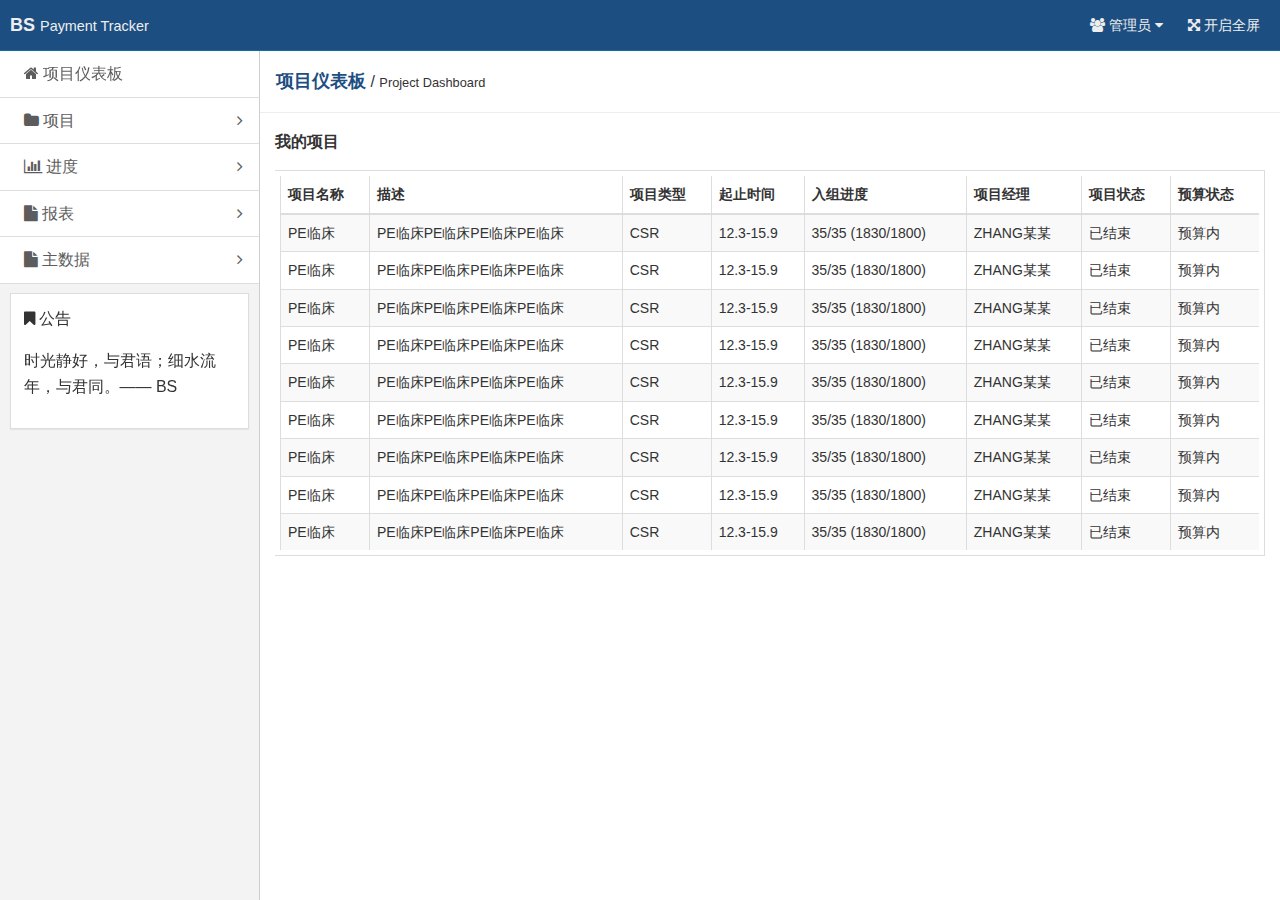
<file: index.html>
<!doctype html>
<html class="no-js fixed-layout">
<head>
  <meta charset="utf-8">
  <meta http-equiv="X-UA-Compatible" content="IE=edge">
  <title>BS Payment Tracker</title>
  <meta name="description" content="这是一个 index 页面">
  <meta name="keywords" content="index">
  <meta name="viewport" content="width=device-width, initial-scale=1">
  <meta name="renderer" content="webkit">
  <meta http-equiv="Cache-Control" content="no-siteapp" />
  <link rel="stylesheet" href="assets/css/amazeui.min.css"/>
  <link rel="stylesheet" href="assets/css/admin.css">
</head>
<body>
<!--[if lte IE 9]>
<p class="browsehappy">你正在使用<strong>过时</strong>的浏览器，暂不支持。 请 <a href="http://browsehappy.com/" target="_blank">升级浏览器</a>
  以获得更好的体验！</p>
<![endif]-->

<header class="am-topbar am-topbar-inverse admin-header">
  <div class="am-topbar-brand">
    <strong>BS</strong> <small>Payment Tracker</small>
  </div>

  <button class="am-topbar-btn am-topbar-toggle am-btn am-btn-sm am-btn-success am-show-sm-only" data-am-collapse="{target: '#topbar-collapse'}"><span class="am-sr-only">导航切换</span> <span class="am-icon-bars"></span></button>

  <div class="am-collapse am-topbar-collapse" id="topbar-collapse">

    <ul class="am-nav am-nav-pills am-topbar-nav am-topbar-right admin-header-list">
      <li class="am-dropdown" data-am-dropdown>
        <a class="am-dropdown-toggle" data-am-dropdown-toggle href="javascript:;">
          <span class="am-icon-users"></span> 管理员 <span class="am-icon-caret-down"></span>
        </a>
        <ul class="am-dropdown-content">
          <li><a href="#"><span class="am-icon-user"></span> 资料</a></li>
          <li><a href="#"><span class="am-icon-cog"></span> 设置</a></li>
          <li><a href="#"><span class="am-icon-power-off"></span> 退出</a></li>
        </ul>
      </li>
      <li class="am-hide-sm-only"><a href="javascript:;" id="admin-fullscreen"><span class="am-icon-arrows-alt"></span> <span class="admin-fullText">开启全屏</span></a></li>
    </ul>
  </div>
</header>

<div class="am-cf admin-main">
  <!-- sidebar start -->
  <div class="admin-sidebar am-offcanvas" id="admin-offcanvas">
    <div class="am-offcanvas-bar admin-offcanvas-bar">
      <ul class="am-list admin-sidebar-list">
        <li><a href="index.html"><span class="am-icon-home"></span>  项目仪表板</a></li>
        <li class="admin-parent">
          <a class="am-cf" data-am-collapse="{target: '#collapse-nav1'}"><span class="am-icon-folder"></span>  项目 <span class="am-icon-angle-right am-fr am-margin-right"></span></a>
          <ul class="am-list am-collapse admin-sidebar-sub" id="collapse-nav1">
            <li><a href="page_create.html" class="am-cf"><span class="am-icon-folder-open"></span> 创建新项目</a></li>
            <li><a href="page_projectType.html"><span class="am-icon-shield"></span> 维护项目权限</a></li>
            <li>
            	<a href="#" data-am-collapse="{target: '#collapse-nav1-1'}"><span class="am-icon-building-o"></span> 维护项目合同信息<span class="am-icon-angle-right am-fr am-margin-right"></span></a>
            	<ul class="am-list am-collapse admin-sidebar-sub" id="collapse-nav1-1">
		            <li><a href="page_Type1.html"> 项目合同信息1</a></li>
		            <li><a href="page_Type2.html"> 项目合同信息2</a></li>
		            <li><a href="page_Type3.html"> 项目合同信息3</a></li>
		          </ul>
            </li>
            <li><a href="page_projectBudget.html"><span class="am-icon-database"></span> 维护项目预算</a></li>
          </ul>
        </li>
        <li class="admin-parent">
          <a class="am-cf" data-am-collapse="{target: '#collapse-nav2'}"><span class="am-icon-bar-chart"></span> 进度 <span class="am-icon-angle-right am-fr am-margin-right"></span></a>
          <ul class="am-list am-collapse admin-sidebar-sub" id="collapse-nav2">
            <li><a href="page_hospitalProgress.html" class="am-cf"><span class="am-icon-stethoscope"></span>  医院入组进度</a></li>
            <li><a href="page_payProgress.html"><span class="am-icon-cny"></span> 付款进度</a></li>
            <li><a href="page_otherFees.html"><span class="am-icon-dollar"></span> 其他费用</a></li>
            <li><a href="#"><span class="am-icon-align-center"></span> 其他进度</a></li>
            <li><a href="page_withholding.html"><span class="am-icon-indent"></span> 预提调整</a></li>
            <li><a href="page_problemRecord.html"><span class="am-icon-file-text-o"></span> 问题记录</a></li>
          </ul>
        </li>
        <li class="admin-parent">
          <a class="am-cf" data-am-collapse="{target: '#collapse-nav3'}"><span class="am-icon-file"></span> 报表 <span class="am-icon-angle-right am-fr am-margin-right"></span></a>
          <ul class="am-list am-collapse admin-sidebar-sub" id="collapse-nav3">
            <li><a href="page_projectReport1.html" class="am-cf"><span class="am-icon-bar-chart"></span> 查看项目进度</a></li>
            <li><a href="page_projectReport2.html"><span class="am-icon-file-archive-o"></span> 查看预提信息</a></li>
            <li><a href="page_problemList.html"><span class="am-icon-copy"></span> 数据导出</a></li>
          </ul>
        </li>
        <li class="admin-parent">
          <a class="am-cf" data-am-collapse="{target: '#collapse-nav4'}"><span class="am-icon-file"></span> 主数据 <span class="am-icon-angle-right am-fr am-margin-right"></span></a>
          <ul class="am-list am-collapse admin-sidebar-sub" id="collapse-nav4">
            <li><a href="#" class="am-cf"><span class="am-icon-male"></span> 用户</a></li>
            <li><a href="#"><span class="am-icon-plane"></span> 供应商</a></li>
            <li><a href="#"><span class="am-icon-h-square"></span> 医院</a></li>
            <li><a href="#"><span class="am-icon-money"></span> 费用类别及权限</a></li>
            <li><a href="#"><span class="am-icon-gg"></span> 数据版本</a></li>
            <li><a href="#"><span class="am-icon-balance-scale"></span> 币种及汇率</a></li>
          </ul>
        </li>
      </ul>

      <div class="am-panel am-panel-default admin-sidebar-panel">
        <div class="am-panel-bd">
          <p><span class="am-icon-bookmark"></span> 公告</p>
          <p>时光静好，与君语；细水流年，与君同。—— BS</p>
        </div>
      </div>

      
    </div>
  </div>
  <div class="admin-content">
    <div class="admin-content-body">
      <div class="am-cf am-padding am-padding-bottom-0">
        <div class="am-fl am-cf">
          <strong class="am-text-primary am-text-lg">项目仪表板</strong> /
          <small>Project Dashboard</small>
        </div>
      </div>

      <hr/>

      <div class="am-g">
        <div class="am-u-sm-12 am-u-sm-centered">
        	<h3>我的项目</h3>
          <table class="am-table am-table-hover am-table-striped am-table-bordered table-main">
				    <thead>
				        <tr>
				            <th>项目名称</th>
				            <th>描述</th>
				            <th>项目类型</th>
				            <th>起止时间</th>
				            <th>入组进度</th>
				            <th>项目经理</th>
				            <th>项目状态</th>
				            <th>预算状态</th>
				        </tr>
				    </thead>
				    <tbody>
				        <tr>
				            <td>PE临床</td>
				            <td>PE临床PE临床PE临床PE临床</td>
				            <td>CSR</td>
				            <td>12.3-15.9</td>
				            <td>35/35 (1830/1800)</td>
				            <td>ZHANG某某</td>
				            <td>已结束</td>
				            <td>预算内</td>
				        </tr>
				        <tr>
				            <td>PE临床</td>
				            <td>PE临床PE临床PE临床PE临床</td>
				            <td>CSR</td>
				            <td>12.3-15.9</td>
				            <td>35/35 (1830/1800)</td>
				            <td>ZHANG某某</td>
				            <td>已结束</td>
				            <td>预算内</td>
				        </tr>
				        <tr>
				            <td>PE临床</td>
				            <td>PE临床PE临床PE临床PE临床</td>
				            <td>CSR</td>
				            <td>12.3-15.9</td>
				            <td>35/35 (1830/1800)</td>
				            <td>ZHANG某某</td>
				            <td>已结束</td>
				            <td>预算内</td>
				        </tr>
				        <tr>
				            <td>PE临床</td>
				            <td>PE临床PE临床PE临床PE临床</td>
				            <td>CSR</td>
				            <td>12.3-15.9</td>
				            <td>35/35 (1830/1800)</td>
				            <td>ZHANG某某</td>
				            <td>已结束</td>
				            <td>预算内</td>
				        </tr>
				        <tr>
				            <td>PE临床</td>
				            <td>PE临床PE临床PE临床PE临床</td>
				            <td>CSR</td>
				            <td>12.3-15.9</td>
				            <td>35/35 (1830/1800)</td>
				            <td>ZHANG某某</td>
				            <td>已结束</td>
				            <td>预算内</td>
				        </tr>
				        <tr>
				            <td>PE临床</td>
				            <td>PE临床PE临床PE临床PE临床</td>
				            <td>CSR</td>
				            <td>12.3-15.9</td>
				            <td>35/35 (1830/1800)</td>
				            <td>ZHANG某某</td>
				            <td>已结束</td>
				            <td>预算内</td>
				        </tr>
				        <tr>
				            <td>PE临床</td>
				            <td>PE临床PE临床PE临床PE临床</td>
				            <td>CSR</td>
				            <td>12.3-15.9</td>
				            <td>35/35 (1830/1800)</td>
				            <td>ZHANG某某</td>
				            <td>已结束</td>
				            <td>预算内</td>
				        </tr>
				        <tr>
				            <td>PE临床</td>
				            <td>PE临床PE临床PE临床PE临床</td>
				            <td>CSR</td>
				            <td>12.3-15.9</td>
				            <td>35/35 (1830/1800)</td>
				            <td>ZHANG某某</td>
				            <td>已结束</td>
				            <td>预算内</td>
				        </tr>
				        <tr>
				            <td>PE临床</td>
				            <td>PE临床PE临床PE临床PE临床</td>
				            <td>CSR</td>
				            <td>12.3-15.9</td>
				            <td>35/35 (1830/1800)</td>
				            <td>ZHANG某某</td>
				            <td>已结束</td>
				            <td>预算内</td>
				        </tr>
				    </tbody>
				  </table>
        </div>
      </div>
    </div>
  </div>
	<div class="am-modal am-modal-no-btn" tabindex="-1" id="your-modal">
  <div class="am-modal-dialog">
    <div class="am-modal-hd">这里是标题
      <a href="javascript: void(0)" class="am-close am-close-spin" data-am-modal-close>&times;</a>
    </div>
    <div class="am-modal-bd">
           这里会放置表格数据
    </div>
  </div>
</div>
</div>


<a href="#" class="am-icon-btn am-icon-th-list am-show-sm-only admin-menu" data-am-offcanvas="{target: '#admin-offcanvas'}"></a>

<!--[if lt IE 9]>
<script src="http://libs.baidu.com/jquery/1.11.1/jquery.min.js"></script>
<script src="http://cdn.staticfile.org/modernizr/2.8.3/modernizr.js"></script>
<script src="assets/js/amazeui.ie8polyfill.min.js"></script>
<![endif]-->

<!--[if (gte IE 9)|!(IE)]><!-->
<script src="assets/js/jquery.min.js"></script>
<!--<![endif]-->
<script src="assets/js/amazeui.min.js"></script>
<script src="assets/js/app.js"></script>
<script>
  $(function() {
    var $modal1 = $('#your-modal')
		
		$('.am-table tr').click(function(){
			$modal1.modal('toggle');
		})
//  $modal.siblings('.am-btn').on('click', function(e) {
//    var $target = $(e.target);
//    if (($target).hasClass('js-modal-open')) {
//      $modal.modal();
//    } else if (($target).hasClass('js-modal-close')) {
//      $modal.modal('close');
//    } else {
//      $modal.modal('toggle');
//    }
//  });
  });
</script>
</body>
</html>
</file>
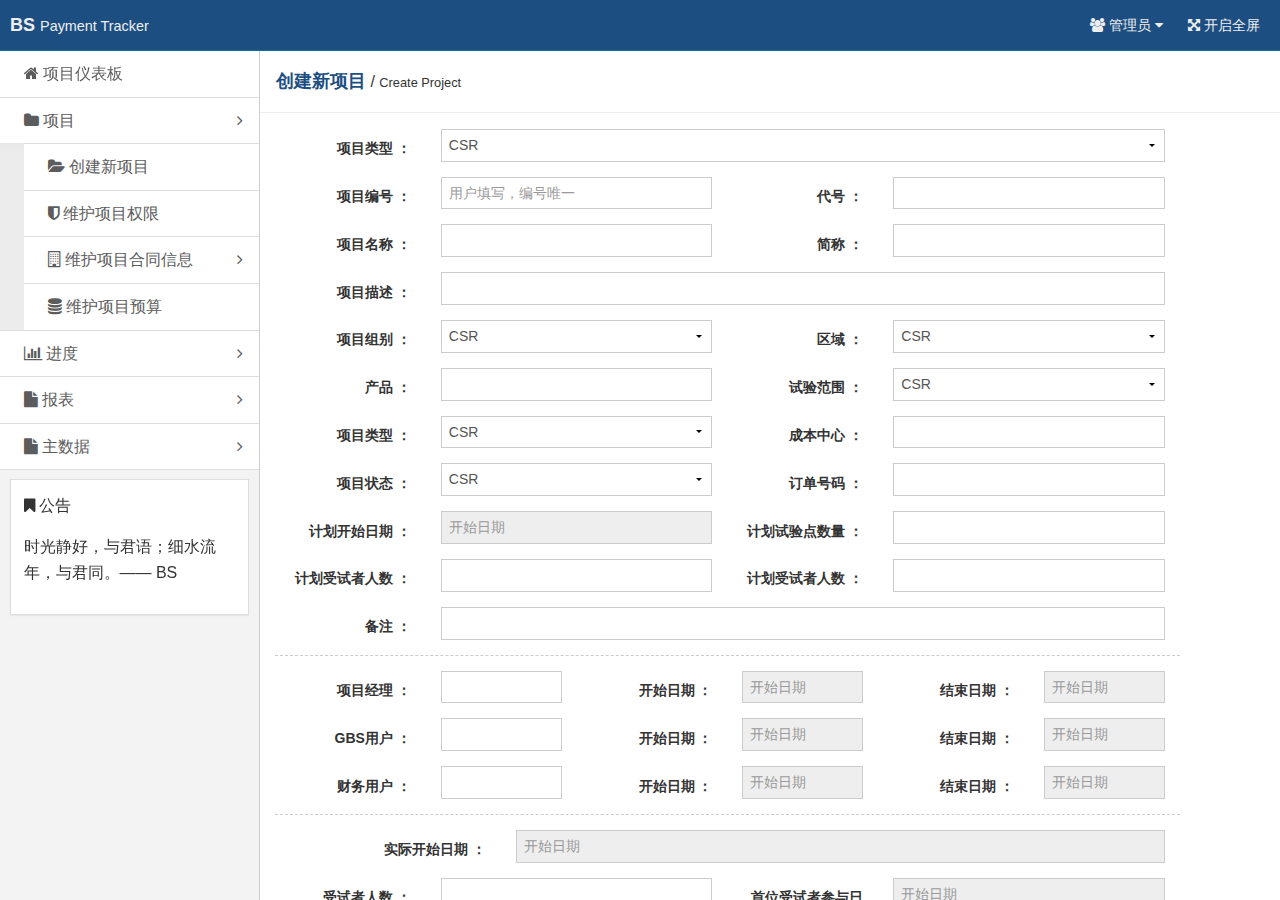
<file: page_create.html>
<!doctype html>
<html class="no-js fixed-layout">
<head>
  <meta charset="utf-8">
  <meta http-equiv="X-UA-Compatible" content="IE=edge">
  <title>BS Payment Tracker</title>
  <meta name="description" content="这是一个 index 页面">
  <meta name="keywords" content="index">
  <meta name="viewport" content="width=device-width, initial-scale=1">
  <meta name="renderer" content="webkit">
  <meta http-equiv="Cache-Control" content="no-siteapp" />
  <link rel="stylesheet" href="assets/css/amazeui.min.css"/>
  <link rel="stylesheet" href="assets/css/admin.css">
</head>
<body>
<!--[if lte IE 9]>
<p class="browsehappy">你正在使用<strong>过时</strong>的浏览器，暂不支持。 请 <a href="http://browsehappy.com/" target="_blank">升级浏览器</a>
  以获得更好的体验！</p>
<![endif]-->

<header class="am-topbar am-topbar-inverse admin-header">
  <div class="am-topbar-brand">
    <strong>BS</strong> <small>Payment Tracker</small>
  </div>

  <button class="am-topbar-btn am-topbar-toggle am-btn am-btn-sm am-btn-success am-show-sm-only" data-am-collapse="{target: '#topbar-collapse'}"><span class="am-sr-only">导航切换</span> <span class="am-icon-bars"></span></button>

  <div class="am-collapse am-topbar-collapse" id="topbar-collapse">

    <ul class="am-nav am-nav-pills am-topbar-nav am-topbar-right admin-header-list">
      <li class="am-dropdown" data-am-dropdown>
        <a class="am-dropdown-toggle" data-am-dropdown-toggle href="javascript:;">
          <span class="am-icon-users"></span> 管理员 <span class="am-icon-caret-down"></span>
        </a>
        <ul class="am-dropdown-content">
          <li><a href="#"><span class="am-icon-user"></span> 资料</a></li>
          <li><a href="#"><span class="am-icon-cog"></span> 设置</a></li>
          <li><a href="#"><span class="am-icon-power-off"></span> 退出</a></li>
        </ul>
      </li>
      <li class="am-hide-sm-only"><a href="javascript:;" id="admin-fullscreen"><span class="am-icon-arrows-alt"></span> <span class="admin-fullText">开启全屏</span></a></li>
    </ul>
  </div>
</header>

<div class="am-cf admin-main">
  <!-- sidebar start -->
  <div class="admin-sidebar am-offcanvas" id="admin-offcanvas">
    <div class="am-offcanvas-bar admin-offcanvas-bar">
      <ul class="am-list admin-sidebar-list">
        <li><a href="index.html"><span class="am-icon-home"></span>  项目仪表板</a></li>
        <li class="admin-parent">
          <a class="am-cf" data-am-collapse="{target: '#collapse-nav1'}"><span class="am-icon-folder"></span>  项目 <span class="am-icon-angle-right am-fr am-margin-right"></span></a>
          <ul class="am-list am-collapse admin-sidebar-sub am-in" id="collapse-nav1">
            <li><a href="#" class="am-cf"><span class="am-icon-folder-open"></span> 创建新项目</a></li>
            <li><a href="page_projectType.html"><span class="am-icon-shield"></span> 维护项目权限</a></li>
            <li>
            	<a href="#" data-am-collapse="{target: '#collapse-nav1-1'}"><span class="am-icon-building-o"></span> 维护项目合同信息<span class="am-icon-angle-right am-fr am-margin-right"></span></a>
            	<ul class="am-list am-collapse admin-sidebar-sub" id="collapse-nav1-1">
		            <li><a href="page_Type1.html"> 项目合同信息1</a></li>
		            <li><a href="page_Type2.html"> 项目合同信息2</a></li>
		            <li><a href="page_Type3.html"> 项目合同信息3</a></li>
		          </ul>
            </li>
            <li><a href="page_projectBudget.html"><span class="am-icon-database"></span> 维护项目预算</a></li>
          </ul>
        </li>
        <li class="admin-parent">
          <a class="am-cf" data-am-collapse="{target: '#collapse-nav2'}"><span class="am-icon-bar-chart"></span> 进度 <span class="am-icon-angle-right am-fr am-margin-right"></span></a>
          <ul class="am-list am-collapse admin-sidebar-sub" id="collapse-nav2">
            <li><a href="page_hospitalProgress.html" class="am-cf"><span class="am-icon-stethoscope"></span>  医院入组进度</a></li>
            <li><a href="#"><span class="am-icon-cny"></span> 付款进度</a></li>
            <li><a href="#"><span class="am-icon-dollar"></span> 其他费用</a></li>
            <li><a href="#"><span class="am-icon-align-center"></span> 其他进度</a></li>
            <li><a href="#"><span class="am-icon-indent"></span> 预提调整</a></li>
            <li><a href="#"><span class="am-icon-file-text-o"></span> 问题记录</a></li>
          </ul>
        </li>
        <li class="admin-parent">
          <a class="am-cf" data-am-collapse="{target: '#collapse-nav3'}"><span class="am-icon-file"></span> 报表 <span class="am-icon-angle-right am-fr am-margin-right"></span></a>
          <ul class="am-list am-collapse admin-sidebar-sub" id="collapse-nav3">
            <li><a href="#" class="am-cf"><span class="am-icon-bar-chart"></span> 查看项目进度</a></li>
            <li><a href="#"><span class="am-icon-file-archive-o"></span> 查看预提信息</a></li>
            <li><a href="#"><span class="am-icon-copy"></span> 数据导出</a></li>
          </ul>
        </li>
        <li class="admin-parent">
          <a class="am-cf" data-am-collapse="{target: '#collapse-nav4'}"><span class="am-icon-file"></span> 主数据 <span class="am-icon-angle-right am-fr am-margin-right"></span></a>
          <ul class="am-list am-collapse admin-sidebar-sub" id="collapse-nav4">
            <li><a href="#" class="am-cf"><span class="am-icon-male"></span> 用户</a></li>
            <li><a href="#"><span class="am-icon-plane"></span> 供应商</a></li>
            <li><a href="#"><span class="am-icon-h-square"></span> 医院</a></li>
            <li><a href="#"><span class="am-icon-money"></span> 费用类别及权限</a></li>
            <li><a href="#"><span class="am-icon-gg"></span> 数据版本</a></li>
            <li><a href="#"><span class="am-icon-balance-scale"></span> 币种及汇率</a></li>
          </ul>
        </li>
      </ul>

      <div class="am-panel am-panel-default admin-sidebar-panel">
        <div class="am-panel-bd">
          <p><span class="am-icon-bookmark"></span> 公告</p>
          <p>时光静好，与君语；细水流年，与君同。—— BS</p>
        </div>
      </div>

      
    </div>
  </div>
  <div class="admin-content">
    <div class="admin-content-body">
      <div class="am-cf am-padding am-padding-bottom-0">
        <div class="am-fl am-cf">
          <strong class="am-text-primary am-text-lg">创建新项目</strong> /
          <small>Create Project</small>
        </div>
      </div>

      <hr/>

      <div class="am-g  am-u-lg-11" style="padding-bottom: 60px;">
        	<form class="am-form am-form-horizontal">
	          <div class="am-form-group am-form-group-sm">
				      <label for="doc-select-1" class="am-u-sm-3 am-u-md-3 am-u-lg-2 am-form-label">项目类型 ：</label>
				      <div class="am-u-sm-9 am-u-md-9 am-u-lg-10">
					      <select id="doc-select-1" class=" am-input-sm">
					        <option value="option1">CSR</option>
					        <option value="option2">ISR</option>
					        <option value="option3">ISR</option>
					      </select>
					     </div>
				      <span class="am-form-caret"></span>
				    </div>
				    <div class="am-form-group am-form-group-sm">
				      <label for="doc-select-2" class="am-u-sm-3 am-u-md-3 am-u-lg-2 am-form-label">项目编号 ：</label>
				      <div class="am-u-sm-3 am-u-md-3 am-u-lg-4">
					      <input type="text" class=" am-input-sm" id="doc-select-2" placeholder="用户填写，编号唯一">
					    </div>
				      <label for="doc-select-3" class="am-u-sm-3 am-u-md-3 am-u-lg-2 am-form-label">代号 ：</label>
				      <div class="am-u-sm-3 am-u-md-3 am-u-lg-4">
					      <input type="number" class=" am-input-sm" id="doc-select-3">
					    </div>
				    </div>
				    <div class="am-form-group am-form-group-sm">
				      <label for="doc-select-4" class="am-u-sm-3 am-u-md-3 am-u-lg-2 am-form-label">项目名称 ：</label>
				      <div class="am-u-sm-3 am-u-md-3 am-u-lg-4">
					      <input type="text" class=" am-input-sm" id="doc-select-4">
					    </div>
				      <label for="doc-select-5" class="am-u-sm-3 am-u-md-3 am-u-lg-2 am-form-label">简称 ：</label>
				      <div class="am-u-sm-3 am-u-md-3 am-u-lg-4">
					      <input type="number" class=" am-input-sm" id="doc-select-5">
					    </div>
				    </div>
				    <div class="am-form-group am-form-group-sm">
				      <label for="doc-select-6" class="am-u-sm-3 am-u-md-3 am-u-lg-2 am-form-label">项目描述 ：</label>
				      <div class="am-u-sm-9 am-u-md-9 am-u-lg-10">
					      <input type="text" class=" am-input-sm" id="doc-select-6">
					    </div>
				    </div>
				    <div class="am-form-group am-form-group-sm">
				      <label for="doc-select-7" class="am-u-sm-3 am-u-md-3 am-u-lg-2 am-form-label">项目组别 ：</label>
				      <div class="am-u-sm-3 am-u-md-3 am-u-lg-4">
					      <select id="doc-select-7" class=" am-input-sm">
					        <option value="option1">CSR</option>
					        <option value="option2">ISR</option>
					        <option value="option3">ISR</option>
					      </select>
					     </div>
				      <span class="am-form-caret"></span>
				      <label for="doc-select-7" class="am-u-sm-3 am-u-md-3 am-u-lg-2 am-form-label">区域 ：</label>
				      <div class="am-u-sm-3 am-u-md-3 am-u-lg-4">
					      <select id="doc-select-7" class=" am-input-sm">
					        <option value="option1">CSR</option>
					        <option value="option2">ISR</option>
					        <option value="option3">ISR</option>
					      </select>
					     </div>
				      <span class="am-form-caret"></span>
				    </div>
				    <div class="am-form-group am-form-group-sm">
				      <label for="doc-select-8" class="am-u-sm-3 am-u-md-3 am-u-lg-2 am-form-label">产品 ：</label>
				      <div class="am-u-sm-3 am-u-md-3 am-u-lg-4">
					      <input type="text" class=" am-input-sm" id="doc-select-8">
					     </div>
				      <span class="am-form-caret"></span>
				      <label for="doc-select-9" class="am-u-sm-3 am-u-md-3 am-u-lg-2 am-form-label">试验范围 ：</label>
				      <div class="am-u-sm-3 am-u-md-3 am-u-lg-4">
					      <select id="doc-select-9" class=" am-input-sm">
					        <option value="option1">CSR</option>
					        <option value="option2">ISR</option>
					        <option value="option3">ISR</option>
					      </select>
					     </div>
				      <span class="am-form-caret"></span>
				    </div>
				    <div class="am-form-group am-form-group-sm">
				    	<label for="doc-select-10" class="am-u-sm-3 am-u-md-3 am-u-lg-2 am-form-label">项目类型 ：</label>
				      <div class="am-u-sm-3 am-u-md-3 am-u-lg-4">
					      <select id="doc-select-10" class=" am-input-sm">
					        <option value="option1">CSR</option>
					        <option value="option2">ISR</option>
					        <option value="option3">ISR</option>
					      </select>
					     </div>
				      <span class="am-form-caret"></span>
				      <label for="doc-select-11" class="am-u-sm-3 am-u-md-3 am-u-lg-2 am-form-label">成本中心 ：</label>
				      <div class="am-u-sm-3 am-u-md-3 am-u-lg-4">
					      <input type="text" class=" am-input-sm" id="doc-select-11">
					     </div>
				      <span class="am-form-caret"></span>
				    </div>
				    <div class="am-form-group am-form-group-sm">
				    	<label for="doc-select-12" class="am-u-sm-3 am-u-md-3 am-u-lg-2 am-form-label">项目状态 ：</label>
				      <div class="am-u-sm-3 am-u-md-3 am-u-lg-4">
					      <select id="doc-select-12" class=" am-input-sm">
					        <option value="option1">CSR</option>
					        <option value="option2">ISR</option>
					        <option value="option3">ISR</option>
					      </select>
					     </div>
				      <span class="am-form-caret"></span>
				      <label for="doc-select-13" class="am-u-sm-3 am-u-md-3 am-u-lg-2 am-form-label">订单号码 ：</label>
				      <div class="am-u-sm-3 am-u-md-3 am-u-lg-4">
					      <input type="number" class=" am-input-sm" id="doc-select-13">
					     </div>
				      <span class="am-form-caret"></span>
				    </div>
				    <div class="am-form-group am-form-group-sm ">
				    	<label for="doc-select-13" class="am-u-sm-3 am-u-md-3 am-u-lg-2 am-form-label">计划开始日期 ：</label>
				      <div class="am-u-sm-3 am-u-md-3 am-u-lg-4  am-form-icon">
    						<input type="text" class="am-input-sm" placeholder="开始日期" data-am-datepicker readonly required />
					     </div>
				      <span class="am-form-caret"></span>
				      <label for="doc-select-14" class="am-u-sm-3 am-u-md-3 am-u-lg-2 am-form-label">计划试验点数量 ：</label>
				      <div class="am-u-sm-3 am-u-md-3 am-u-lg-4">
					      <input type="number" class=" am-input-sm" id="doc-select-14">
					     </div>
				      <span class="am-form-caret"></span>
				    </div>
				    <div class="am-form-group am-form-group-sm">
				      <label for="doc-select-15" class="am-u-sm-3 am-u-md-3 am-u-lg-2 am-form-label">计划受试者人数 ：</label>
				      <div class="am-u-sm-3 am-u-md-3 am-u-lg-4">
					      <input type="text" class=" am-input-sm" id="doc-select-15">
					    </div>
				      <label for="doc-select-16" class="am-u-sm-3 am-u-md-3 am-u-lg-2 am-form-label">计划受试者人数 ：</label>
				      <div class="am-u-sm-3 am-u-md-3 am-u-lg-4">
					      <input type="number" class=" am-input-sm" id="doc-select-16">
					    </div>
				    </div>
				    <div class="am-form-group am-form-group-sm">
				      <label for="doc-select-17" class="am-u-sm-3 am-u-md-3 am-u-lg-2 am-form-label">备注 ：</label>
				      <div class="am-u-sm-9 am-u-md-9 am-u-lg-10">
					      <input type="text" class=" am-input-sm" id="doc-select-17">
					    </div>
				    </div>
				    
				     <hr data-am-widget="divider" style="" class="am-divider am-divider-dashed" />
				     
				    <div class="am-form-group am-form-group-sm ">
				      <label for="doc-select-18" class="am-u-lg-2 am-form-label">项目经理 ：</label>
				      <div class="am-u-lg-2">
					      <input type="text" class=" am-input-sm" id="doc-select-18">
					     </div>
				      <span class="am-form-caret"></span>
				      <label for="doc-select-19" class="am-u-lg-2 am-form-label">开始日期 ：</label>
				      <div class="am-u-lg-2  am-form-icon">
    						<input type="text" id="doc-select-19" class="am-input-sm" placeholder="开始日期" data-am-datepicker readonly required />
					     </div>
				      <span class="am-form-caret"></span>
				      <label for="doc-select-20" class="am-u-lg-2 am-form-label">结束日期 ：</label>
				      <div class="am-u-lg-2  am-form-icon">
    						<input type="text" class="am-input-sm" id="doc-select-20" placeholder="开始日期" data-am-datepicker readonly required />
					     </div>
				      <span class="am-form-caret"></span>
				    </div>
				    <div class="am-form-group am-form-group-sm ">
				      <label for="doc-select-21" class="am-u-lg-2 am-form-label">GBS用户 ：</label>
				      <div class="am-u-lg-2">
					      <input type="text" class=" am-input-sm" id="doc-select-21">
					     </div>
				      <span class="am-form-caret"></span>
				      <label for="doc-select-22" class="am-u-lg-2 am-form-label">开始日期 ：</label>
				      <div class="am-u-lg-2  am-form-icon">
    						<input type="text" id="doc-select-22" class="am-input-sm" placeholder="开始日期" data-am-datepicker readonly required />
					     </div>
				      <span class="am-form-caret"></span>
				      <label for="doc-select-23" class="am-u-lg-2 am-form-label">结束日期 ：</label>
				      <div class="am-u-lg-2  am-form-icon">
    						<input type="text" class="am-input-sm" id="doc-select-23" placeholder="开始日期" data-am-datepicker readonly required />
					     </div>
				      <span class="am-form-caret"></span>
				    </div>
				    <div class="am-form-group am-form-group-sm ">
				      <label for="doc-select-24" class="am-u-lg-2 am-form-label">财务用户 ：</label>
				      <div class="am-u-lg-2">
					      <input type="text" class=" am-input-sm" id="doc-select-24">
					     </div>
				      <span class="am-form-caret"></span>
				      <label for="doc-select-25" class="am-u-lg-2 am-form-label">开始日期 ：</label>
				      <div class="am-u-lg-2  am-form-icon">
    						<input type="text" id="doc-select-25" class="am-input-sm" placeholder="开始日期" data-am-datepicker readonly required />
					     </div>
				      <span class="am-form-caret"></span>
				      <label for="doc-select-26" class="am-u-lg-2 am-form-label">结束日期 ：</label>
				      <div class="am-u-lg-2  am-form-icon">
    						<input type="text" class="am-input-sm" id="doc-select-26" placeholder="开始日期" data-am-datepicker readonly required />
					     </div>
				      <span class="am-form-caret"></span>
				    </div>
				    
				     <hr data-am-widget="divider" style="" class="am-divider am-divider-dashed" />

						<div class="am-form-group am-form-group-sm ">
				    	<label for="doc-select-27" class="am-u-sm-5 am-u-md-5 am-u-lg-3 am-form-label">实际开始日期 ：</label>
				      <div class="am-u-sm-7 am-u-md-7 am-u-lg-9  am-form-icon">
    						<input type="text" id="doc-select-27" class="am-input-sm" placeholder="开始日期" data-am-datepicker readonly required />
					     </div>
				      <span class="am-form-caret"></span>
				    </div>
				    <div class="am-form-group am-form-group-sm ">
				      <label for="doc-select-28" class="am-u-sm-3 am-u-md-3 am-u-lg-2 am-form-label">受试者人数 ：</label>
				      <div class="am-u-sm-3 am-u-md-3 am-u-lg-4">
					      <input type="number" class=" am-input-sm" id="doc-select-28">
					     </div>
				      <span class="am-form-caret"></span>
				    	<label for="doc-select-29" class="am-u-sm-3 am-u-md-3 am-u-lg-2 am-form-label">首位受试者参与日期 ：</label>
				      <div class="am-u-sm-3 am-u-md-3 am-u-lg-4  am-form-icon">
    						<input type="text" id="doc-select-29" class="am-input-sm" placeholder="开始日期" data-am-datepicker readonly required />
					     </div>
				      <span class="am-form-caret"></span>
				    </div>
				    <div class="am-form-group am-form-group-sm ">
				    	<label for="doc-select-30" class="am-u-sm-3 am-u-md-3 am-u-lg-2 am-form-label">实际试验点数量 ：</label>
				      <div class="am-u-sm-3 am-u-md-3 am-u-lg-4  am-form-icon">
					      <input type="text" class=" am-input-sm" id="doc-select-30">
					     </div>
				      <span class="am-form-caret"></span>
				      <label for="doc-select-31" class="am-u-sm-3 am-u-md-3 am-u-lg-2 am-form-label">实际受试者人数 ：</label>
				      <div class="am-u-sm-3 am-u-md-3 am-u-lg-4">
					      <input type="text" class=" am-input-sm" id="doc-select-31">
					     </div>
				      <span class="am-form-caret"></span>
				    </div>
				    <div class="am-form-group am-form-group-sm ">
				    	<label for="doc-select-32" class="am-u-sm-5 am-u-md-5 am-u-lg-3 am-form-label">末位受试者结束日期 ：</label>
				      <div class="am-u-sm-7 am-u-md-7 am-u-lg-9  am-form-icon">
    						<input type="text" id="doc-select-32" class="am-input-sm" placeholder="开始日期" data-am-datepicker readonly required />
					     </div>
				      <span class="am-form-caret"></span>
				    </div>
				    <div class="am-form-group am-form-group-sm ">
				    	<label for="doc-select-33" class="am-u-sm-5 am-u-md-5 am-u-lg-3 am-form-label">末位试验点结束日期 ：</label>
				      <div class="am-u-sm-7 am-u-md-7 am-u-lg-9  am-form-icon">
    						<input type="text" id="doc-select-33" class="am-input-sm" placeholder="开始日期" data-am-datepicker readonly required />
					     </div>
				      <span class="am-form-caret"></span>
				    </div>
				    
				    <hr data-am-widget="divider" style="" class="am-divider am-divider-dashed" />

						<button type="button" class="am-btn am-btn-primary" style="position:absolute;left: 30%;padding-left: 30px;padding-right: 30px;">保存</button>
						<button type="button" class="am-btn am-btn-primary" style="position:absolute;left: 60%;padding-left: 30px;padding-right: 30px;">取消</button>
        	</form>
      </div>
    </div>
  </div>

</div>

<a href="#" class="am-icon-btn am-icon-th-list am-show-sm-only admin-menu" data-am-offcanvas="{target: '#admin-offcanvas'}"></a>

<!--[if lt IE 9]>
<script src="http://libs.baidu.com/jquery/1.11.1/jquery.min.js"></script>
<script src="http://cdn.staticfile.org/modernizr/2.8.3/modernizr.js"></script>
<script src="assets/js/amazeui.ie8polyfill.min.js"></script>
<![endif]-->

<!--[if (gte IE 9)|!(IE)]><!-->
<script src="assets/js/jquery.min.js"></script>
<!--<![endif]-->
<script src="assets/js/amazeui.min.js"></script>
<script src="assets/js/app.js"></script>
</body>
</html>
</file>
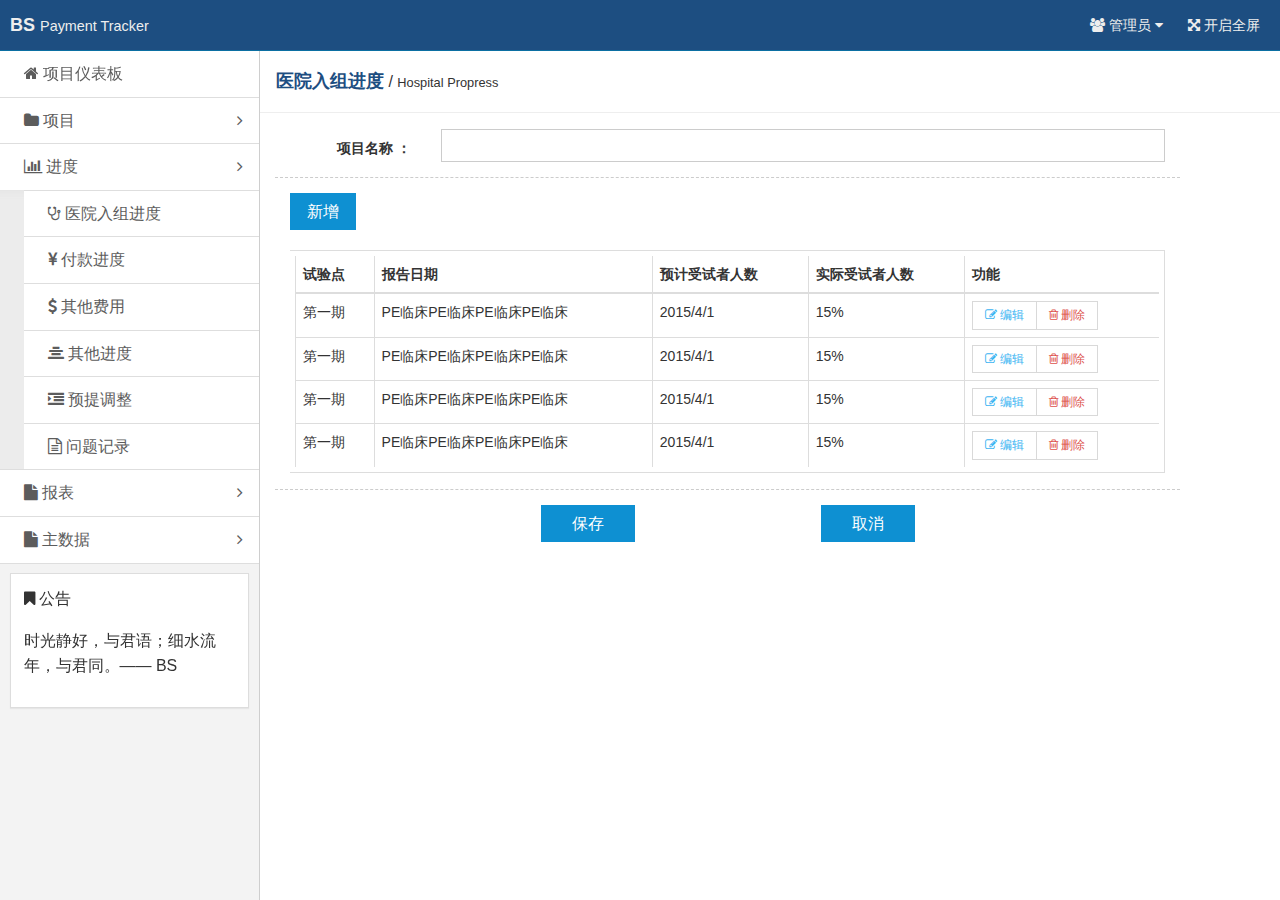
<file: page_hospitalProgress.html>
<!doctype html>
<html class="no-js fixed-layout">
<head>
  <meta charset="utf-8">
  <meta http-equiv="X-UA-Compatible" content="IE=edge">
  <title>BS Payment Tracker</title>
  <meta name="description" content="这是一个 index 页面">
  <meta name="keywords" content="index">
  <meta name="viewport" content="width=device-width, initial-scale=1">
  <meta name="renderer" content="webkit">
  <meta http-equiv="Cache-Control" content="no-siteapp" />
  <link rel="stylesheet" href="assets/css/amazeui.min.css"/>
  <link rel="stylesheet" href="assets/css/admin.css">
</head>
<body>
<!--[if lte IE 9]>
<p class="browsehappy">你正在使用<strong>过时</strong>的浏览器，暂不支持。 请 <a href="http://browsehappy.com/" target="_blank">升级浏览器</a>
  以获得更好的体验！</p>
<![endif]-->

<header class="am-topbar am-topbar-inverse admin-header">
  <div class="am-topbar-brand">
    <strong>BS</strong> <small>Payment Tracker</small>
  </div>

  <button class="am-topbar-btn am-topbar-toggle am-btn am-btn-sm am-btn-success am-show-sm-only" data-am-collapse="{target: '#topbar-collapse'}"><span class="am-sr-only">导航切换</span> <span class="am-icon-bars"></span></button>

  <div class="am-collapse am-topbar-collapse" id="topbar-collapse">

    <ul class="am-nav am-nav-pills am-topbar-nav am-topbar-right admin-header-list">
      <li class="am-dropdown" data-am-dropdown>
        <a class="am-dropdown-toggle" data-am-dropdown-toggle href="javascript:;">
          <span class="am-icon-users"></span> 管理员 <span class="am-icon-caret-down"></span>
        </a>
        <ul class="am-dropdown-content">
          <li><a href="#"><span class="am-icon-user"></span> 资料</a></li>
          <li><a href="#"><span class="am-icon-cog"></span> 设置</a></li>
          <li><a href="#"><span class="am-icon-power-off"></span> 退出</a></li>
        </ul>
      </li>
      <li class="am-hide-sm-only"><a href="javascript:;" id="admin-fullscreen"><span class="am-icon-arrows-alt"></span> <span class="admin-fullText">开启全屏</span></a></li>
    </ul>
  </div>
</header>

<div class="am-cf admin-main">
  <!-- sidebar start -->
  <div class="admin-sidebar am-offcanvas" id="admin-offcanvas">
    <div class="am-offcanvas-bar admin-offcanvas-bar">
      <ul class="am-list admin-sidebar-list">
        <li><a href="index.html"><span class="am-icon-home"></span>  项目仪表板</a></li>
        <li class="admin-parent">
          <a class="am-cf" data-am-collapse="{target: '#collapse-nav1'}"><span class="am-icon-folder"></span>  项目 <span class="am-icon-angle-right am-fr am-margin-right"></span></a>
          <ul class="am-list am-collapse admin-sidebar-sub" id="collapse-nav1">
            <li><a href="page_create.html" class="am-cf"><span class="am-icon-folder-open"></span> 创建新项目</a></li>
            <li><a href="page_projectType.html"><span class="am-icon-shield"></span> 维护项目权限</a></li>
            <li>
            	<a href="#" data-am-collapse="{target: '#collapse-nav1-1'}"><span class="am-icon-building-o"></span> 维护项目合同信息<span class="am-icon-angle-right am-fr am-margin-right"></span></a>
            	<ul class="am-list am-collapse admin-sidebar-sub" id="collapse-nav1-1">
		            <li><a href="page_Type1.html"> 项目合同信息1</a></li>
		            <li><a href="page_Type2.html"> 项目合同信息2</a></li>
		            <li><a href="page_Type3.html"> 项目合同信息3</a></li>
		          </ul>
            </li>
            <li><a href="page_projectBudget.html"><span class="am-icon-database"></span> 维护项目预算</a></li>
          </ul>
        </li>
        <li class="admin-parent">
          <a class="am-cf" data-am-collapse="{target: '#collapse-nav2'}"><span class="am-icon-bar-chart"></span> 进度 <span class="am-icon-angle-right am-fr am-margin-right"></span></a>
          <ul class="am-list am-collapse admin-sidebar-sub am-in" id="collapse-nav2">
            <li><a href="page_hospitalProgress.html" class="am-cf"><span class="am-icon-stethoscope"></span>  医院入组进度</a></li>
            <li><a href="page_payProgress.html"><span class="am-icon-cny"></span> 付款进度</a></li>
            <li><a href="page_otherFees.html"><span class="am-icon-dollar"></span> 其他费用</a></li>
            <li><a href="#"><span class="am-icon-align-center"></span> 其他进度</a></li>
            <li><a href="page_withholding.html"><span class="am-icon-indent"></span> 预提调整</a></li>
            <li><a href="page_problemRecord.html"><span class="am-icon-file-text-o"></span> 问题记录</a></li>
          </ul>
        </li>
        <li class="admin-parent">
          <a class="am-cf" data-am-collapse="{target: '#collapse-nav3'}"><span class="am-icon-file"></span> 报表 <span class="am-icon-angle-right am-fr am-margin-right"></span></a>
          <ul class="am-list am-collapse admin-sidebar-sub" id="collapse-nav3">
            <li><a href="page_projectReport1.html" class="am-cf"><span class="am-icon-bar-chart"></span> 查看项目进度</a></li>
            <li><a href="page_projectReport2.html"><span class="am-icon-file-archive-o"></span> 查看预提信息</a></li>
            <li><a href="page_problemList.html"><span class="am-icon-copy"></span> 数据导出</a></li>
          </ul>
        </li>
        <li class="admin-parent">
          <a class="am-cf" data-am-collapse="{target: '#collapse-nav4'}"><span class="am-icon-file"></span> 主数据 <span class="am-icon-angle-right am-fr am-margin-right"></span></a>
          <ul class="am-list am-collapse admin-sidebar-sub" id="collapse-nav4">
            <li><a href="#" class="am-cf"><span class="am-icon-male"></span> 用户</a></li>
            <li><a href="#"><span class="am-icon-plane"></span> 供应商</a></li>
            <li><a href="#"><span class="am-icon-h-square"></span> 医院</a></li>
            <li><a href="#"><span class="am-icon-money"></span> 费用类别及权限</a></li>
            <li><a href="#"><span class="am-icon-gg"></span> 数据版本</a></li>
            <li><a href="#"><span class="am-icon-balance-scale"></span> 币种及汇率</a></li>
          </ul>
        </li>
      </ul>

      <div class="am-panel am-panel-default admin-sidebar-panel">
        <div class="am-panel-bd">
          <p><span class="am-icon-bookmark"></span> 公告</p>
          <p>时光静好，与君语；细水流年，与君同。—— BS</p>
        </div>
      </div>

      
    </div>
  </div>
  <div class="admin-content">
    <div class="admin-content-body">
      <div class="am-cf am-padding am-padding-bottom-0">
        <div class="am-fl am-cf">
          <strong class="am-text-primary am-text-lg">医院入组进度</strong> /
          <small>Hospital Propress</small>
        </div>
      </div>
			
			<hr/>
			
	    <div class="am-g  am-u-lg-11" style="padding-bottom: 60px;">
	    	<form class="am-form am-form-horizontal">
	    			<div class="am-form-group am-form-group-sm">
				      <label for="doc-select-1" class="am-u-sm-3 am-u-md-3 am-u-lg-2 am-form-label">项目名称 ：</label>
				      <div class="am-u-sm-9 am-u-md-9 am-u-lg-10">
					      <input type="text" class=" am-input-sm" id="doc-select-1">
					    </div>
				    </div>
				    
				    <hr data-am-widget="divider" style="" class="am-divider am-divider-dashed" />
				    
				    <div class="am-u-sm-12 am-u-sm-centered">
							<button type="button" class="am-btn am-btn-primary" style="margin-bottom: 20px">新增</button>
		          <table class="am-table am-table-hover am-table-bordered table-main">
						    <thead>
						        <tr>
						            <th>试验点</th>
						            <th>报告日期 </th>
						            <th>预计受试者人数</th>
						            <th>实际受试者人数</th>
						            <th>功能</th>
						        </tr>
						    </thead>
						    <tbody>
						        <tr>
						            <td>第一期</td>
						            <td>PE临床PE临床PE临床PE临床</td>
						            <td>2015/4/1</td>
						            <td>15%</td>
						            <td>
						            	<div class="am-btn-toolbar">
				                    <div class="am-btn-group am-btn-group-xs">
				                      <button class="am-btn am-btn-default am-btn-xs am-text-secondary"><span class="am-icon-pencil-square-o"></span> 编辑</button>
				                      <button class="am-btn am-btn-default am-btn-xs am-text-danger am-hide-sm-only"><span class="am-icon-trash-o"></span> 删除</button>
				                    </div>
				                  </div>
						          	</td>
						        </tr>
						        <tr>
						            <td>第一期</td>
						            <td>PE临床PE临床PE临床PE临床</td>
						            <td>2015/4/1</td>
						            <td>15%</td>
						            <td>
						            	<div class="am-btn-toolbar">
				                    <div class="am-btn-group am-btn-group-xs">
				                      <button class="am-btn am-btn-default am-btn-xs am-text-secondary"><span class="am-icon-pencil-square-o"></span> 编辑</button>
				                      <button class="am-btn am-btn-default am-btn-xs am-text-danger am-hide-sm-only"><span class="am-icon-trash-o"></span> 删除</button>
				                    </div>
				                  </div>
						          	</td>
						        </tr>
						        <tr>
						            <td>第一期</td>
						            <td>PE临床PE临床PE临床PE临床</td>
						            <td>2015/4/1</td>
						            <td>15%</td>
						            <td>
						            	<div class="am-btn-toolbar">
				                    <div class="am-btn-group am-btn-group-xs">
				                      <button class="am-btn am-btn-default am-btn-xs am-text-secondary"><span class="am-icon-pencil-square-o"></span> 编辑</button>
				                      <button class="am-btn am-btn-default am-btn-xs am-text-danger am-hide-sm-only"><span class="am-icon-trash-o"></span> 删除</button>
				                    </div>
				                  </div>
						          	</td>
						        </tr>
						        <tr>
						            <td>第一期</td>
						            <td>PE临床PE临床PE临床PE临床</td>
						            <td>2015/4/1</td>
						            <td>15%</td>
						            <td>
						            	<div class="am-btn-toolbar">
				                    <div class="am-btn-group am-btn-group-xs">
				                      <button class="am-btn am-btn-default am-btn-xs am-text-secondary"><span class="am-icon-pencil-square-o"></span> 编辑</button>
				                      <button class="am-btn am-btn-default am-btn-xs am-text-danger am-hide-sm-only"><span class="am-icon-trash-o"></span> 删除</button>
				                    </div>
				                  </div>
						          	</td>
						        </tr>
						    </tbody>
						  </table>
		        </div>
				    
				    <hr data-am-widget="divider" style="" class="am-divider am-divider-dashed" />
						<button type="button" class="am-btn am-btn-primary" style="position:absolute;left: 30%;padding-left: 30px;padding-right: 30px;">保存</button>
						<button type="button" class="am-btn am-btn-primary" style="position:absolute;left: 60%;padding-left: 30px;padding-right: 30px;">取消</button>
	    	</form>
      </div>
    </div>
  </div>

</div>

<a href="#" class="am-icon-btn am-icon-th-list am-show-sm-only admin-menu" data-am-offcanvas="{target: '#admin-offcanvas'}"></a>

<!--[if lt IE 9]>
<script src="http://libs.baidu.com/jquery/1.11.1/jquery.min.js"></script>
<script src="http://cdn.staticfile.org/modernizr/2.8.3/modernizr.js"></script>
<script src="assets/js/amazeui.ie8polyfill.min.js"></script>
<![endif]-->

<!--[if (gte IE 9)|!(IE)]><!-->
<script src="assets/js/jquery.min.js"></script>
<!--<![endif]-->
<script src="assets/js/amazeui.min.js"></script>
<script src="assets/js/app.js"></script>
</body>
</html>
</file>
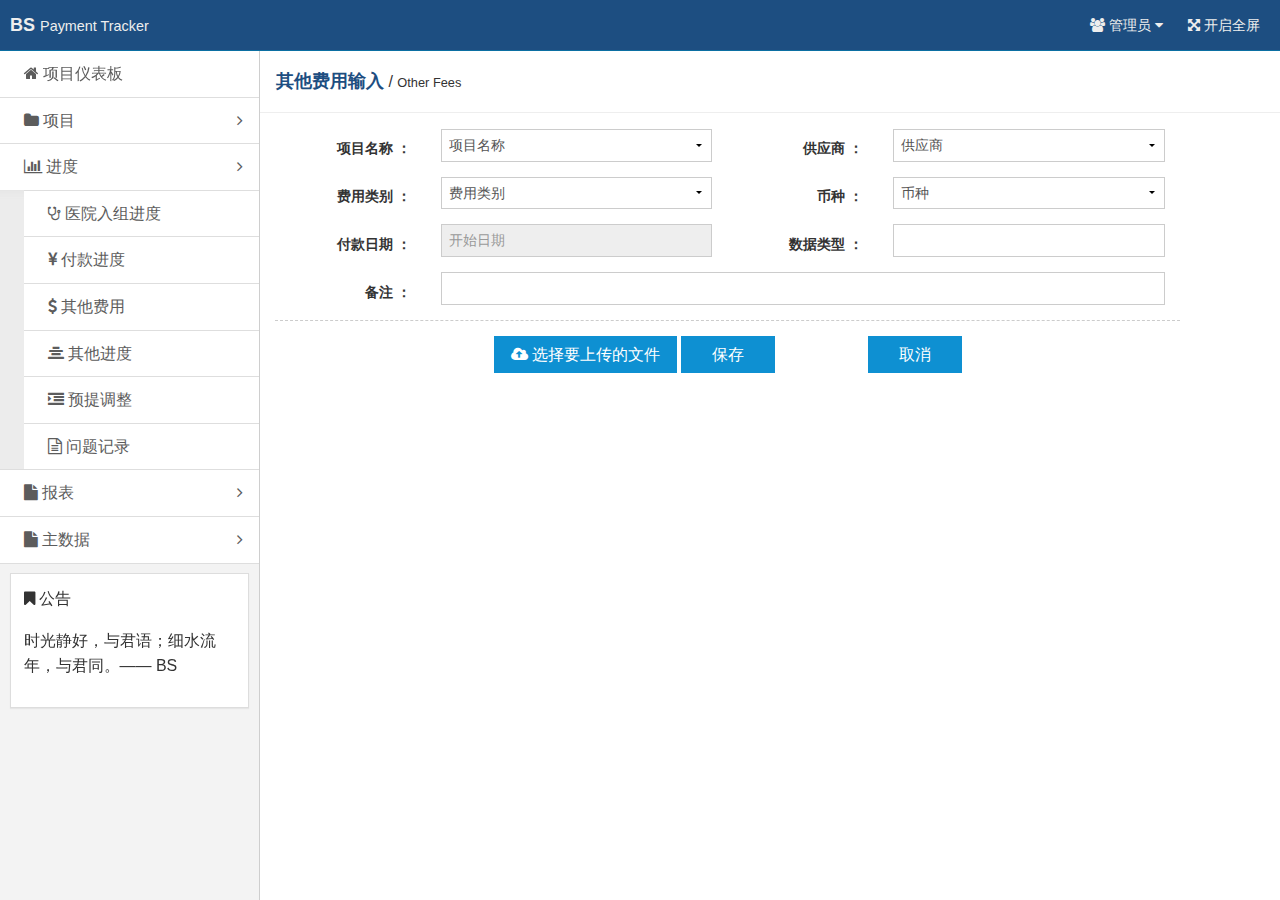
<file: page_otherFees.html>
<!doctype html>
<html class="no-js fixed-layout">
<head>
  <meta charset="utf-8">
  <meta http-equiv="X-UA-Compatible" content="IE=edge">
  <title>BS Payment Tracker</title>
  <meta name="description" content="这是一个 index 页面">
  <meta name="keywords" content="index">
  <meta name="viewport" content="width=device-width, initial-scale=1">
  <meta name="renderer" content="webkit">
  <meta http-equiv="Cache-Control" content="no-siteapp" />
  <link rel="stylesheet" href="assets/css/amazeui.min.css"/>
  <link rel="stylesheet" href="assets/css/admin.css">
</head>
<body>
<!--[if lte IE 9]>
<p class="browsehappy">你正在使用<strong>过时</strong>的浏览器，暂不支持。 请 <a href="http://browsehappy.com/" target="_blank">升级浏览器</a>
  以获得更好的体验！</p>
<![endif]-->

<header class="am-topbar am-topbar-inverse admin-header">
  <div class="am-topbar-brand">
    <strong>BS</strong> <small>Payment Tracker</small>
  </div>

  <button class="am-topbar-btn am-topbar-toggle am-btn am-btn-sm am-btn-success am-show-sm-only" data-am-collapse="{target: '#topbar-collapse'}"><span class="am-sr-only">导航切换</span> <span class="am-icon-bars"></span></button>

  <div class="am-collapse am-topbar-collapse" id="topbar-collapse">

    <ul class="am-nav am-nav-pills am-topbar-nav am-topbar-right admin-header-list">
      <li class="am-dropdown" data-am-dropdown>
        <a class="am-dropdown-toggle" data-am-dropdown-toggle href="javascript:;">
          <span class="am-icon-users"></span> 管理员 <span class="am-icon-caret-down"></span>
        </a>
        <ul class="am-dropdown-content">
          <li><a href="#"><span class="am-icon-user"></span> 资料</a></li>
          <li><a href="#"><span class="am-icon-cog"></span> 设置</a></li>
          <li><a href="#"><span class="am-icon-power-off"></span> 退出</a></li>
        </ul>
      </li>
      <li class="am-hide-sm-only"><a href="javascript:;" id="admin-fullscreen"><span class="am-icon-arrows-alt"></span> <span class="admin-fullText">开启全屏</span></a></li>
    </ul>
  </div>
</header>

<div class="am-cf admin-main">
  <!-- sidebar start -->
  <div class="admin-sidebar am-offcanvas" id="admin-offcanvas">
    <div class="am-offcanvas-bar admin-offcanvas-bar">
      <ul class="am-list admin-sidebar-list">
        <li><a href="index.html"><span class="am-icon-home"></span>  项目仪表板</a></li>
        <li class="admin-parent">
          <a class="am-cf" data-am-collapse="{target: '#collapse-nav1'}"><span class="am-icon-folder"></span>  项目 <span class="am-icon-angle-right am-fr am-margin-right"></span></a>
          <ul class="am-list am-collapse admin-sidebar-sub" id="collapse-nav1">
            <li><a href="page_create.html" class="am-cf"><span class="am-icon-folder-open"></span> 创建新项目</a></li>
            <li><a href="page_projectType.html"><span class="am-icon-shield"></span> 维护项目权限</a></li>
            <li>
            	<a href="#" data-am-collapse="{target: '#collapse-nav1-1'}"><span class="am-icon-building-o"></span> 维护项目合同信息<span class="am-icon-angle-right am-fr am-margin-right"></span></a>
            	<ul class="am-list am-collapse admin-sidebar-sub" id="collapse-nav1-1">
		            <li><a href="page_Type1.html"> 项目合同信息1</a></li>
		            <li><a href="page_Type2.html"> 项目合同信息2</a></li>
		            <li><a href="page_Type3.html"> 项目合同信息3</a></li>
		          </ul>
            </li>
            <li><a href="page_projectBudget.html"><span class="am-icon-database"></span> 维护项目预算</a></li>
          </ul>
        </li>
        <li class="admin-parent">
          <a class="am-cf" data-am-collapse="{target: '#collapse-nav2'}"><span class="am-icon-bar-chart"></span> 进度 <span class="am-icon-angle-right am-fr am-margin-right"></span></a>
          <ul class="am-list am-collapse admin-sidebar-sub am-in" id="collapse-nav2">
            <li><a href="page_hospitalProgress.html" class="am-cf"><span class="am-icon-stethoscope"></span>  医院入组进度</a></li>
            <li><a href="page_payProgress.html"><span class="am-icon-cny"></span> 付款进度</a></li>
            <li><a href="page_otherFees.html"><span class="am-icon-dollar"></span> 其他费用</a></li>
            <li><a href="#"><span class="am-icon-align-center"></span> 其他进度</a></li>
            <li><a href="page_withholding.html"><span class="am-icon-indent"></span> 预提调整</a></li>
            <li><a href="page_problemRecord.html"><span class="am-icon-file-text-o"></span> 问题记录</a></li>
          </ul>
        </li>
        <li class="admin-parent">
          <a class="am-cf" data-am-collapse="{target: '#collapse-nav3'}"><span class="am-icon-file"></span> 报表 <span class="am-icon-angle-right am-fr am-margin-right"></span></a>
          <ul class="am-list am-collapse admin-sidebar-sub" id="collapse-nav3">
            <li><a href="page_projectReport1.html" class="am-cf"><span class="am-icon-bar-chart"></span> 查看项目进度</a></li>
            <li><a href="page_projectReport2.html"><span class="am-icon-file-archive-o"></span> 查看预提信息</a></li>
            <li><a href="page_problemList.html"><span class="am-icon-copy"></span> 数据导出</a></li>
          </ul>
        </li>
        <li class="admin-parent">
          <a class="am-cf" data-am-collapse="{target: '#collapse-nav4'}"><span class="am-icon-file"></span> 主数据 <span class="am-icon-angle-right am-fr am-margin-right"></span></a>
          <ul class="am-list am-collapse admin-sidebar-sub" id="collapse-nav4">
            <li><a href="#" class="am-cf"><span class="am-icon-male"></span> 用户</a></li>
            <li><a href="#"><span class="am-icon-plane"></span> 供应商</a></li>
            <li><a href="#"><span class="am-icon-h-square"></span> 医院</a></li>
            <li><a href="#"><span class="am-icon-money"></span> 费用类别及权限</a></li>
            <li><a href="#"><span class="am-icon-gg"></span> 数据版本</a></li>
            <li><a href="#"><span class="am-icon-balance-scale"></span> 币种及汇率</a></li>
          </ul>
        </li>
      </ul>

      <div class="am-panel am-panel-default admin-sidebar-panel">
        <div class="am-panel-bd">
          <p><span class="am-icon-bookmark"></span> 公告</p>
          <p>时光静好，与君语；细水流年，与君同。—— BS</p>
        </div>
      </div>

      
    </div>
  </div>
  <div class="admin-content">
    <div class="admin-content-body">
      <div class="am-cf am-padding am-padding-bottom-0">
        <div class="am-fl am-cf">
          <strong class="am-text-primary am-text-lg">其他费用输入</strong> /
          <small>Other Fees</small>
        </div>
      </div>

      <hr/>

        <div class="am-g  am-u-lg-11" style="padding-bottom: 60px;">
        	<form class="am-form am-form-horizontal">
        		<div class="am-form-group am-form-group-sm">
				      <label for="doc-select-7" class="am-u-sm-3 am-u-md-3 am-u-lg-2 am-form-label">项目名称 ：</label>
				      <div class="am-u-sm-3 am-u-md-3 am-u-lg-4">
					      <select id="doc-select-7" class=" am-input-sm">
					        <option value="option1">项目名称</option>
					        <option value="option2">ISR</option>
					        <option value="option3">ISR</option>
					      </select>
					     </div>
				      <span class="am-form-caret"></span>
				      <label for="doc-select-7" class="am-u-sm-3 am-u-md-3 am-u-lg-2 am-form-label">供应商 ：</label>
				      <div class="am-u-sm-3 am-u-md-3 am-u-lg-4">
					      <select id="doc-select-7" class=" am-input-sm">
					        <option value="option1">供应商</option>
					        <option value="option2">ISR</option>
					        <option value="option3">ISR</option>
					      </select>
					     </div>
				      <span class="am-form-caret"></span>
				    </div>
				    <div class="am-form-group am-form-group-sm">
				      <label for="doc-select-7" class="am-u-sm-3 am-u-md-3 am-u-lg-2 am-form-label">费用类别 ：</label>
				      <div class="am-u-sm-3 am-u-md-3 am-u-lg-4">
					      <select id="doc-select-7" class=" am-input-sm">
					        <option value="option1">费用类别</option>
					        <option value="option2">ISR</option>
					        <option value="option3">ISR</option>
					      </select>
					     </div>
				      <span class="am-form-caret"></span>
				      <label for="doc-select-7" class="am-u-sm-3 am-u-md-3 am-u-lg-2 am-form-label">币种 ：</label>
				      <div class="am-u-sm-3 am-u-md-3 am-u-lg-4">
					      <select id="doc-select-7" class=" am-input-sm">
					        <option value="option1">币种</option>
					        <option value="option2">ISR</option>
					        <option value="option3">ISR</option>
					      </select>
					     </div>
				      <span class="am-form-caret"></span>
				    </div>
				    <div class="am-form-group am-form-group-sm ">
				    	<label for="doc-select-13" class="am-u-sm-3 am-u-md-3 am-u-lg-2 am-form-label">付款日期 ：</label>
				      <div class="am-u-sm-3 am-u-md-3 am-u-lg-4  am-form-icon">
    						<input type="text" class="am-input-sm" placeholder="开始日期" data-am-datepicker readonly required />
					     </div>
				      <span class="am-form-caret"></span>
				      <label for="doc-select-14" class="am-u-sm-3 am-u-md-3 am-u-lg-2 am-form-label">数据类型 ：</label>
				      <div class="am-u-sm-3 am-u-md-3 am-u-lg-4">
					      <input type="text" class=" am-input-sm" id="doc-select-14">
					     </div>
				      <span class="am-form-caret"></span>
				    </div>
				    <div class="am-form-group am-form-group-sm">
				      <label for="doc-select-17" class="am-u-sm-3 am-u-md-3 am-u-lg-2 am-form-label">备注 ：</label>
				      <div class="am-u-sm-9 am-u-md-9 am-u-lg-10">
					      <input type="text" class=" am-input-sm" id="doc-select-17">
					    </div>
				    </div>
				    
				    <hr data-am-widget="divider" style="" class="am-divider am-divider-dashed" />

						<div class="am-form-group am-form-file" style="position:absolute;left: 25%;">
						  <button type="button" class="am-btn am-btn am-btn-primary">
						    <i class="am-icon-cloud-upload"></i> 选择要上传的文件</button>
						  <input type="file" multiple>
						</div>
						<button type="button" class="am-btn am-btn-primary" style="position:absolute;left: 45%;padding-left: 30px;padding-right: 30px;">保存</button>
						<button type="button" class="am-btn am-btn-primary" style="position:absolute;left: 65%;padding-left: 30px;padding-right: 30px;">取消</button>
        	</form>
      </div>
    </div>
  </div>

</div>

<a href="#" class="am-icon-btn am-icon-th-list am-show-sm-only admin-menu" data-am-offcanvas="{target: '#admin-offcanvas'}"></a>

<!--[if lt IE 9]>
<script src="http://libs.baidu.com/jquery/1.11.1/jquery.min.js"></script>
<script src="http://cdn.staticfile.org/modernizr/2.8.3/modernizr.js"></script>
<script src="assets/js/amazeui.ie8polyfill.min.js"></script>
<![endif]-->

<!--[if (gte IE 9)|!(IE)]><!-->
<script src="assets/js/jquery.min.js"></script>
<!--<![endif]-->
<script src="assets/js/amazeui.min.js"></script>
<script src="assets/js/app.js"></script>
</body>
</html>
</file>
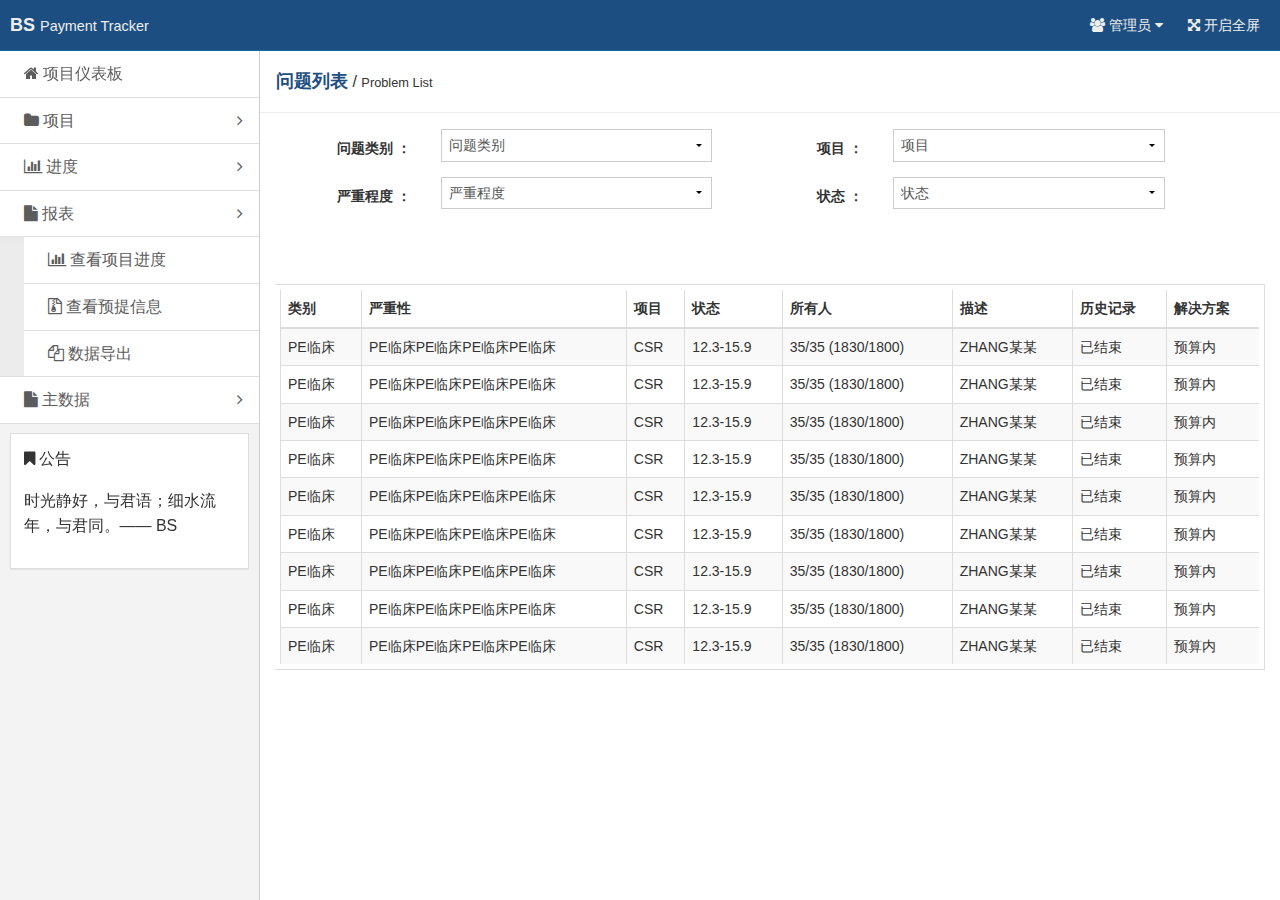
<file: page_problemList.html>
<!doctype html>
<html class="no-js fixed-layout">
<head>
  <meta charset="utf-8">
  <meta http-equiv="X-UA-Compatible" content="IE=edge">
  <title>BS Payment Tracker</title>
  <meta name="description" content="这是一个 index 页面">
  <meta name="keywords" content="index">
  <meta name="viewport" content="width=device-width, initial-scale=1">
  <meta name="renderer" content="webkit">
  <meta http-equiv="Cache-Control" content="no-siteapp" />
  <link rel="stylesheet" href="assets/css/amazeui.min.css"/>
  <link rel="stylesheet" href="assets/css/admin.css">
</head>
<body>
<!--[if lte IE 9]>
<p class="browsehappy">你正在使用<strong>过时</strong>的浏览器，暂不支持。 请 <a href="http://browsehappy.com/" target="_blank">升级浏览器</a>
  以获得更好的体验！</p>
<![endif]-->

<header class="am-topbar am-topbar-inverse admin-header">
  <div class="am-topbar-brand">
    <strong>BS</strong> <small>Payment Tracker</small>
  </div>

  <button class="am-topbar-btn am-topbar-toggle am-btn am-btn-sm am-btn-success am-show-sm-only" data-am-collapse="{target: '#topbar-collapse'}"><span class="am-sr-only">导航切换</span> <span class="am-icon-bars"></span></button>

  <div class="am-collapse am-topbar-collapse" id="topbar-collapse">

    <ul class="am-nav am-nav-pills am-topbar-nav am-topbar-right admin-header-list">
      <li class="am-dropdown" data-am-dropdown>
        <a class="am-dropdown-toggle" data-am-dropdown-toggle href="javascript:;">
          <span class="am-icon-users"></span> 管理员 <span class="am-icon-caret-down"></span>
        </a>
        <ul class="am-dropdown-content">
          <li><a href="#"><span class="am-icon-user"></span> 资料</a></li>
          <li><a href="#"><span class="am-icon-cog"></span> 设置</a></li>
          <li><a href="#"><span class="am-icon-power-off"></span> 退出</a></li>
        </ul>
      </li>
      <li class="am-hide-sm-only"><a href="javascript:;" id="admin-fullscreen"><span class="am-icon-arrows-alt"></span> <span class="admin-fullText">开启全屏</span></a></li>
    </ul>
  </div>
</header>

<div class="am-cf admin-main">
  <!-- sidebar start -->
  <div class="admin-sidebar am-offcanvas" id="admin-offcanvas">
    <div class="am-offcanvas-bar admin-offcanvas-bar">
      <ul class="am-list admin-sidebar-list">
        <li><a href="index.html"><span class="am-icon-home"></span>  项目仪表板</a></li>
        <li class="admin-parent">
          <a class="am-cf" data-am-collapse="{target: '#collapse-nav1'}"><span class="am-icon-folder"></span>  项目 <span class="am-icon-angle-right am-fr am-margin-right"></span></a>
          <ul class="am-list am-collapse admin-sidebar-sub" id="collapse-nav1">
            <li><a href="page_create.html" class="am-cf"><span class="am-icon-folder-open"></span> 创建新项目</a></li>
            <li><a href="page_projectType.html"><span class="am-icon-shield"></span> 维护项目权限</a></li>
            <li>
            	<a href="#" data-am-collapse="{target: '#collapse-nav1-1'}"><span class="am-icon-building-o"></span> 维护项目合同信息<span class="am-icon-angle-right am-fr am-margin-right"></span></a>
            	<ul class="am-list am-collapse admin-sidebar-sub" id="collapse-nav1-1">
		            <li><a href="page_Type1.html"> 项目合同信息1</a></li>
		            <li><a href="page_Type2.html"> 项目合同信息2</a></li>
		            <li><a href="page_Type3.html"> 项目合同信息3</a></li>
		          </ul>
            </li>
            <li><a href="page_projectBudget.html"><span class="am-icon-database"></span> 维护项目预算</a></li>
          </ul>
        </li>
        <li class="admin-parent">
          <a class="am-cf" data-am-collapse="{target: '#collapse-nav2'}"><span class="am-icon-bar-chart"></span> 进度 <span class="am-icon-angle-right am-fr am-margin-right"></span></a>
          <ul class="am-list am-collapse admin-sidebar-sub" id="collapse-nav2">
            <li><a href="page_hospitalProgress.html" class="am-cf"><span class="am-icon-stethoscope"></span>  医院入组进度</a></li>
            <li><a href="page_payProgress.html"><span class="am-icon-cny"></span> 付款进度</a></li>
            <li><a href="page_otherFees.html"><span class="am-icon-dollar"></span> 其他费用</a></li>
            <li><a href="#"><span class="am-icon-align-center"></span> 其他进度</a></li>
            <li><a href="page_withholding.html"><span class="am-icon-indent"></span> 预提调整</a></li>
            <li><a href="page_problemRecord.html"><span class="am-icon-file-text-o"></span> 问题记录</a></li>
          </ul>
        </li>
        <li class="admin-parent">
          <a class="am-cf" data-am-collapse="{target: '#collapse-nav3'}"><span class="am-icon-file"></span> 报表 <span class="am-icon-angle-right am-fr am-margin-right"></span></a>
          <ul class="am-list am-collapse admin-sidebar-sub am-in" id="collapse-nav3">
            <li><a href="page_projectReport1.html" class="am-cf"><span class="am-icon-bar-chart"></span> 查看项目进度</a></li>
            <li><a href="page_projectReport2.html"><span class="am-icon-file-archive-o"></span> 查看预提信息</a></li>
            <li><a href="page_problemList.html"><span class="am-icon-copy"></span> 数据导出</a></li>
          </ul>
        </li>
        <li class="admin-parent">
          <a class="am-cf" data-am-collapse="{target: '#collapse-nav4'}"><span class="am-icon-file"></span> 主数据 <span class="am-icon-angle-right am-fr am-margin-right"></span></a>
          <ul class="am-list am-collapse admin-sidebar-sub" id="collapse-nav4">
            <li><a href="#" class="am-cf"><span class="am-icon-male"></span> 用户</a></li>
            <li><a href="#"><span class="am-icon-plane"></span> 供应商</a></li>
            <li><a href="#"><span class="am-icon-h-square"></span> 医院</a></li>
            <li><a href="#"><span class="am-icon-money"></span> 费用类别及权限</a></li>
            <li><a href="#"><span class="am-icon-gg"></span> 数据版本</a></li>
            <li><a href="#"><span class="am-icon-balance-scale"></span> 币种及汇率</a></li>
          </ul>
        </li>
      </ul>

      <div class="am-panel am-panel-default admin-sidebar-panel">
        <div class="am-panel-bd">
          <p><span class="am-icon-bookmark"></span> 公告</p>
          <p>时光静好，与君语；细水流年，与君同。—— BS</p>
        </div>
      </div>

      
    </div>
  </div>
  <div class="admin-content">
    <div class="admin-content-body">
      <div class="am-cf am-padding am-padding-bottom-0">
        <div class="am-fl am-cf">
          <strong class="am-text-primary am-text-lg">问题列表</strong> /
          <small>Problem List</small>
        </div>
      </div>

      <hr/>
			
			<div class="am-g  am-u-lg-11" style="padding-bottom: 60px;">
	    	<form class="am-form am-form-horizontal">
	    		<div class="am-form-group am-form-group-sm">
				    	<label for="doc-select-10" class="am-u-sm-3 am-u-md-3 am-u-lg-2 am-form-label">问题类别 ：</label>
				      <div class="am-u-sm-3 am-u-md-3 am-u-lg-4">
					      <select id="doc-select-10" class=" am-input-sm">
					        <option value="option1">问题类别</option>
					        <option value="option2">ISR</option>
					        <option value="option3">ISR</option>
					      </select>
					     </div>
				      <span class="am-form-caret"></span>
				      <label for="doc-select-11" class="am-u-sm-3 am-u-md-3 am-u-lg-2 am-form-label">项目 ：</label>
				     	<div class="am-u-sm-3 am-u-md-3 am-u-lg-4">
					      <select id="doc-select-10" class=" am-input-sm">
					        <option value="option1">项目</option>
					        <option value="option2">ISR</option>
					        <option value="option3">ISR</option>
					      </select>
					     </div>
				      <span class="am-form-caret"></span>
				  </div>
				  <div class="am-form-group am-form-group-sm">
				    	<label for="doc-select-10" class="am-u-sm-3 am-u-md-3 am-u-lg-2 am-form-label">严重程度 ：</label>
				      <div class="am-u-sm-3 am-u-md-3 am-u-lg-4">
					      <select id="doc-select-10" class=" am-input-sm">
					        <option value="option1">严重程度</option>
					        <option value="option2">ISR</option>
					        <option value="option3">ISR</option>
					      </select>
					     </div>
				      <span class="am-form-caret"></span>
				      <label for="doc-select-11" class="am-u-sm-3 am-u-md-3 am-u-lg-2 am-form-label">状态 ：</label>
				     	<div class="am-u-sm-3 am-u-md-3 am-u-lg-4">
					      <select id="doc-select-10" class=" am-input-sm">
					        <option value="option1">状态</option>
					        <option value="option2">ISR</option>
					        <option value="option3">ISR</option>
					      </select>
					     </div>
				      <span class="am-form-caret"></span>
				  </div>
	    	</form>
      </div>		
			
      <div class="am-g">
        <div class="am-u-sm-12 am-u-sm-centered">
          <table class="am-table am-table-hover am-table-striped am-table-bordered table-main">
				    <thead>
				        <tr>
				            <th>类别</th>
				            <th>严重性</th>
				            <th>项目</th>
				            <th>状态</th>
				            <th>所有人</th>
				            <th>描述</th>
				            <th>历史记录</th>
				            <th>解决方案</th>
				        </tr>
				    </thead>
				    <tbody>
				        <tr>
				            <td>PE临床</td>
				            <td>PE临床PE临床PE临床PE临床</td>
				            <td>CSR</td>
				            <td>12.3-15.9</td>
				            <td>35/35 (1830/1800)</td>
				            <td>ZHANG某某</td>
				            <td>已结束</td>
				            <td>预算内</td>
				        </tr>
				        <tr>
				            <td>PE临床</td>
				            <td>PE临床PE临床PE临床PE临床</td>
				            <td>CSR</td>
				            <td>12.3-15.9</td>
				            <td>35/35 (1830/1800)</td>
				            <td>ZHANG某某</td>
				            <td>已结束</td>
				            <td>预算内</td>
				        </tr>
				        <tr>
				            <td>PE临床</td>
				            <td>PE临床PE临床PE临床PE临床</td>
				            <td>CSR</td>
				            <td>12.3-15.9</td>
				            <td>35/35 (1830/1800)</td>
				            <td>ZHANG某某</td>
				            <td>已结束</td>
				            <td>预算内</td>
				        </tr>
				        <tr>
				            <td>PE临床</td>
				            <td>PE临床PE临床PE临床PE临床</td>
				            <td>CSR</td>
				            <td>12.3-15.9</td>
				            <td>35/35 (1830/1800)</td>
				            <td>ZHANG某某</td>
				            <td>已结束</td>
				            <td>预算内</td>
				        </tr>
				        <tr>
				            <td>PE临床</td>
				            <td>PE临床PE临床PE临床PE临床</td>
				            <td>CSR</td>
				            <td>12.3-15.9</td>
				            <td>35/35 (1830/1800)</td>
				            <td>ZHANG某某</td>
				            <td>已结束</td>
				            <td>预算内</td>
				        </tr>
				        <tr>
				            <td>PE临床</td>
				            <td>PE临床PE临床PE临床PE临床</td>
				            <td>CSR</td>
				            <td>12.3-15.9</td>
				            <td>35/35 (1830/1800)</td>
				            <td>ZHANG某某</td>
				            <td>已结束</td>
				            <td>预算内</td>
				        </tr>
				        <tr>
				            <td>PE临床</td>
				            <td>PE临床PE临床PE临床PE临床</td>
				            <td>CSR</td>
				            <td>12.3-15.9</td>
				            <td>35/35 (1830/1800)</td>
				            <td>ZHANG某某</td>
				            <td>已结束</td>
				            <td>预算内</td>
				        </tr>
				        <tr>
				            <td>PE临床</td>
				            <td>PE临床PE临床PE临床PE临床</td>
				            <td>CSR</td>
				            <td>12.3-15.9</td>
				            <td>35/35 (1830/1800)</td>
				            <td>ZHANG某某</td>
				            <td>已结束</td>
				            <td>预算内</td>
				        </tr>
				        <tr>
				            <td>PE临床</td>
				            <td>PE临床PE临床PE临床PE临床</td>
				            <td>CSR</td>
				            <td>12.3-15.9</td>
				            <td>35/35 (1830/1800)</td>
				            <td>ZHANG某某</td>
				            <td>已结束</td>
				            <td>预算内</td>
				        </tr>
				    </tbody>
				  </table>
        </div>
      </div>
    </div>
  </div>

</div>

<a href="#" class="am-icon-btn am-icon-th-list am-show-sm-only admin-menu" data-am-offcanvas="{target: '#admin-offcanvas'}"></a>

<!--[if lt IE 9]>
<script src="http://libs.baidu.com/jquery/1.11.1/jquery.min.js"></script>
<script src="http://cdn.staticfile.org/modernizr/2.8.3/modernizr.js"></script>
<script src="assets/js/amazeui.ie8polyfill.min.js"></script>
<![endif]-->

<!--[if (gte IE 9)|!(IE)]><!-->
<script src="assets/js/jquery.min.js"></script>
<!--<![endif]-->
<script src="assets/js/amazeui.min.js"></script>
<script src="assets/js/app.js"></script>
</body>
</html>
</file>
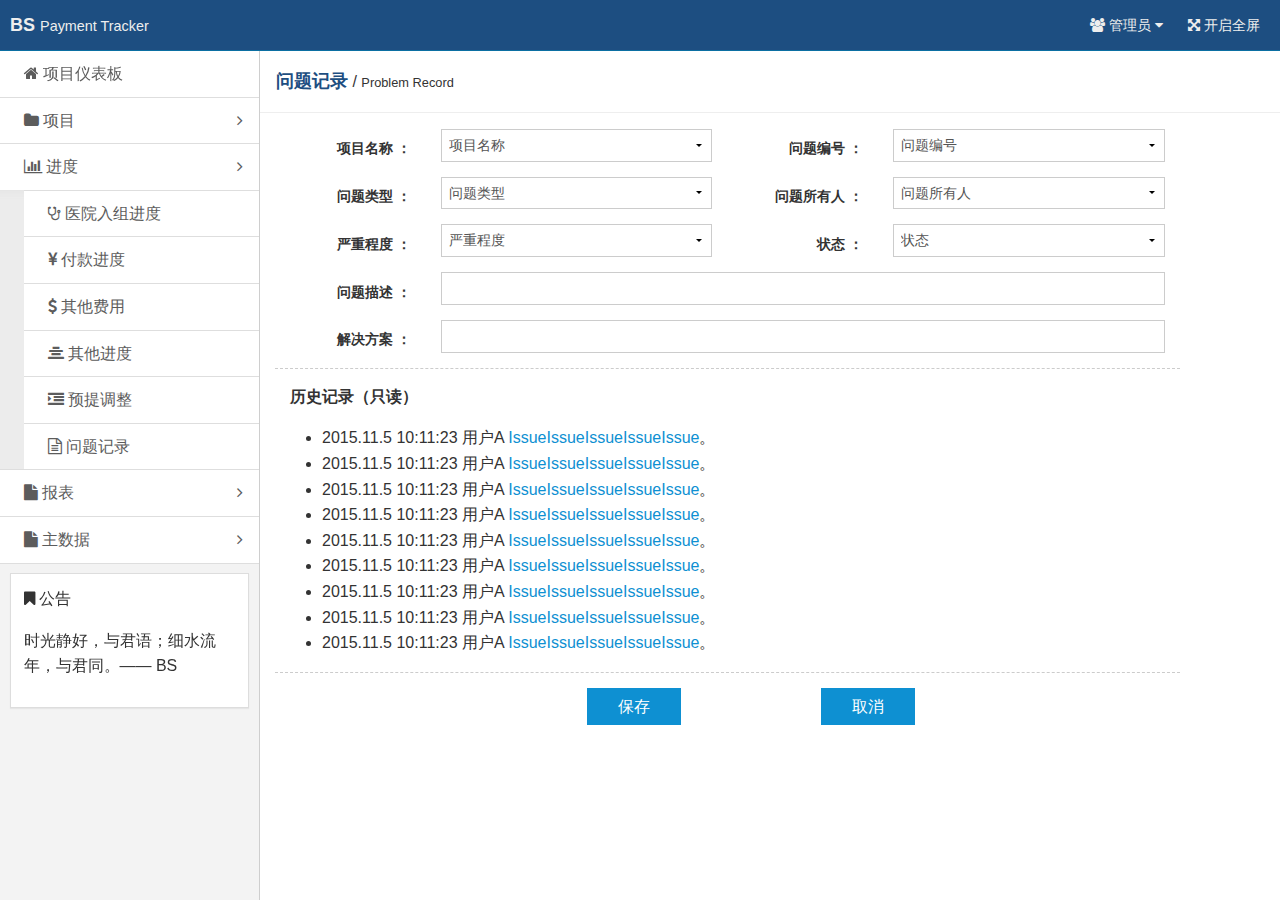
<file: page_problemRecord.html>
<!doctype html>
<html class="no-js fixed-layout">
<head>
  <meta charset="utf-8">
  <meta http-equiv="X-UA-Compatible" content="IE=edge">
  <title>BS Payment Tracker</title>
  <meta name="description" content="这是一个 index 页面">
  <meta name="keywords" content="index">
  <meta name="viewport" content="width=device-width, initial-scale=1">
  <meta name="renderer" content="webkit">
  <meta http-equiv="Cache-Control" content="no-siteapp" />
  <link rel="stylesheet" href="assets/css/amazeui.min.css"/>
  <link rel="stylesheet" href="assets/css/admin.css">
</head>
<body>
<!--[if lte IE 9]>
<p class="browsehappy">你正在使用<strong>过时</strong>的浏览器，暂不支持。 请 <a href="http://browsehappy.com/" target="_blank">升级浏览器</a>
  以获得更好的体验！</p>
<![endif]-->

<header class="am-topbar am-topbar-inverse admin-header">
  <div class="am-topbar-brand">
    <strong>BS</strong> <small>Payment Tracker</small>
  </div>

  <button class="am-topbar-btn am-topbar-toggle am-btn am-btn-sm am-btn-success am-show-sm-only" data-am-collapse="{target: '#topbar-collapse'}"><span class="am-sr-only">导航切换</span> <span class="am-icon-bars"></span></button>

  <div class="am-collapse am-topbar-collapse" id="topbar-collapse">

    <ul class="am-nav am-nav-pills am-topbar-nav am-topbar-right admin-header-list">
      <li class="am-dropdown" data-am-dropdown>
        <a class="am-dropdown-toggle" data-am-dropdown-toggle href="javascript:;">
          <span class="am-icon-users"></span> 管理员 <span class="am-icon-caret-down"></span>
        </a>
        <ul class="am-dropdown-content">
          <li><a href="#"><span class="am-icon-user"></span> 资料</a></li>
          <li><a href="#"><span class="am-icon-cog"></span> 设置</a></li>
          <li><a href="#"><span class="am-icon-power-off"></span> 退出</a></li>
        </ul>
      </li>
      <li class="am-hide-sm-only"><a href="javascript:;" id="admin-fullscreen"><span class="am-icon-arrows-alt"></span> <span class="admin-fullText">开启全屏</span></a></li>
    </ul>
  </div>
</header>

<div class="am-cf admin-main">
  <!-- sidebar start -->
  <div class="admin-sidebar am-offcanvas" id="admin-offcanvas">
    <div class="am-offcanvas-bar admin-offcanvas-bar">
      <ul class="am-list admin-sidebar-list">
        <li><a href="index.html"><span class="am-icon-home"></span>  项目仪表板</a></li>
        <li class="admin-parent">
          <a class="am-cf" data-am-collapse="{target: '#collapse-nav1'}"><span class="am-icon-folder"></span>  项目 <span class="am-icon-angle-right am-fr am-margin-right"></span></a>
          <ul class="am-list am-collapse admin-sidebar-sub" id="collapse-nav1">
            <li><a href="page_create.html" class="am-cf"><span class="am-icon-folder-open"></span> 创建新项目</a></li>
            <li><a href="page_projectType.html"><span class="am-icon-shield"></span> 维护项目权限</a></li>
            <li>
            	<a href="#" data-am-collapse="{target: '#collapse-nav1-1'}"><span class="am-icon-building-o"></span> 维护项目合同信息<span class="am-icon-angle-right am-fr am-margin-right"></span></a>
            	<ul class="am-list am-collapse admin-sidebar-sub" id="collapse-nav1-1">
		            <li><a href="page_Type1.html"> 项目合同信息1</a></li>
		            <li><a href="page_Type2.html"> 项目合同信息2</a></li>
		            <li><a href="page_Type3.html"> 项目合同信息3</a></li>
		          </ul>
            </li>
            <li><a href="page_projectBudget.html"><span class="am-icon-database"></span> 维护项目预算</a></li>
          </ul>
        </li>
        <li class="admin-parent">
          <a class="am-cf" data-am-collapse="{target: '#collapse-nav2'}"><span class="am-icon-bar-chart"></span> 进度 <span class="am-icon-angle-right am-fr am-margin-right"></span></a>
          <ul class="am-list am-collapse admin-sidebar-sub am-in" id="collapse-nav2">
            <li><a href="page_hospitalProgress.html" class="am-cf"><span class="am-icon-stethoscope"></span>  医院入组进度</a></li>
            <li><a href="page_payProgress.html"><span class="am-icon-cny"></span> 付款进度</a></li>
            <li><a href="page_otherFees.html"><span class="am-icon-dollar"></span> 其他费用</a></li>
            <li><a href="#"><span class="am-icon-align-center"></span> 其他进度</a></li>
            <li><a href="page_withholding.html"><span class="am-icon-indent"></span> 预提调整</a></li>
            <li><a href="page_problemRecord.html"><span class="am-icon-file-text-o"></span> 问题记录</a></li>
          </ul>
        </li>
        <li class="admin-parent">
          <a class="am-cf" data-am-collapse="{target: '#collapse-nav3'}"><span class="am-icon-file"></span> 报表 <span class="am-icon-angle-right am-fr am-margin-right"></span></a>
          <ul class="am-list am-collapse admin-sidebar-sub" id="collapse-nav3">
            <li><a href="page_projectReport1.html" class="am-cf"><span class="am-icon-bar-chart"></span> 查看项目进度</a></li>
            <li><a href="page_projectReport2.html"><span class="am-icon-file-archive-o"></span> 查看预提信息</a></li>
            <li><a href="page_problemList.html"><span class="am-icon-copy"></span> 数据导出</a></li>
          </ul>
        </li>
        <li class="admin-parent">
          <a class="am-cf" data-am-collapse="{target: '#collapse-nav4'}"><span class="am-icon-file"></span> 主数据 <span class="am-icon-angle-right am-fr am-margin-right"></span></a>
          <ul class="am-list am-collapse admin-sidebar-sub" id="collapse-nav4">
            <li><a href="#" class="am-cf"><span class="am-icon-male"></span> 用户</a></li>
            <li><a href="#"><span class="am-icon-plane"></span> 供应商</a></li>
            <li><a href="#"><span class="am-icon-h-square"></span> 医院</a></li>
            <li><a href="#"><span class="am-icon-money"></span> 费用类别及权限</a></li>
            <li><a href="#"><span class="am-icon-gg"></span> 数据版本</a></li>
            <li><a href="#"><span class="am-icon-balance-scale"></span> 币种及汇率</a></li>
          </ul>
        </li>
      </ul>

      <div class="am-panel am-panel-default admin-sidebar-panel">
        <div class="am-panel-bd">
          <p><span class="am-icon-bookmark"></span> 公告</p>
          <p>时光静好，与君语；细水流年，与君同。—— BS</p>
        </div>
      </div>

      
    </div>
  </div>
  <div class="admin-content">
    <div class="admin-content-body">
      <div class="am-cf am-padding am-padding-bottom-0">
        <div class="am-fl am-cf">
          <strong class="am-text-primary am-text-lg">问题记录</strong> /
          <small>Problem Record</small>
        </div>
      </div>

      <hr/>

        <div class="am-g  am-u-lg-11" style="padding-bottom: 60px;">
        	<form class="am-form am-form-horizontal">
        		<div class="am-form-group am-form-group-sm">
				      <label for="doc-select-7" class="am-u-sm-3 am-u-md-3 am-u-lg-2 am-form-label">项目名称 ：</label>
				      <div class="am-u-sm-3 am-u-md-3 am-u-lg-4">
					      <select id="doc-select-7" class=" am-input-sm">
					        <option value="option1">项目名称</option>
					        <option value="option2">ISR</option>
					        <option value="option3">ISR</option>
					      </select>
					     </div>
				      <span class="am-form-caret"></span>
				      <label for="doc-select-7" class="am-u-sm-3 am-u-md-3 am-u-lg-2 am-form-label">问题编号 ：</label>
				      <div class="am-u-sm-3 am-u-md-3 am-u-lg-4">
					      <select id="doc-select-7" class=" am-input-sm">
					        <option value="option1">问题编号</option>
					        <option value="option2">ISR</option>
					        <option value="option3">ISR</option>
					      </select>
					     </div>
				      <span class="am-form-caret"></span>
				    </div>
				    <div class="am-form-group am-form-group-sm">
				      <label for="doc-select-7" class="am-u-sm-3 am-u-md-3 am-u-lg-2 am-form-label">问题类型 ：</label>
				      <div class="am-u-sm-3 am-u-md-3 am-u-lg-4">
					      <select id="doc-select-7" class=" am-input-sm">
					        <option value="option1">问题类型</option>
					        <option value="option2">ISR</option>
					        <option value="option3">ISR</option>
					      </select>
					     </div>
				      <span class="am-form-caret"></span>
				      <label for="doc-select-7" class="am-u-sm-3 am-u-md-3 am-u-lg-2 am-form-label">问题所有人 ：</label>
				      <div class="am-u-sm-3 am-u-md-3 am-u-lg-4">
					      <select id="doc-select-7" class=" am-input-sm">
					        <option value="option1">问题所有人</option>
					        <option value="option2">ISR</option>
					        <option value="option3">ISR</option>
					      </select>
					     </div>
				      <span class="am-form-caret"></span>
				    </div>
				    <div class="am-form-group am-form-group-sm">
				      <label for="doc-select-7" class="am-u-sm-3 am-u-md-3 am-u-lg-2 am-form-label">严重程度 ：</label>
				      <div class="am-u-sm-3 am-u-md-3 am-u-lg-4">
					      <select id="doc-select-7" class=" am-input-sm">
					        <option value="option1">严重程度</option>
					        <option value="option2">ISR</option>
					        <option value="option3">ISR</option>
					      </select>
					     </div>
				      <span class="am-form-caret"></span>
				      <label for="doc-select-7" class="am-u-sm-3 am-u-md-3 am-u-lg-2 am-form-label">状态 ：</label>
				      <div class="am-u-sm-3 am-u-md-3 am-u-lg-4">
					      <select id="doc-select-7" class=" am-input-sm">
					        <option value="option1">状态</option>
					        <option value="option2">ISR</option>
					        <option value="option3">ISR</option>
					      </select>
					     </div>
				      <span class="am-form-caret"></span>
				    </div>
				    <div class="am-form-group am-form-group-sm">
				      <label for="doc-select-17" class="am-u-sm-3 am-u-md-3 am-u-lg-2 am-form-label">问题描述 ：</label>
				      <div class="am-u-sm-9 am-u-md-9 am-u-lg-10">
					      <input type="text" class=" am-input-sm" id="doc-select-17">
					    </div>
				    </div>
				    <div class="am-form-group am-form-group-sm">
				      <label for="doc-select-17" class="am-u-sm-3 am-u-md-3 am-u-lg-2 am-form-label">解决方案 ：</label>
				      <div class="am-u-sm-9 am-u-md-9 am-u-lg-10">
					      <input type="text" class=" am-input-sm" id="doc-select-17">
					    </div>
				    </div>
				    
				    <hr data-am-widget="divider" style="" class="am-divider am-divider-dashed" />
 						
 						<div class="am-u-lg-12">
		          <h3>历史记录（只读）</h3>
		          <ul>
		            <li>2015.11.5 10:11:23 用户A <a href="">IssueIssueIssueIssueIssue</a>。</li>
		            <li>2015.11.5 10:11:23 用户A <a href="">IssueIssueIssueIssueIssue</a>。</li>
		            <li>2015.11.5 10:11:23 用户A <a href="">IssueIssueIssueIssueIssue</a>。</li>
		            <li>2015.11.5 10:11:23 用户A <a href="">IssueIssueIssueIssueIssue</a>。</li>
		            <li>2015.11.5 10:11:23 用户A <a href="">IssueIssueIssueIssueIssue</a>。</li>
		            <li>2015.11.5 10:11:23 用户A <a href="">IssueIssueIssueIssueIssue</a>。</li>
		            <li>2015.11.5 10:11:23 用户A <a href="">IssueIssueIssueIssueIssue</a>。</li>
		            <li>2015.11.5 10:11:23 用户A <a href="">IssueIssueIssueIssueIssue</a>。</li>
		            <li>2015.11.5 10:11:23 用户A <a href="">IssueIssueIssueIssueIssue</a>。</li>
		          </ul>
		        </div>
      	
				    <hr data-am-widget="divider" style="" class="am-divider am-divider-dashed" />
      
						<button type="button" class="am-btn am-btn-primary" style="position:absolute;left: 35%;padding-left: 30px;padding-right: 30px;">保存</button>
						<button type="button" class="am-btn am-btn-primary" style="position:absolute;left: 60%;padding-left: 30px;padding-right: 30px;">取消</button>
        	</form>
      </div>
    </div>
  </div>

</div>

<a href="#" class="am-icon-btn am-icon-th-list am-show-sm-only admin-menu" data-am-offcanvas="{target: '#admin-offcanvas'}"></a>

<!--[if lt IE 9]>
<script src="http://libs.baidu.com/jquery/1.11.1/jquery.min.js"></script>
<script src="http://cdn.staticfile.org/modernizr/2.8.3/modernizr.js"></script>
<script src="assets/js/amazeui.ie8polyfill.min.js"></script>
<![endif]-->

<!--[if (gte IE 9)|!(IE)]><!-->
<script src="assets/js/jquery.min.js"></script>
<!--<![endif]-->
<script src="assets/js/amazeui.min.js"></script>
<script src="assets/js/app.js"></script>
</body>
</html>
</file>
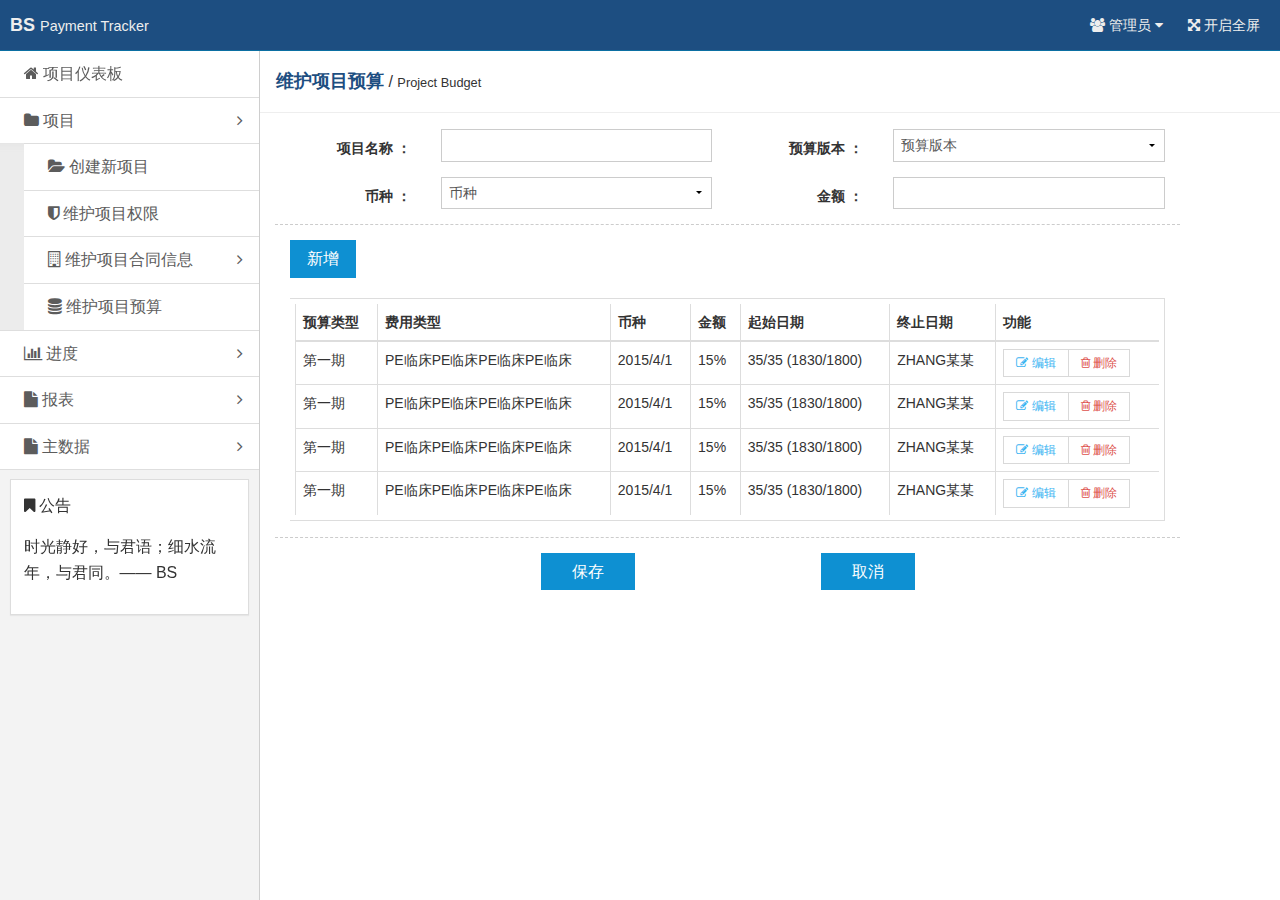
<file: page_projectBudget.html>
<!doctype html>
<html class="no-js fixed-layout">
<head>
  <meta charset="utf-8">
  <meta http-equiv="X-UA-Compatible" content="IE=edge">
  <title>BS Payment Tracker</title>
  <meta name="description" content="这是一个 index 页面">
  <meta name="keywords" content="index">
  <meta name="viewport" content="width=device-width, initial-scale=1">
  <meta name="renderer" content="webkit">
  <meta http-equiv="Cache-Control" content="no-siteapp" />
  <link rel="stylesheet" href="assets/css/amazeui.min.css"/>
  <link rel="stylesheet" href="assets/css/admin.css">
</head>
<body>
<!--[if lte IE 9]>
<p class="browsehappy">你正在使用<strong>过时</strong>的浏览器，暂不支持。 请 <a href="http://browsehappy.com/" target="_blank">升级浏览器</a>
  以获得更好的体验！</p>
<![endif]-->

<header class="am-topbar am-topbar-inverse admin-header">
  <div class="am-topbar-brand">
    <strong>BS</strong> <small>Payment Tracker</small>
  </div>

  <button class="am-topbar-btn am-topbar-toggle am-btn am-btn-sm am-btn-success am-show-sm-only" data-am-collapse="{target: '#topbar-collapse'}"><span class="am-sr-only">导航切换</span> <span class="am-icon-bars"></span></button>

  <div class="am-collapse am-topbar-collapse" id="topbar-collapse">

    <ul class="am-nav am-nav-pills am-topbar-nav am-topbar-right admin-header-list">
      <li class="am-dropdown" data-am-dropdown>
        <a class="am-dropdown-toggle" data-am-dropdown-toggle href="javascript:;">
          <span class="am-icon-users"></span> 管理员 <span class="am-icon-caret-down"></span>
        </a>
        <ul class="am-dropdown-content">
          <li><a href="#"><span class="am-icon-user"></span> 资料</a></li>
          <li><a href="#"><span class="am-icon-cog"></span> 设置</a></li>
          <li><a href="#"><span class="am-icon-power-off"></span> 退出</a></li>
        </ul>
      </li>
      <li class="am-hide-sm-only"><a href="javascript:;" id="admin-fullscreen"><span class="am-icon-arrows-alt"></span> <span class="admin-fullText">开启全屏</span></a></li>
    </ul>
  </div>
</header>

<div class="am-cf admin-main">
  <!-- sidebar start -->
  <div class="admin-sidebar am-offcanvas" id="admin-offcanvas">
    <div class="am-offcanvas-bar admin-offcanvas-bar">
      <ul class="am-list admin-sidebar-list">
        <li><a href="index.html"><span class="am-icon-home"></span>  项目仪表板</a></li>
        <li class="admin-parent">
          <a class="am-cf" data-am-collapse="{target: '#collapse-nav1'}"><span class="am-icon-folder"></span>  项目 <span class="am-icon-angle-right am-fr am-margin-right"></span></a>
          <ul class="am-list am-collapse admin-sidebar-sub am-in" id="collapse-nav1">
            <li><a href="page_create.html" class="am-cf"><span class="am-icon-folder-open"></span> 创建新项目</a></li>
            <li><a href="page_projectType.html"><span class="am-icon-shield"></span> 维护项目权限</a></li>
            <li>
            	<a href="#" data-am-collapse="{target: '#collapse-nav1-1'}"><span class="am-icon-building-o"></span> 维护项目合同信息<span class="am-icon-angle-right am-fr am-margin-right"></span></a>
            	<ul class="am-list am-collapse admin-sidebar-sub" id="collapse-nav1-1">
		            <li><a href="page_Type1.html"> 项目合同信息1</a></li>
		            <li><a href="page_Type2.html"> 项目合同信息2</a></li>
		            <li><a href="page_Type3.html"> 项目合同信息3</a></li>
		          </ul>
            </li>
            <li><a href="page_projectBudget.html"><span class="am-icon-database"></span> 维护项目预算</a></li>
          </ul>
        </li>
        <li class="admin-parent">
          <a class="am-cf" data-am-collapse="{target: '#collapse-nav2'}"><span class="am-icon-bar-chart"></span> 进度 <span class="am-icon-angle-right am-fr am-margin-right"></span></a>
          <ul class="am-list am-collapse admin-sidebar-sub" id="collapse-nav2">
            <li><a href="page_hospitalProgress.html" class="am-cf"><span class="am-icon-stethoscope"></span>  医院入组进度</a></li>
            <li><a href="page_payProgress.html"><span class="am-icon-cny"></span> 付款进度</a></li>
            <li><a href="page_otherFees.html"><span class="am-icon-dollar"></span> 其他费用</a></li>
            <li><a href="#"><span class="am-icon-align-center"></span> 其他进度</a></li>
            <li><a href="page_withholding.html"><span class="am-icon-indent"></span> 预提调整</a></li>
            <li><a href="page_problemRecord.html"><span class="am-icon-file-text-o"></span> 问题记录</a></li>
          </ul>
        </li>
        <li class="admin-parent">
          <a class="am-cf" data-am-collapse="{target: '#collapse-nav3'}"><span class="am-icon-file"></span> 报表 <span class="am-icon-angle-right am-fr am-margin-right"></span></a>
          <ul class="am-list am-collapse admin-sidebar-sub" id="collapse-nav3">
            <li><a href="page_projectReport1.html" class="am-cf"><span class="am-icon-bar-chart"></span> 查看项目进度</a></li>
            <li><a href="page_projectReport2.html"><span class="am-icon-file-archive-o"></span> 查看预提信息</a></li>
            <li><a href="page_problemList.html"><span class="am-icon-copy"></span> 数据导出</a></li>
          </ul>
        </li>
        <li class="admin-parent">
          <a class="am-cf" data-am-collapse="{target: '#collapse-nav4'}"><span class="am-icon-file"></span> 主数据 <span class="am-icon-angle-right am-fr am-margin-right"></span></a>
          <ul class="am-list am-collapse admin-sidebar-sub" id="collapse-nav4">
            <li><a href="#" class="am-cf"><span class="am-icon-male"></span> 用户</a></li>
            <li><a href="#"><span class="am-icon-plane"></span> 供应商</a></li>
            <li><a href="#"><span class="am-icon-h-square"></span> 医院</a></li>
            <li><a href="#"><span class="am-icon-money"></span> 费用类别及权限</a></li>
            <li><a href="#"><span class="am-icon-gg"></span> 数据版本</a></li>
            <li><a href="#"><span class="am-icon-balance-scale"></span> 币种及汇率</a></li>
          </ul>
        </li>
      </ul>

      <div class="am-panel am-panel-default admin-sidebar-panel">
        <div class="am-panel-bd">
          <p><span class="am-icon-bookmark"></span> 公告</p>
          <p>时光静好，与君语；细水流年，与君同。—— BS</p>
        </div>
      </div>

      
    </div>
  </div>
  <div class="admin-content">
    <div class="admin-content-body">
      <div class="am-cf am-padding am-padding-bottom-0">
        <div class="am-fl am-cf">
          <strong class="am-text-primary am-text-lg">维护项目预算</strong> /
          <small>Project Budget</small>
        </div>
      </div>
			
			<hr/>
			
	    <div class="am-g  am-u-lg-11" style="padding-bottom: 60px;">
	    	<form class="am-form am-form-horizontal">
	    			<div class="am-form-group am-form-group-sm">
				      <label for="doc-select-1" class="am-u-sm-3 am-u-md-3 am-u-lg-2 am-form-label">项目名称 ：</label>
				      <div class="am-u-sm-3 am-u-md-3 am-u-lg-4">
					      <input type="text" class=" am-input-sm" id="doc-select-1">
					    </div>
				      <label for="doc-select-2" class="am-u-sm-3 am-u-md-3 am-u-lg-2 am-form-label">预算版本 ：</label>
				      <div class="am-u-sm-3 am-u-md-3 am-u-lg-4">
					      <select id="doc-select-10" class=" am-input-sm">
					        <option value="option1">预算版本</option>
					        <option value="option2">ISR</option>
					        <option value="option3">ISR</option>
					      </select>
					     </div>
				    </div>
				    <div class="am-form-group am-form-group-sm">
				      <label for="doc-select-1" class="am-u-sm-3 am-u-md-3 am-u-lg-2 am-form-label">币种 ：</label>
				      <div class="am-u-sm-3 am-u-md-3 am-u-lg-4">
				      	<select id="doc-select-10" class=" am-input-sm">
					        <option value="option1">币种</option>
					        <option value="option2">ISR</option>
					        <option value="option3">ISR</option>
					      </select>
					    </div>
				      <label for="doc-select-2" class="am-u-sm-3 am-u-md-3 am-u-lg-2 am-form-label">金额 ：</label>
				      <div class="am-u-sm-3 am-u-md-3 am-u-lg-4">
					      <input type="text" class=" am-input-sm" id="doc-select-1">
					     </div>
				    </div>
				    
				    <hr data-am-widget="divider" style="" class="am-divider am-divider-dashed" />
				    
				    <div class="am-u-sm-12 am-u-sm-centered">
							<button type="button" class="am-btn am-btn-primary" style="margin-bottom: 20px">新增</button>
		          <table class="am-table am-table-hover am-table-bordered table-main">
						    <thead>
						        <tr>
						            <th>预算类型</th>
						            <th>费用类型</th>
						            <th>币种</th>
						            <th>金额</th>
						            <th>起始日期</th>
						            <th>终止日期</th>
						            <th>功能</th>
						        </tr>
						    </thead>
						    <tbody>
						        <tr>
						            <td>第一期</td>
						            <td>PE临床PE临床PE临床PE临床</td>
						            <td>2015/4/1</td>
						            <td>15%</td>
						            <td>35/35 (1830/1800)</td>
						            <td>ZHANG某某</td>
						            <td>
						            	<div class="am-btn-toolbar">
				                    <div class="am-btn-group am-btn-group-xs">
				                      <button class="am-btn am-btn-default am-btn-xs am-text-secondary"><span class="am-icon-pencil-square-o"></span> 编辑</button>
				                      <button class="am-btn am-btn-default am-btn-xs am-text-danger am-hide-sm-only"><span class="am-icon-trash-o"></span> 删除</button>
				                    </div>
				                  </div>
						          	</td>
						        </tr>
						        <tr>
						            <td>第一期</td>
						            <td>PE临床PE临床PE临床PE临床</td>
						            <td>2015/4/1</td>
						            <td>15%</td>
						            <td>35/35 (1830/1800)</td>
						            <td>ZHANG某某</td>
						            <td>
						            	<div class="am-btn-toolbar">
				                    <div class="am-btn-group am-btn-group-xs">
				                      <button class="am-btn am-btn-default am-btn-xs am-text-secondary"><span class="am-icon-pencil-square-o"></span> 编辑</button>
				                      <button class="am-btn am-btn-default am-btn-xs am-text-danger am-hide-sm-only"><span class="am-icon-trash-o"></span> 删除</button>
				                    </div>
				                  </div>
						          	</td>
						        </tr>
						        <tr>
						            <td>第一期</td>
						            <td>PE临床PE临床PE临床PE临床</td>
						            <td>2015/4/1</td>
						            <td>15%</td>
						            <td>35/35 (1830/1800)</td>
						            <td>ZHANG某某</td>
						            <td>
						            	<div class="am-btn-toolbar">
				                    <div class="am-btn-group am-btn-group-xs">
				                      <button class="am-btn am-btn-default am-btn-xs am-text-secondary"><span class="am-icon-pencil-square-o"></span> 编辑</button>
				                      <button class="am-btn am-btn-default am-btn-xs am-text-danger am-hide-sm-only"><span class="am-icon-trash-o"></span> 删除</button>
				                    </div>
				                  </div>
						          	</td>
						        </tr>
						        <tr>
						            <td>第一期</td>
						            <td>PE临床PE临床PE临床PE临床</td>
						            <td>2015/4/1</td>
						            <td>15%</td>
						            <td>35/35 (1830/1800)</td>
						            <td>ZHANG某某</td>
						            <td>
						            	<div class="am-btn-toolbar">
				                    <div class="am-btn-group am-btn-group-xs">
				                      <button class="am-btn am-btn-default am-btn-xs am-text-secondary"><span class="am-icon-pencil-square-o"></span> 编辑</button>
				                      <button class="am-btn am-btn-default am-btn-xs am-text-danger am-hide-sm-only"><span class="am-icon-trash-o"></span> 删除</button>
				                    </div>
				                  </div>
						          	</td>
						        </tr>
						    </tbody>
						  </table>
		        </div>
				    
				    <hr data-am-widget="divider" style="" class="am-divider am-divider-dashed" />
						<button type="button" class="am-btn am-btn-primary" style="position:absolute;left: 30%;padding-left: 30px;padding-right: 30px;">保存</button>
						<button type="button" class="am-btn am-btn-primary" style="position:absolute;left: 60%;padding-left: 30px;padding-right: 30px;">取消</button>
	    	</form>
      </div>
    </div>
  </div>

</div>

<a href="#" class="am-icon-btn am-icon-th-list am-show-sm-only admin-menu" data-am-offcanvas="{target: '#admin-offcanvas'}"></a>

<!--[if lt IE 9]>
<script src="http://libs.baidu.com/jquery/1.11.1/jquery.min.js"></script>
<script src="http://cdn.staticfile.org/modernizr/2.8.3/modernizr.js"></script>
<script src="assets/js/amazeui.ie8polyfill.min.js"></script>
<![endif]-->

<!--[if (gte IE 9)|!(IE)]><!-->
<script src="assets/js/jquery.min.js"></script>
<!--<![endif]-->
<script src="assets/js/amazeui.min.js"></script>
<script src="assets/js/app.js"></script>
</body>
</html>
</file>
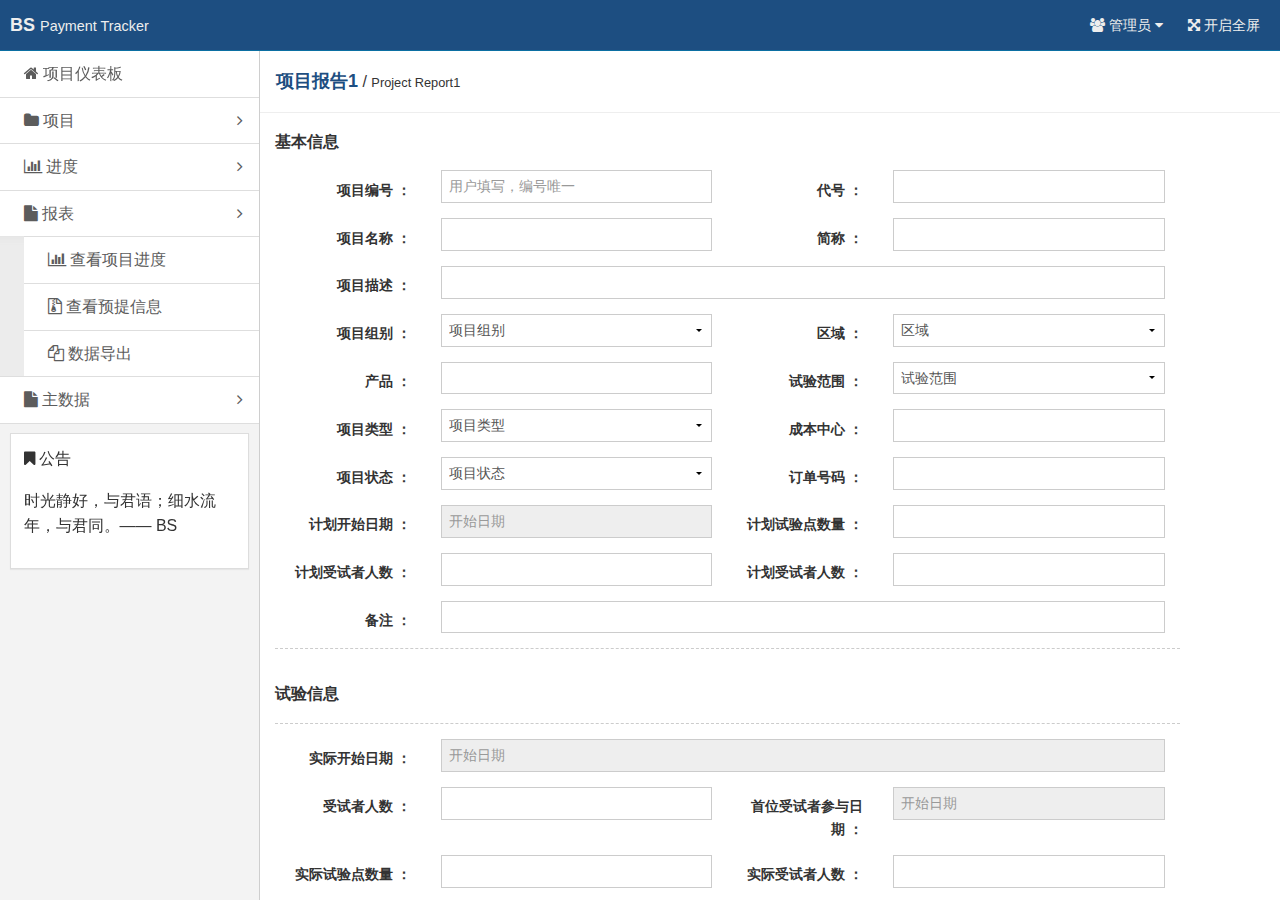
<file: page_projectReport1.html>
<!doctype html>
<html class="no-js fixed-layout">
<head>
  <meta charset="utf-8">
  <meta http-equiv="X-UA-Compatible" content="IE=edge">
  <title>BS Payment Tracker</title>
  <meta name="description" content="这是一个 index 页面">
  <meta name="keywords" content="index">
  <meta name="viewport" content="width=device-width, initial-scale=1">
  <meta name="renderer" content="webkit">
  <meta http-equiv="Cache-Control" content="no-siteapp" />
  <link rel="stylesheet" href="assets/css/amazeui.min.css"/>
  <link rel="stylesheet" href="assets/css/admin.css">
</head>
<body>
<!--[if lte IE 9]>
<p class="browsehappy">你正在使用<strong>过时</strong>的浏览器，暂不支持。 请 <a href="http://browsehappy.com/" target="_blank">升级浏览器</a>
  以获得更好的体验！</p>
<![endif]-->

<header class="am-topbar am-topbar-inverse admin-header">
  <div class="am-topbar-brand">
    <strong>BS</strong> <small>Payment Tracker</small>
  </div>

  <button class="am-topbar-btn am-topbar-toggle am-btn am-btn-sm am-btn-success am-show-sm-only" data-am-collapse="{target: '#topbar-collapse'}"><span class="am-sr-only">导航切换</span> <span class="am-icon-bars"></span></button>

  <div class="am-collapse am-topbar-collapse" id="topbar-collapse">

    <ul class="am-nav am-nav-pills am-topbar-nav am-topbar-right admin-header-list">
      <li class="am-dropdown" data-am-dropdown>
        <a class="am-dropdown-toggle" data-am-dropdown-toggle href="javascript:;">
          <span class="am-icon-users"></span> 管理员 <span class="am-icon-caret-down"></span>
        </a>
        <ul class="am-dropdown-content">
          <li><a href="#"><span class="am-icon-user"></span> 资料</a></li>
          <li><a href="#"><span class="am-icon-cog"></span> 设置</a></li>
          <li><a href="#"><span class="am-icon-power-off"></span> 退出</a></li>
        </ul>
      </li>
      <li class="am-hide-sm-only"><a href="javascript:;" id="admin-fullscreen"><span class="am-icon-arrows-alt"></span> <span class="admin-fullText">开启全屏</span></a></li>
    </ul>
  </div>
</header>

<div class="am-cf admin-main">
  <!-- sidebar start -->
  <div class="admin-sidebar am-offcanvas" id="admin-offcanvas">
    <div class="am-offcanvas-bar admin-offcanvas-bar">
      <ul class="am-list admin-sidebar-list">
        <li><a href="index.html"><span class="am-icon-home"></span>  项目仪表板</a></li>
        <li class="admin-parent">
          <a class="am-cf" data-am-collapse="{target: '#collapse-nav1'}"><span class="am-icon-folder"></span>  项目 <span class="am-icon-angle-right am-fr am-margin-right"></span></a>
          <ul class="am-list am-collapse admin-sidebar-sub" id="collapse-nav1">
            <li><a href="page_create.html" class="am-cf"><span class="am-icon-folder-open"></span> 创建新项目</a></li>
            <li><a href="page_projectType.html"><span class="am-icon-shield"></span> 维护项目权限</a></li>
            <li>
            	<a href="#" data-am-collapse="{target: '#collapse-nav1-1'}"><span class="am-icon-building-o"></span> 维护项目合同信息<span class="am-icon-angle-right am-fr am-margin-right"></span></a>
            	<ul class="am-list am-collapse admin-sidebar-sub" id="collapse-nav1-1">
		            <li><a href="page_Type1.html"> 项目合同信息1</a></li>
		            <li><a href="page_Type2.html"> 项目合同信息2</a></li>
		            <li><a href="page_Type3.html"> 项目合同信息3</a></li>
		          </ul>
            </li>
            <li><a href="page_projectBudget.html"><span class="am-icon-database"></span> 维护项目预算</a></li>
          </ul>
        </li>
        <li class="admin-parent">
          <a class="am-cf" data-am-collapse="{target: '#collapse-nav2'}"><span class="am-icon-bar-chart"></span> 进度 <span class="am-icon-angle-right am-fr am-margin-right"></span></a>
          <ul class="am-list am-collapse admin-sidebar-sub" id="collapse-nav2">
            <li><a href="page_hospitalProgress.html" class="am-cf"><span class="am-icon-stethoscope"></span>  医院入组进度</a></li>
            <li><a href="page_payProgress.html"><span class="am-icon-cny"></span> 付款进度</a></li>
            <li><a href="page_otherFees.html"><span class="am-icon-dollar"></span> 其他费用</a></li>
            <li><a href="#"><span class="am-icon-align-center"></span> 其他进度</a></li>
            <li><a href="page_withholding.html"><span class="am-icon-indent"></span> 预提调整</a></li>
            <li><a href="page_problemRecord.html"><span class="am-icon-file-text-o"></span> 问题记录</a></li>
          </ul>
        </li>
        <li class="admin-parent">
          <a class="am-cf" data-am-collapse="{target: '#collapse-nav3'}"><span class="am-icon-file"></span> 报表 <span class="am-icon-angle-right am-fr am-margin-right"></span></a>
          <ul class="am-list am-collapse admin-sidebar-sub am-in" id="collapse-nav3">
            <li><a href="page_projectReport1.html" class="am-cf"><span class="am-icon-bar-chart"></span> 查看项目进度</a></li>
            <li><a href="page_projectReport2.html"><span class="am-icon-file-archive-o"></span> 查看预提信息</a></li>
            <li><a href="page_problemList.html"><span class="am-icon-copy"></span> 数据导出</a></li>
          </ul>
        </li>
        <li class="admin-parent">
          <a class="am-cf" data-am-collapse="{target: '#collapse-nav4'}"><span class="am-icon-file"></span> 主数据 <span class="am-icon-angle-right am-fr am-margin-right"></span></a>
          <ul class="am-list am-collapse admin-sidebar-sub" id="collapse-nav4">
            <li><a href="#" class="am-cf"><span class="am-icon-male"></span> 用户</a></li>
            <li><a href="#"><span class="am-icon-plane"></span> 供应商</a></li>
            <li><a href="#"><span class="am-icon-h-square"></span> 医院</a></li>
            <li><a href="#"><span class="am-icon-money"></span> 费用类别及权限</a></li>
            <li><a href="#"><span class="am-icon-gg"></span> 数据版本</a></li>
            <li><a href="#"><span class="am-icon-balance-scale"></span> 币种及汇率</a></li>
          </ul>
        </li>
      </ul>

      <div class="am-panel am-panel-default admin-sidebar-panel">
        <div class="am-panel-bd">
          <p><span class="am-icon-bookmark"></span> 公告</p>
          <p>时光静好，与君语；细水流年，与君同。—— BS</p>
        </div>
      </div>

      
    </div>
  </div>
  <div class="admin-content">
    <div class="admin-content-body">
      <div class="am-cf am-padding am-padding-bottom-0">
        <div class="am-fl am-cf">
          <strong class="am-text-primary am-text-lg">项目报告1</strong> /
          <small>Project Report1</small>
        </div>
      </div>

      <hr/>

      <div class="am-g  am-u-lg-11" style="padding-bottom: 60px;">
      	  <h3>基本信息</h3>
        	<form class="am-form am-form-horizontal">
				    <div class="am-form-group am-form-group-sm">
				      <label for="doc-select-2" class="am-u-sm-3 am-u-md-3 am-u-lg-2 am-form-label">项目编号 ：</label>
				      <div class="am-u-sm-3 am-u-md-3 am-u-lg-4">
					      <input type="text" class=" am-input-sm" id="doc-select-2" placeholder="用户填写，编号唯一">
					    </div>
				      <label for="doc-select-3" class="am-u-sm-3 am-u-md-3 am-u-lg-2 am-form-label">代号 ：</label>
				      <div class="am-u-sm-3 am-u-md-3 am-u-lg-4">
					      <input type="number" class=" am-input-sm" id="doc-select-3">
					    </div>
				    </div>
				    <div class="am-form-group am-form-group-sm">
				      <label for="doc-select-4" class="am-u-sm-3 am-u-md-3 am-u-lg-2 am-form-label">项目名称 ：</label>
				      <div class="am-u-sm-3 am-u-md-3 am-u-lg-4">
					      <input type="text" class=" am-input-sm" id="doc-select-4">
					    </div>
				      <label for="doc-select-5" class="am-u-sm-3 am-u-md-3 am-u-lg-2 am-form-label">简称 ：</label>
				      <div class="am-u-sm-3 am-u-md-3 am-u-lg-4">
					      <input type="number" class=" am-input-sm" id="doc-select-5">
					    </div>
				    </div>
				    <div class="am-form-group am-form-group-sm">
				      <label for="doc-select-6" class="am-u-sm-3 am-u-md-3 am-u-lg-2 am-form-label">项目描述 ：</label>
				      <div class="am-u-sm-9 am-u-md-9 am-u-lg-10">
					      <input type="text" class=" am-input-sm" id="doc-select-6">
					    </div>
				    </div>
				    <div class="am-form-group am-form-group-sm">
				      <label for="doc-select-7" class="am-u-sm-3 am-u-md-3 am-u-lg-2 am-form-label">项目组别 ：</label>
				      <div class="am-u-sm-3 am-u-md-3 am-u-lg-4">
					      <select id="doc-select-7" class=" am-input-sm">
					        <option value="option1">项目组别</option>
					        <option value="option2">ISR</option>
					        <option value="option3">ISR</option>
					      </select>
					     </div>
				      <span class="am-form-caret"></span>
				      <label for="doc-select-7" class="am-u-sm-3 am-u-md-3 am-u-lg-2 am-form-label">区域 ：</label>
				      <div class="am-u-sm-3 am-u-md-3 am-u-lg-4">
					      <select id="doc-select-7" class=" am-input-sm">
					        <option value="option1">区域</option>
					        <option value="option2">ISR</option>
					        <option value="option3">ISR</option>
					      </select>
					     </div>
				      <span class="am-form-caret"></span>
				    </div>
				    <div class="am-form-group am-form-group-sm">
				      <label for="doc-select-8" class="am-u-sm-3 am-u-md-3 am-u-lg-2 am-form-label">产品 ：</label>
				      <div class="am-u-sm-3 am-u-md-3 am-u-lg-4">
					      <input type="text" class=" am-input-sm" id="doc-select-8">
					     </div>
				      <span class="am-form-caret"></span>
				      <label for="doc-select-9" class="am-u-sm-3 am-u-md-3 am-u-lg-2 am-form-label">试验范围 ：</label>
				      <div class="am-u-sm-3 am-u-md-3 am-u-lg-4">
					      <select id="doc-select-9" class=" am-input-sm">
					        <option value="option1">试验范围</option>
					        <option value="option2">ISR</option>
					        <option value="option3">ISR</option>
					      </select>
					     </div>
				      <span class="am-form-caret"></span>
				    </div>
				    <div class="am-form-group am-form-group-sm">
				    	<label for="doc-select-10" class="am-u-sm-3 am-u-md-3 am-u-lg-2 am-form-label">项目类型 ：</label>
				      <div class="am-u-sm-3 am-u-md-3 am-u-lg-4">
					      <select id="doc-select-10" class=" am-input-sm">
					        <option value="option1">项目类型</option>
					        <option value="option2">ISR</option>
					        <option value="option3">ISR</option>
					      </select>
					     </div>
				      <span class="am-form-caret"></span>
				      <label for="doc-select-11" class="am-u-sm-3 am-u-md-3 am-u-lg-2 am-form-label">成本中心 ：</label>
				      <div class="am-u-sm-3 am-u-md-3 am-u-lg-4">
					      <input type="text" class=" am-input-sm" id="doc-select-11">
					     </div>
				      <span class="am-form-caret"></span>
				    </div>
				    <div class="am-form-group am-form-group-sm">
				    	<label for="doc-select-12" class="am-u-sm-3 am-u-md-3 am-u-lg-2 am-form-label">项目状态 ：</label>
				      <div class="am-u-sm-3 am-u-md-3 am-u-lg-4">
					      <select id="doc-select-12" class=" am-input-sm">
					        <option value="option1">项目状态</option>
					        <option value="option2">ISR</option>
					        <option value="option3">ISR</option>
					      </select>
					     </div>
				      <span class="am-form-caret"></span>
				      <label for="doc-select-13" class="am-u-sm-3 am-u-md-3 am-u-lg-2 am-form-label">订单号码 ：</label>
				      <div class="am-u-sm-3 am-u-md-3 am-u-lg-4">
					      <input type="number" class=" am-input-sm" id="doc-select-13">
					     </div>
				      <span class="am-form-caret"></span>
				    </div>
				    <div class="am-form-group am-form-group-sm ">
				    	<label for="doc-select-13" class="am-u-sm-3 am-u-md-3 am-u-lg-2 am-form-label">计划开始日期 ：</label>
				      <div class="am-u-sm-3 am-u-md-3 am-u-lg-4  am-form-icon">
    						<input type="text" class="am-input-sm" placeholder="开始日期" data-am-datepicker readonly required />
					     </div>
				      <span class="am-form-caret"></span>
				      <label for="doc-select-14" class="am-u-sm-3 am-u-md-3 am-u-lg-2 am-form-label">计划试验点数量 ：</label>
				      <div class="am-u-sm-3 am-u-md-3 am-u-lg-4">
					      <input type="number" class=" am-input-sm" id="doc-select-14">
					     </div>
				      <span class="am-form-caret"></span>
				    </div>
				    <div class="am-form-group am-form-group-sm">
				      <label for="doc-select-15" class="am-u-sm-3 am-u-md-3 am-u-lg-2 am-form-label">计划受试者人数 ：</label>
				      <div class="am-u-sm-3 am-u-md-3 am-u-lg-4">
					      <input type="text" class=" am-input-sm" id="doc-select-15">
					    </div>
				      <label for="doc-select-16" class="am-u-sm-3 am-u-md-3 am-u-lg-2 am-form-label">计划受试者人数 ：</label>
				      <div class="am-u-sm-3 am-u-md-3 am-u-lg-4">
					      <input type="number" class=" am-input-sm" id="doc-select-16">
					    </div>
				    </div>
				    <div class="am-form-group am-form-group-sm">
				      <label for="doc-select-17" class="am-u-sm-3 am-u-md-3 am-u-lg-2 am-form-label">备注 ：</label>
				      <div class="am-u-sm-9 am-u-md-9 am-u-lg-10">
					      <input type="text" class=" am-input-sm" id="doc-select-17">
					    </div>
				    </div>
				    
				     <hr data-am-widget="divider" style="" class="am-divider am-divider-dashed" />
				     <h3>试验信息</h3>
						<hr data-am-widget="divider" style="" class="am-divider am-divider-dashed" />
						<div class="am-form-group am-form-group-sm ">
				    	<label for="doc-select-27" class="am-u-sm-5 am-u-md-5 am-u-lg-2 am-form-label">实际开始日期 ：</label>
				      <div class="am-u-sm-7 am-u-md-7 am-u-lg-10  am-form-icon">
    						<input type="text" id="doc-select-27" class="am-input-sm" placeholder="开始日期" data-am-datepicker readonly required />
					     </div>
				      <span class="am-form-caret"></span>
				    </div>
				    <div class="am-form-group am-form-group-sm ">
				      <label for="doc-select-28" class="am-u-sm-3 am-u-md-3 am-u-lg-2 am-form-label">受试者人数 ：</label>
				      <div class="am-u-sm-3 am-u-md-3 am-u-lg-4">
					      <input type="number" class=" am-input-sm" id="doc-select-28">
					     </div>
				      <span class="am-form-caret"></span>
				    	<label for="doc-select-29" class="am-u-sm-3 am-u-md-3 am-u-lg-2 am-form-label">首位受试者参与日期 ：</label>
				      <div class="am-u-sm-3 am-u-md-3 am-u-lg-4  am-form-icon">
    						<input type="text" id="doc-select-29" class="am-input-sm" placeholder="开始日期" data-am-datepicker readonly required />
					     </div>
				      <span class="am-form-caret"></span>
				    </div>
				    <div class="am-form-group am-form-group-sm ">
				    	<label for="doc-select-30" class="am-u-sm-3 am-u-md-3 am-u-lg-2 am-form-label">实际试验点数量 ：</label>
				      <div class="am-u-sm-3 am-u-md-3 am-u-lg-4  am-form-icon">
					      <input type="text" class=" am-input-sm" id="doc-select-30">
					     </div>
				      <span class="am-form-caret"></span>
				      <label for="doc-select-31" class="am-u-sm-3 am-u-md-3 am-u-lg-2 am-form-label">实际受试者人数 ：</label>
				      <div class="am-u-sm-3 am-u-md-3 am-u-lg-4">
					      <input type="text" class=" am-input-sm" id="doc-select-31">
					     </div>
				      <span class="am-form-caret"></span>
				    </div>
				    <div class="am-form-group am-form-group-sm ">
				    	<label for="doc-select-32" class="am-u-sm-5 am-u-md-5 am-u-lg-2 am-form-label">末位结束日期 ：</label>
				      <div class="am-u-sm-7 am-u-md-7 am-u-lg-10  am-form-icon">
    						<input type="text" id="doc-select-32" class="am-input-sm" placeholder="末位受试者结束日期" data-am-datepicker readonly required />
					     </div>
				      <span class="am-form-caret"></span>
				    </div>
				    <div class="am-form-group am-form-group-sm ">
				    	<label for="doc-select-33" class="am-u-sm-5 am-u-md-5 am-u-lg-2 am-form-label">末位结束日期 ：</label>
				      <div class="am-u-sm-7 am-u-md-7 am-u-lg-10  am-form-icon">
    						<input type="text" id="doc-select-33" class="am-input-sm" placeholder="末位试验点结束日期" data-am-datepicker readonly required />
					     </div>
				      <span class="am-form-caret"></span>
				    </div>
				    
				    <hr data-am-widget="divider" style="" class="am-divider am-divider-dashed" />
						
						<h3>预算信息</h3>
						<hr data-am-widget="divider" style="" class="am-divider am-divider-dashed" />
						<div class="am-form-group am-form-group-sm">
				      <label for="doc-select-15" class="am-u-sm-3 am-u-md-3 am-u-lg-2 am-form-label">当前预算版本 ：</label>
				      <div class="am-u-sm-3 am-u-md-3 am-u-lg-4">
					      <input type="text" class=" am-input-sm" id="doc-select-15">
					    </div>
				      <label for="doc-select-16" class="am-u-sm-3 am-u-md-3 am-u-lg-2 am-form-label">预算总额 ：</label>
				      <div class="am-u-sm-3 am-u-md-3 am-u-lg-4">
					      <input type="number" class=" am-input-sm" id="doc-select-16">
					    </div>
				    </div>
				    <div class="am-form-group am-form-group-sm">
				      <label for="doc-select-15" class="am-u-sm-3 am-u-md-3 am-u-lg-2 am-form-label">累计支出 ：</label>
				      <div class="am-u-sm-3 am-u-md-3 am-u-lg-4">
					      <input type="text" class=" am-input-sm" id="doc-select-15">
					    </div>
				      <label for="doc-select-16" class="am-u-sm-3 am-u-md-3 am-u-lg-2 am-form-label">预提费用 ：</label>
				      <div class="am-u-sm-3 am-u-md-3 am-u-lg-4">
					      <input type="number" class=" am-input-sm" id="doc-select-16">
					    </div>
				    </div>
				    <div class="am-form-group am-form-group-sm">
				      <label for="doc-select-15" class="am-u-sm-3 am-u-md-3 am-u-lg-2 am-form-label">预算剩余 ：</label>
				      <div class="am-u-sm-9 am-u-md-9 am-u-lg-10">
					      <input type="text" class=" am-input-sm" id="doc-select-15">
					    </div>
				    </div>
						
						<hr data-am-widget="divider" style="" class="am-divider am-divider-dashed" />
						
						<h3>合同信息</h3>
						<hr data-am-widget="divider" style="" class="am-divider am-divider-dashed" />
						<div class="am-u-sm-12 am-u-sm-centered">
		          <table class="am-table am-table-hover am-table-bordered table-main">
						    <thead>
						        <tr>
						            <th>合同编号</th>
						            <th>合同名称</th>
						            <th>供应商</th>
						            <th>起止日期</th>
						            <th></th>
						            <th>合同金额</th>
						            <th>累计付款</th>
						        </tr>
						    </thead>
						    <tbody>
						        <tr>
						            <td>第一期</td>
						            <td>PE临床PE临床PE临床PE临床</td>
						            <td>2015/4/1</td>
						            <td>15%</td>
						            <td>35/35 (1830/1800)</td>
						            <td>ZHANG某某</td>
						            <td>
						            	<div class="am-btn-toolbar">
				                    <div class="am-btn-group am-btn-group-xs">
				                      <button class="am-btn am-btn-default am-btn-xs am-text-secondary"><span class="am-icon-pencil-square-o"></span> 编辑</button>
				                      <button class="am-btn am-btn-default am-btn-xs am-text-danger am-hide-sm-only"><span class="am-icon-trash-o"></span> 删除</button>
				                    </div>
				                  </div>
						          	</td>
						        </tr>
						        <tr>
						            <td>第一期</td>
						            <td>PE临床PE临床PE临床PE临床</td>
						            <td>2015/4/1</td>
						            <td>15%</td>
						            <td>35/35 (1830/1800)</td>
						            <td>ZHANG某某</td>
						            <td>
						            	<div class="am-btn-toolbar">
				                    <div class="am-btn-group am-btn-group-xs">
				                      <button class="am-btn am-btn-default am-btn-xs am-text-secondary"><span class="am-icon-pencil-square-o"></span> 编辑</button>
				                      <button class="am-btn am-btn-default am-btn-xs am-text-danger am-hide-sm-only"><span class="am-icon-trash-o"></span> 删除</button>
				                    </div>
				                  </div>
						          	</td>
						        </tr>
						        <tr>
						            <td>第一期</td>
						            <td>PE临床PE临床PE临床PE临床</td>
						            <td>2015/4/1</td>
						            <td>15%</td>
						            <td>35/35 (1830/1800)</td>
						            <td>ZHANG某某</td>
						            <td>
						            	<div class="am-btn-toolbar">
				                    <div class="am-btn-group am-btn-group-xs">
				                      <button class="am-btn am-btn-default am-btn-xs am-text-secondary"><span class="am-icon-pencil-square-o"></span> 编辑</button>
				                      <button class="am-btn am-btn-default am-btn-xs am-text-danger am-hide-sm-only"><span class="am-icon-trash-o"></span> 删除</button>
				                    </div>
				                  </div>
						          	</td>
						        </tr>
						        <tr>
						            <td>第一期</td>
						            <td>PE临床PE临床PE临床PE临床</td>
						            <td>2015/4/1</td>
						            <td>15%</td>
						            <td>35/35 (1830/1800)</td>
						            <td>ZHANG某某</td>
						            <td>
						            	<div class="am-btn-toolbar">
				                    <div class="am-btn-group am-btn-group-xs">
				                      <button class="am-btn am-btn-default am-btn-xs am-text-secondary"><span class="am-icon-pencil-square-o"></span> 编辑</button>
				                      <button class="am-btn am-btn-default am-btn-xs am-text-danger am-hide-sm-only"><span class="am-icon-trash-o"></span> 删除</button>
				                    </div>
				                  </div>
						          	</td>
						        </tr>
						    </tbody>
						  </table>
		        </div>
						
						<hr data-am-widget="divider" style="" class="am-divider am-divider-dashed" />
						
						<h3>入组进度和付款进度</h3>
						<hr data-am-widget="divider" style="" class="am-divider am-divider-dashed" />
						<div class="am-u-sm-12 am-u-sm-centered">
		          <table class="am-table am-table-hover am-table-bordered table-main">
						    <thead>
						        <tr>
						            <th>试验点</th>
						            <th>中心</th>
						            <th>报告日期 </th>
						            <th>受试者</th>
						            <th>付款金额</th>
						            <th>付款状态</th>
						            <th>付款日期</th>
						        </tr>
						    </thead>
						    <tbody>
						        <tr>
						            <td>第一期</td>
						            <td>PE临床PE临床PE临床PE临床</td>
						            <td>2015/4/1</td>
						            <td>15%</td>
						            <td>35/35 (1830/1800)</td>
						            <td>ZHANG某某</td>
						            <td>
						            	<div class="am-btn-toolbar">
				                    <div class="am-btn-group am-btn-group-xs">
				                      <button class="am-btn am-btn-default am-btn-xs am-text-secondary"><span class="am-icon-pencil-square-o"></span> 编辑</button>
				                      <button class="am-btn am-btn-default am-btn-xs am-text-danger am-hide-sm-only"><span class="am-icon-trash-o"></span> 删除</button>
				                    </div>
				                  </div>
						          	</td>
						        </tr>
						        <tr>
						            <td>第一期</td>
						            <td>PE临床PE临床PE临床PE临床</td>
						            <td>2015/4/1</td>
						            <td>15%</td>
						            <td>35/35 (1830/1800)</td>
						            <td>ZHANG某某</td>
						            <td>
						            	<div class="am-btn-toolbar">
				                    <div class="am-btn-group am-btn-group-xs">
				                      <button class="am-btn am-btn-default am-btn-xs am-text-secondary"><span class="am-icon-pencil-square-o"></span> 编辑</button>
				                      <button class="am-btn am-btn-default am-btn-xs am-text-danger am-hide-sm-only"><span class="am-icon-trash-o"></span> 删除</button>
				                    </div>
				                  </div>
						          	</td>
						        </tr>
						        <tr>
						            <td>第一期</td>
						            <td>PE临床PE临床PE临床PE临床</td>
						            <td>2015/4/1</td>
						            <td>15%</td>
						            <td>35/35 (1830/1800)</td>
						            <td>ZHANG某某</td>
						            <td>
						            	<div class="am-btn-toolbar">
				                    <div class="am-btn-group am-btn-group-xs">
				                      <button class="am-btn am-btn-default am-btn-xs am-text-secondary"><span class="am-icon-pencil-square-o"></span> 编辑</button>
				                      <button class="am-btn am-btn-default am-btn-xs am-text-danger am-hide-sm-only"><span class="am-icon-trash-o"></span> 删除</button>
				                    </div>
				                  </div>
						          	</td>
						        </tr>
						        <tr>
						            <td>第一期</td>
						            <td>PE临床PE临床PE临床PE临床</td>
						            <td>2015/4/1</td>
						            <td>15%</td>
						            <td>35/35 (1830/1800)</td>
						            <td>ZHANG某某</td>
						            <td>
						            	<div class="am-btn-toolbar">
				                    <div class="am-btn-group am-btn-group-xs">
				                      <button class="am-btn am-btn-default am-btn-xs am-text-secondary"><span class="am-icon-pencil-square-o"></span> 编辑</button>
				                      <button class="am-btn am-btn-default am-btn-xs am-text-danger am-hide-sm-only"><span class="am-icon-trash-o"></span> 删除</button>
				                    </div>
				                  </div>
						          	</td>
						        </tr>
						    </tbody>
						  </table>
		        </div>
		        
		        <hr data-am-widget="divider" style="" class="am-divider am-divider-dashed" />
						
						<h3>入组进度和付款进度</h3>
						<hr data-am-widget="divider" style="" class="am-divider am-divider-dashed" />
						<div class="am-u-sm-12 am-u-sm-centered">
		          <table class="am-table am-table-hover am-table-bordered table-main">
						    <thead>
						        <tr>
						            <th>类型</th>
						            <th>问题编号</th>
						            <th>描述 </th>
						            <th>目前状态</th>
						            <th>历史更新</th>
						        </tr>
						    </thead>
						    <tbody>
						        <tr>
						            <td>第一期</td>
						            <td>PE临床PE临床PE临床PE临床</td>
						            <td>2015/4/1</td>
						            <td>15%</td>
						            <td>35/35 (1830/1800)</td>
						        </tr>
						        <tr>
						            <td>第一期</td>
						            <td>PE临床PE临床PE临床PE临床</td>
						            <td>2015/4/1</td>
						            <td>15%</td>
						            <td>35/35 (1830/1800)</td>
						        </tr>
						        <tr>
						            <td>第一期</td>
						            <td>PE临床PE临床PE临床PE临床</td>
						            <td>2015/4/1</td>
						            <td>15%</td>
						            <td>35/35 (1830/1800)</td>
						        </tr>
						        <tr>
						            <td>第一期</td>
						            <td>PE临床PE临床PE临床PE临床</td>
						            <td>2015/4/1</td>
						            <td>15%</td>
						            <td>35/35 (1830/1800)</td>
						        </tr>
						    </tbody>
						  </table>
		        </div>
						
						<hr data-am-widget="divider" style="" class="am-divider am-divider-dashed" />
						<h3>总体进度评估</h3>
						<hr data-am-widget="divider" style="" class="am-divider am-divider-dashed" />
						<div class="am-form-group am-form-group-sm">
				      <label for="doc-select-15" class="am-u-sm-3 am-u-md-3 am-u-lg-2 am-form-label">入组进度 ：</label>
				      <div class="am-u-sm-3 am-u-md-3 am-u-lg-4">
					      <input type="text" class=" am-input-sm" id="doc-select-15">
					    </div>
				      <label for="doc-select-16" class="am-u-sm-3 am-u-md-3 am-u-lg-2 am-form-label">项目进度 ：</label>
				      <div class="am-u-sm-3 am-u-md-3 am-u-lg-4">
					      <input type="number" class=" am-input-sm" id="doc-select-16">
					    </div>
				    </div>
				    <div class="am-form-group am-form-group-sm">
				      <label for="doc-select-15" class="am-u-sm-3 am-u-md-3 am-u-lg-2 am-form-label">预算使用进度 ：</label>
				      <div class="am-u-sm-3 am-u-md-3 am-u-lg-4">
					      <input type="text" class=" am-input-sm" id="doc-select-15">
					    </div>
				      <label for="doc-select-16" class="am-u-sm-3 am-u-md-3 am-u-lg-2 am-form-label">项目阶段 ：</label>
				      <div class="am-u-sm-3 am-u-md-3 am-u-lg-4">
					      <input type="number" class=" am-input-sm" id="doc-select-16">
					    </div>
				    </div>
				    <div class="am-form-group am-form-group-sm">
				      <label for="doc-select-15" class="am-u-sm-3 am-u-md-3 am-u-lg-2 am-form-label">项目风险状态 ：</label>
				      <div class="am-u-sm-9 am-u-md-9 am-u-lg-10">
					      <input type="text" class=" am-input-sm" id="doc-select-15">
					    </div>
				    </div>
						
						<button type="button" class="am-btn am-btn-primary" style="position:absolute;left: 20%;padding-left: 30px;padding-right: 30px;">保存</button>
						<button type="button" class="am-btn am-btn-primary" style="position:absolute;left: 40%;padding-left: 30px;padding-right: 30px;">导出PDF</button>
						<button type="button" class="am-btn am-btn-primary" style="position:absolute;left: 60%;padding-left: 30px;padding-right: 30px;">取消</button>
        	</form>
      </div>
    </div>
  </div>

</div>

<a href="#" class="am-icon-btn am-icon-th-list am-show-sm-only admin-menu" data-am-offcanvas="{target: '#admin-offcanvas'}"></a>

<!--[if lt IE 9]>
<script src="http://libs.baidu.com/jquery/1.11.1/jquery.min.js"></script>
<script src="http://cdn.staticfile.org/modernizr/2.8.3/modernizr.js"></script>
<script src="assets/js/amazeui.ie8polyfill.min.js"></script>
<![endif]-->

<!--[if (gte IE 9)|!(IE)]><!-->
<script src="assets/js/jquery.min.js"></script>
<!--<![endif]-->
<script src="assets/js/amazeui.min.js"></script>
<script src="assets/js/app.js"></script>
</body>
</html>
</file>
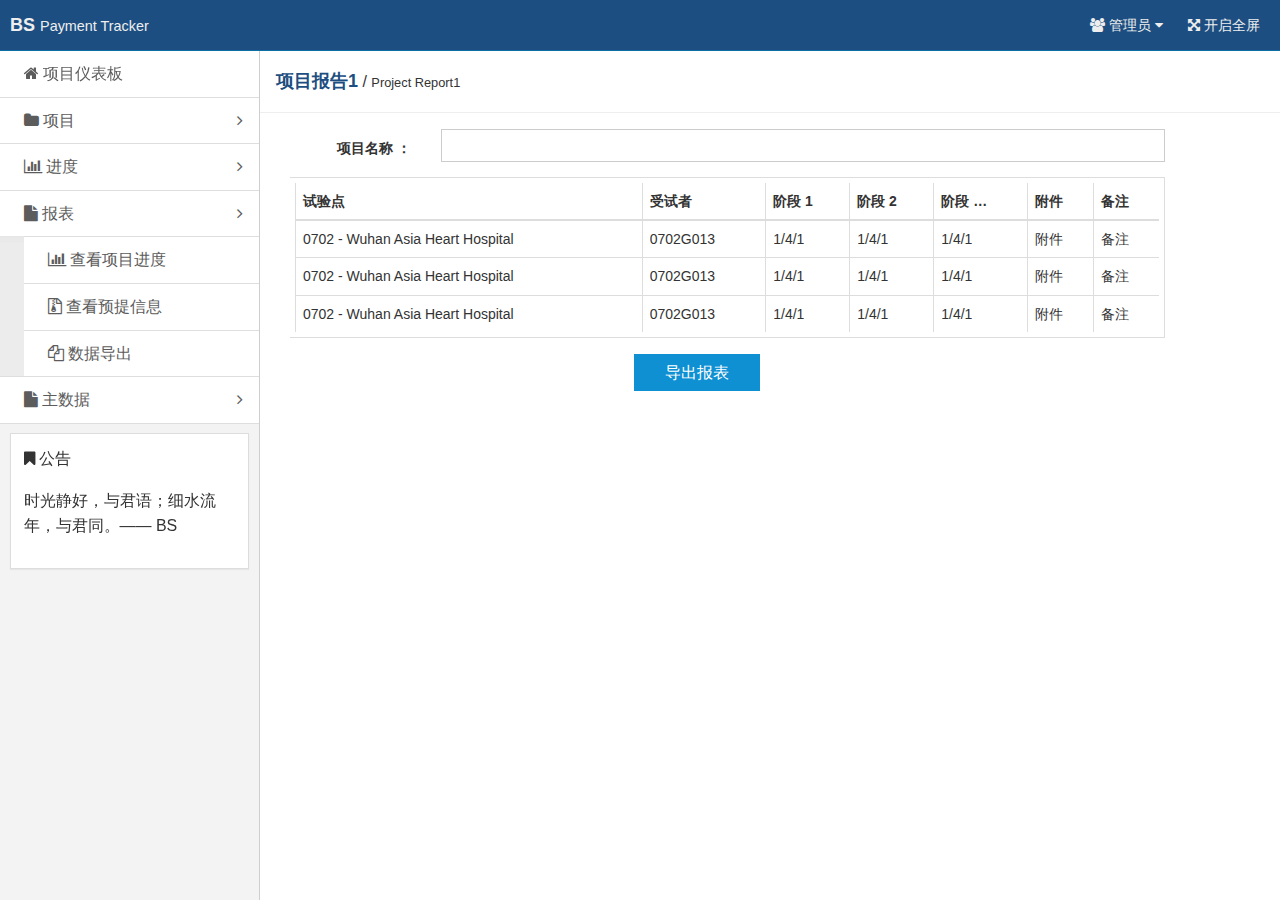
<file: page_projectReport2.html>
<!doctype html>
<html class="no-js fixed-layout">
<head>
  <meta charset="utf-8">
  <meta http-equiv="X-UA-Compatible" content="IE=edge">
  <title>BS Payment Tracker</title>
  <meta name="description" content="这是一个 index 页面">
  <meta name="keywords" content="index">
  <meta name="viewport" content="width=device-width, initial-scale=1">
  <meta name="renderer" content="webkit">
  <meta http-equiv="Cache-Control" content="no-siteapp" />
  <link rel="stylesheet" href="assets/css/amazeui.min.css"/>
  <link rel="stylesheet" href="assets/css/admin.css">
</head>
<body>
<!--[if lte IE 9]>
<p class="browsehappy">你正在使用<strong>过时</strong>的浏览器，暂不支持。 请 <a href="http://browsehappy.com/" target="_blank">升级浏览器</a>
  以获得更好的体验！</p>
<![endif]-->

<header class="am-topbar am-topbar-inverse admin-header">
  <div class="am-topbar-brand">
    <strong>BS</strong> <small>Payment Tracker</small>
  </div>

  <button class="am-topbar-btn am-topbar-toggle am-btn am-btn-sm am-btn-success am-show-sm-only" data-am-collapse="{target: '#topbar-collapse'}"><span class="am-sr-only">导航切换</span> <span class="am-icon-bars"></span></button>

  <div class="am-collapse am-topbar-collapse" id="topbar-collapse">

    <ul class="am-nav am-nav-pills am-topbar-nav am-topbar-right admin-header-list">
      <li class="am-dropdown" data-am-dropdown>
        <a class="am-dropdown-toggle" data-am-dropdown-toggle href="javascript:;">
          <span class="am-icon-users"></span> 管理员 <span class="am-icon-caret-down"></span>
        </a>
        <ul class="am-dropdown-content">
          <li><a href="#"><span class="am-icon-user"></span> 资料</a></li>
          <li><a href="#"><span class="am-icon-cog"></span> 设置</a></li>
          <li><a href="#"><span class="am-icon-power-off"></span> 退出</a></li>
        </ul>
      </li>
      <li class="am-hide-sm-only"><a href="javascript:;" id="admin-fullscreen"><span class="am-icon-arrows-alt"></span> <span class="admin-fullText">开启全屏</span></a></li>
    </ul>
  </div>
</header>

<div class="am-cf admin-main">
  <!-- sidebar start -->
  <div class="admin-sidebar am-offcanvas" id="admin-offcanvas">
    <div class="am-offcanvas-bar admin-offcanvas-bar">
      <ul class="am-list admin-sidebar-list">
        <li><a href="index.html"><span class="am-icon-home"></span>  项目仪表板</a></li>
        <li class="admin-parent">
          <a class="am-cf" data-am-collapse="{target: '#collapse-nav1'}"><span class="am-icon-folder"></span>  项目 <span class="am-icon-angle-right am-fr am-margin-right"></span></a>
          <ul class="am-list am-collapse admin-sidebar-sub" id="collapse-nav1">
            <li><a href="page_create.html" class="am-cf"><span class="am-icon-folder-open"></span> 创建新项目</a></li>
            <li><a href="page_projectType.html"><span class="am-icon-shield"></span> 维护项目权限</a></li>
            <li>
            	<a href="#" data-am-collapse="{target: '#collapse-nav1-1'}"><span class="am-icon-building-o"></span> 维护项目合同信息<span class="am-icon-angle-right am-fr am-margin-right"></span></a>
            	<ul class="am-list am-collapse admin-sidebar-sub" id="collapse-nav1-1">
		            <li><a href="page_Type1.html"> 项目合同信息1</a></li>
		            <li><a href="page_Type2.html"> 项目合同信息2</a></li>
		            <li><a href="page_Type3.html"> 项目合同信息3</a></li>
		          </ul>
            </li>
            <li><a href="page_projectBudget.html"><span class="am-icon-database"></span> 维护项目预算</a></li>
          </ul>
        </li>
        <li class="admin-parent">
          <a class="am-cf" data-am-collapse="{target: '#collapse-nav2'}"><span class="am-icon-bar-chart"></span> 进度 <span class="am-icon-angle-right am-fr am-margin-right"></span></a>
          <ul class="am-list am-collapse admin-sidebar-sub" id="collapse-nav2">
            <li><a href="page_hospitalProgress.html" class="am-cf"><span class="am-icon-stethoscope"></span>  医院入组进度</a></li>
            <li><a href="page_payProgress.html"><span class="am-icon-cny"></span> 付款进度</a></li>
            <li><a href="page_otherFees.html"><span class="am-icon-dollar"></span> 其他费用</a></li>
            <li><a href="#"><span class="am-icon-align-center"></span> 其他进度</a></li>
            <li><a href="page_withholding.html"><span class="am-icon-indent"></span> 预提调整</a></li>
            <li><a href="page_problemRecord.html"><span class="am-icon-file-text-o"></span> 问题记录</a></li>
          </ul>
        </li>
        <li class="admin-parent">
          <a class="am-cf" data-am-collapse="{target: '#collapse-nav3'}"><span class="am-icon-file"></span> 报表 <span class="am-icon-angle-right am-fr am-margin-right"></span></a>
          <ul class="am-list am-collapse admin-sidebar-sub am-in" id="collapse-nav3">
            <li><a href="page_projectReport1.html" class="am-cf"><span class="am-icon-bar-chart"></span> 查看项目进度</a></li>
            <li><a href="page_projectReport2.html"><span class="am-icon-file-archive-o"></span> 查看预提信息</a></li>
            <li><a href="page_problemList.html"><span class="am-icon-copy"></span> 数据导出</a></li>
          </ul>
        </li>
        <li class="admin-parent">
          <a class="am-cf" data-am-collapse="{target: '#collapse-nav4'}"><span class="am-icon-file"></span> 主数据 <span class="am-icon-angle-right am-fr am-margin-right"></span></a>
          <ul class="am-list am-collapse admin-sidebar-sub" id="collapse-nav4">
            <li><a href="#" class="am-cf"><span class="am-icon-male"></span> 用户</a></li>
            <li><a href="#"><span class="am-icon-plane"></span> 供应商</a></li>
            <li><a href="#"><span class="am-icon-h-square"></span> 医院</a></li>
            <li><a href="#"><span class="am-icon-money"></span> 费用类别及权限</a></li>
            <li><a href="#"><span class="am-icon-gg"></span> 数据版本</a></li>
            <li><a href="#"><span class="am-icon-balance-scale"></span> 币种及汇率</a></li>
          </ul>
        </li>
      </ul>

      <div class="am-panel am-panel-default admin-sidebar-panel">
        <div class="am-panel-bd">
          <p><span class="am-icon-bookmark"></span> 公告</p>
          <p>时光静好，与君语；细水流年，与君同。—— BS</p>
        </div>
      </div>

      
    </div>
  </div>
  <div class="admin-content">
    <div class="admin-content-body">
      <div class="am-cf am-padding am-padding-bottom-0">
        <div class="am-fl am-cf">
          <strong class="am-text-primary am-text-lg">项目报告1</strong> /
          <small>Project Report1</small>
        </div>
      </div>

      <hr/>

      <div class="am-g  am-u-lg-11" style="padding-bottom: 60px;">
        	<form class="am-form am-form-horizontal">	
        		
        		<div class="am-form-group am-form-group-sm">
				      <label for="doc-select-15" class="am-u-sm-3 am-u-md-3 am-u-lg-2 am-form-label">项目名称 ：</label>
				      <div class="am-u-sm-9 am-u-md-9 am-u-lg-10">
					      <input type="text" class=" am-input-sm" id="doc-select-15">
					    </div>
				    </div>
        		
						<div class="am-u-sm-12 am-u-sm-centered">
		          <table class="am-table am-table-hover am-table-bordered table-main">
						    <thead>
						        <tr>
						            <th>试验点</th>
						            <th>受试者</th>
						            <th>阶段 1</th>
						            <th>阶段 2</th>
						            <th>阶段 …</th>
						            <th>附件</th>
						            <th>备注</th>
						        </tr>
						    </thead>
						    <tbody>
						        <tr>
						            <td>0702 - Wuhan Asia Heart Hospital</td>
						            <td>0702G013</td>
						            <td>1/4/1</td>
						            <td>1/4/1</td>
						            <td>1/4/1</td>
						            <td>附件</td>
						            <td>备注</td>
						        </tr>
						        <tr>
						            <td>0702 - Wuhan Asia Heart Hospital</td>
						            <td>0702G013</td>
						            <td>1/4/1</td>
						            <td>1/4/1</td>
						            <td>1/4/1</td>
						            <td>附件</td>
						            <td>备注</td>
						        </tr>
						        <tr>
						            <td>0702 - Wuhan Asia Heart Hospital</td>
						            <td>0702G013</td>
						            <td>1/4/1</td>
						            <td>1/4/1</td>
						            <td>1/4/1</td>
						            <td>附件</td>
						            <td>备注</td>
						        </tr>
						    </tbody>
						  </table>
		       </div>
		        
		        
						
						<button type="button" class="am-btn am-btn-primary" style="position:absolute;left: 40%;padding-left: 30px;padding-right: 30px;">导出报表</button>
        	</form>
      </div>
    </div>
  </div>

</div>

<a href="#" class="am-icon-btn am-icon-th-list am-show-sm-only admin-menu" data-am-offcanvas="{target: '#admin-offcanvas'}"></a>

<!--[if lt IE 9]>
<script src="http://libs.baidu.com/jquery/1.11.1/jquery.min.js"></script>
<script src="http://cdn.staticfile.org/modernizr/2.8.3/modernizr.js"></script>
<script src="assets/js/amazeui.ie8polyfill.min.js"></script>
<![endif]-->

<!--[if (gte IE 9)|!(IE)]><!-->
<script src="assets/js/jquery.min.js"></script>
<!--<![endif]-->
<script src="assets/js/amazeui.min.js"></script>
<script src="assets/js/app.js"></script>
</body>
</html>
</file>
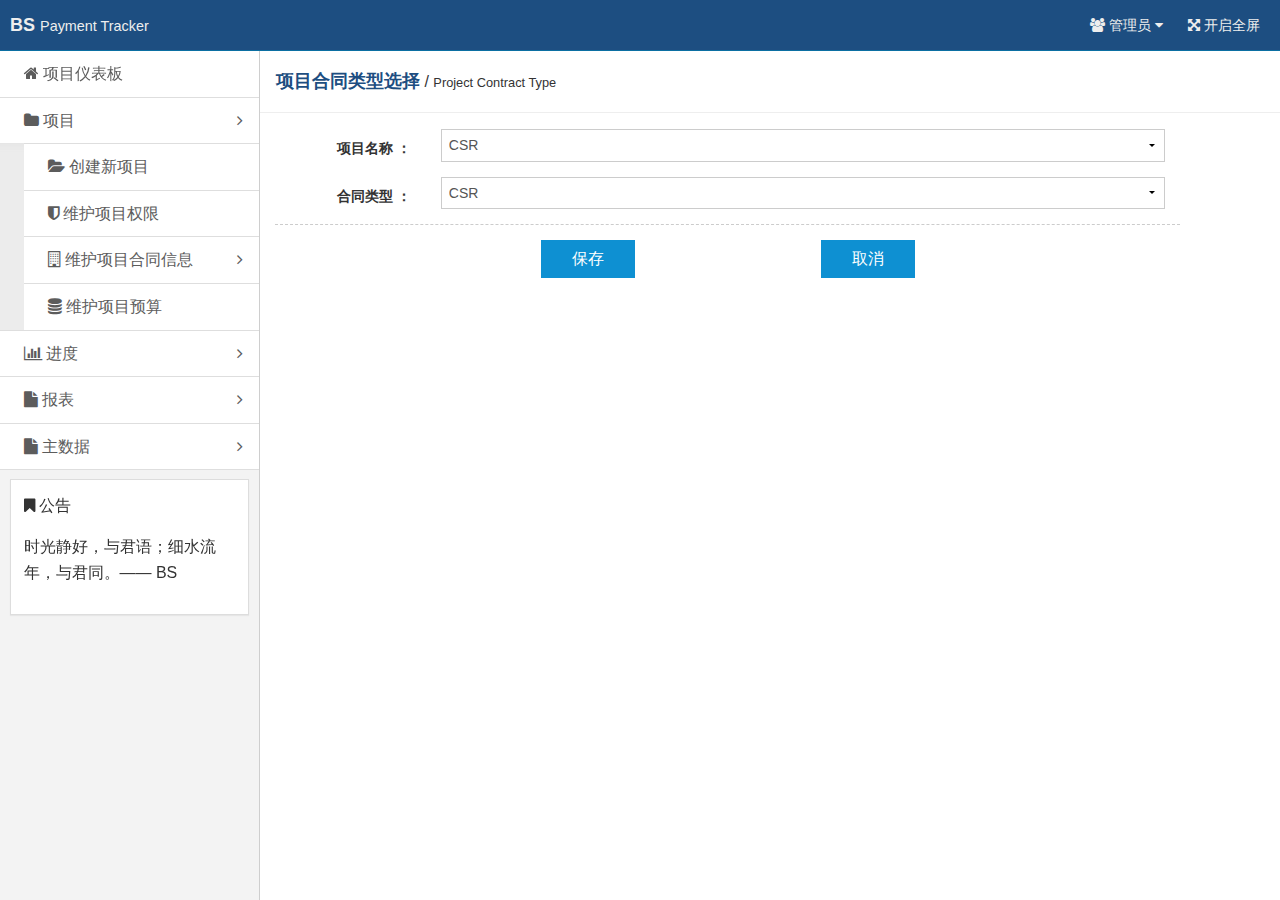
<file: page_projectType.html>
<!doctype html>
<html class="no-js fixed-layout">
<head>
  <meta charset="utf-8">
  <meta http-equiv="X-UA-Compatible" content="IE=edge">
  <title>BS Payment Tracker</title>
  <meta name="description" content="这是一个 index 页面">
  <meta name="keywords" content="index">
  <meta name="viewport" content="width=device-width, initial-scale=1">
  <meta name="renderer" content="webkit">
  <meta http-equiv="Cache-Control" content="no-siteapp" />
  <link rel="stylesheet" href="assets/css/amazeui.min.css"/>
  <link rel="stylesheet" href="assets/css/admin.css">
</head>
<body>
<!--[if lte IE 9]>
<p class="browsehappy">你正在使用<strong>过时</strong>的浏览器，暂不支持。 请 <a href="http://browsehappy.com/" target="_blank">升级浏览器</a>
  以获得更好的体验！</p>
<![endif]-->

<header class="am-topbar am-topbar-inverse admin-header">
  <div class="am-topbar-brand">
    <strong>BS</strong> <small>Payment Tracker</small>
  </div>

  <button class="am-topbar-btn am-topbar-toggle am-btn am-btn-sm am-btn-success am-show-sm-only" data-am-collapse="{target: '#topbar-collapse'}"><span class="am-sr-only">导航切换</span> <span class="am-icon-bars"></span></button>

  <div class="am-collapse am-topbar-collapse" id="topbar-collapse">

    <ul class="am-nav am-nav-pills am-topbar-nav am-topbar-right admin-header-list">
      <li class="am-dropdown" data-am-dropdown>
        <a class="am-dropdown-toggle" data-am-dropdown-toggle href="javascript:;">
          <span class="am-icon-users"></span> 管理员 <span class="am-icon-caret-down"></span>
        </a>
        <ul class="am-dropdown-content">
          <li><a href="#"><span class="am-icon-user"></span> 资料</a></li>
          <li><a href="#"><span class="am-icon-cog"></span> 设置</a></li>
          <li><a href="#"><span class="am-icon-power-off"></span> 退出</a></li>
        </ul>
      </li>
      <li class="am-hide-sm-only"><a href="javascript:;" id="admin-fullscreen"><span class="am-icon-arrows-alt"></span> <span class="admin-fullText">开启全屏</span></a></li>
    </ul>
  </div>
</header>

<div class="am-cf admin-main">
  <!-- sidebar start -->
  <div class="admin-sidebar am-offcanvas" id="admin-offcanvas">
    <div class="am-offcanvas-bar admin-offcanvas-bar">
      <ul class="am-list admin-sidebar-list">
        <li><a href="index.html"><span class="am-icon-home"></span>  项目仪表板</a></li>
        <li class="admin-parent">
          <a class="am-cf" data-am-collapse="{target: '#collapse-nav1'}"><span class="am-icon-folder"></span>  项目 <span class="am-icon-angle-right am-fr am-margin-right"></span></a>
          <ul class="am-list am-collapse admin-sidebar-sub  am-in" id="collapse-nav1">
            <li><a href="page_create.html" class="am-cf"><span class="am-icon-folder-open"></span> 创建新项目</a></li>
            <li><a href="#"><span class="am-icon-shield"></span> 维护项目权限</a></li>
            <li>
            	<a href="#" data-am-collapse="{target: '#collapse-nav1-1'}"><span class="am-icon-building-o"></span> 维护项目合同信息<span class="am-icon-angle-right am-fr am-margin-right"></span></a>
            	<ul class="am-list am-collapse admin-sidebar-sub" id="collapse-nav1-1">
		            <li><a href="page_Type1.html"> 项目合同信息1</a></li>
		            <li><a href="page_Type2.html"> 项目合同信息2</a></li>
		            <li><a href="page_Type3.html"> 项目合同信息3</a></li>
		          </ul>
            </li>
            <li><a href="page_projectBudget.html"><span class="am-icon-database"></span> 维护项目预算</a></li>
          </ul>
        </li>
        <li class="admin-parent">
          <a class="am-cf" data-am-collapse="{target: '#collapse-nav2'}"><span class="am-icon-bar-chart"></span> 进度 <span class="am-icon-angle-right am-fr am-margin-right"></span></a>
          <ul class="am-list am-collapse admin-sidebar-sub" id="collapse-nav2">
            <li><a href="page_hospitalProgress.html" class="am-cf"><span class="am-icon-stethoscope"></span>  医院入组进度</a></li>
            <li><a href="#"><span class="am-icon-cny"></span> 付款进度</a></li>
            <li><a href="#"><span class="am-icon-dollar"></span> 其他费用</a></li>
            <li><a href="#"><span class="am-icon-align-center"></span> 其他进度</a></li>
            <li><a href="#"><span class="am-icon-indent"></span> 预提调整</a></li>
            <li><a href="#"><span class="am-icon-file-text-o"></span> 问题记录</a></li>
          </ul>
        </li>
        <li class="admin-parent">
          <a class="am-cf" data-am-collapse="{target: '#collapse-nav3'}"><span class="am-icon-file"></span> 报表 <span class="am-icon-angle-right am-fr am-margin-right"></span></a>
          <ul class="am-list am-collapse admin-sidebar-sub" id="collapse-nav3">
            <li><a href="#" class="am-cf"><span class="am-icon-bar-chart"></span> 查看项目进度</a></li>
            <li><a href="#"><span class="am-icon-file-archive-o"></span> 查看预提信息</a></li>
            <li><a href="#"><span class="am-icon-copy"></span> 数据导出</a></li>
          </ul>
        </li>
        <li class="admin-parent">
          <a class="am-cf" data-am-collapse="{target: '#collapse-nav4'}"><span class="am-icon-file"></span> 主数据 <span class="am-icon-angle-right am-fr am-margin-right"></span></a>
          <ul class="am-list am-collapse admin-sidebar-sub" id="collapse-nav4">
            <li><a href="#" class="am-cf"><span class="am-icon-male"></span> 用户</a></li>
            <li><a href="#"><span class="am-icon-plane"></span> 供应商</a></li>
            <li><a href="#"><span class="am-icon-h-square"></span> 医院</a></li>
            <li><a href="#"><span class="am-icon-money"></span> 费用类别及权限</a></li>
            <li><a href="#"><span class="am-icon-gg"></span> 数据版本</a></li>
            <li><a href="#"><span class="am-icon-balance-scale"></span> 币种及汇率</a></li>
          </ul>
        </li>
      </ul>

      <div class="am-panel am-panel-default admin-sidebar-panel">
        <div class="am-panel-bd">
          <p><span class="am-icon-bookmark"></span> 公告</p>
          <p>时光静好，与君语；细水流年，与君同。—— BS</p>
        </div>
      </div>

      
    </div>
  </div>
  <div class="admin-content">
    <div class="admin-content-body">
      <div class="am-cf am-padding am-padding-bottom-0">
        <div class="am-fl am-cf">
          <strong class="am-text-primary am-text-lg">项目合同类型选择</strong> /
          <small>Project Contract Type</small>
        </div>
      </div>

      <hr/>

        <div class="am-g  am-u-lg-11" style="padding-bottom: 60px;">
        	<form class="am-form am-form-horizontal">
        		<div class="am-form-group am-form-group-sm">
				      <label for="doc-select-1" class="am-u-sm-3 am-u-md-3 am-u-lg-2 am-form-label">项目名称 ：</label>
				      <div class="am-u-sm-9 am-u-md-9 am-u-lg-10">
					      <select id="doc-select-1" class=" am-input-sm">
					        <option value="option1">CSR</option>
					        <option value="option2">ISR</option>
					        <option value="option3">ISR</option>
					      </select>
					     </div>
				      <span class="am-form-caret"></span>
				    </div>
				    <div class="am-form-group am-form-group-sm">
				      <label for="doc-select-1" class="am-u-sm-3 am-u-md-3 am-u-lg-2 am-form-label">合同类型 ：</label>
				      <div class="am-u-sm-9 am-u-md-9 am-u-lg-10">
					      <select id="doc-select-1" class=" am-input-sm">
					        <option value="option1">CSR</option>
					        <option value="option2">ISR</option>
					        <option value="option3">ISR</option>
					      </select>
					     </div>
				      <span class="am-form-caret"></span>
				    </div>
				    <hr data-am-widget="divider" style="" class="am-divider am-divider-dashed" />

						<button type="button" class="am-btn am-btn-primary" style="position:absolute;left: 30%;padding-left: 30px;padding-right: 30px;">保存</button>
						<button type="button" class="am-btn am-btn-primary" style="position:absolute;left: 60%;padding-left: 30px;padding-right: 30px;">取消</button>
        	</form>
      </div>
    </div>
  </div>

</div>

<a href="#" class="am-icon-btn am-icon-th-list am-show-sm-only admin-menu" data-am-offcanvas="{target: '#admin-offcanvas'}"></a>

<!--[if lt IE 9]>
<script src="http://libs.baidu.com/jquery/1.11.1/jquery.min.js"></script>
<script src="http://cdn.staticfile.org/modernizr/2.8.3/modernizr.js"></script>
<script src="assets/js/amazeui.ie8polyfill.min.js"></script>
<![endif]-->

<!--[if (gte IE 9)|!(IE)]><!-->
<script src="assets/js/jquery.min.js"></script>
<!--<![endif]-->
<script src="assets/js/amazeui.min.js"></script>
<script src="assets/js/app.js"></script>
</body>
</html>
</file>
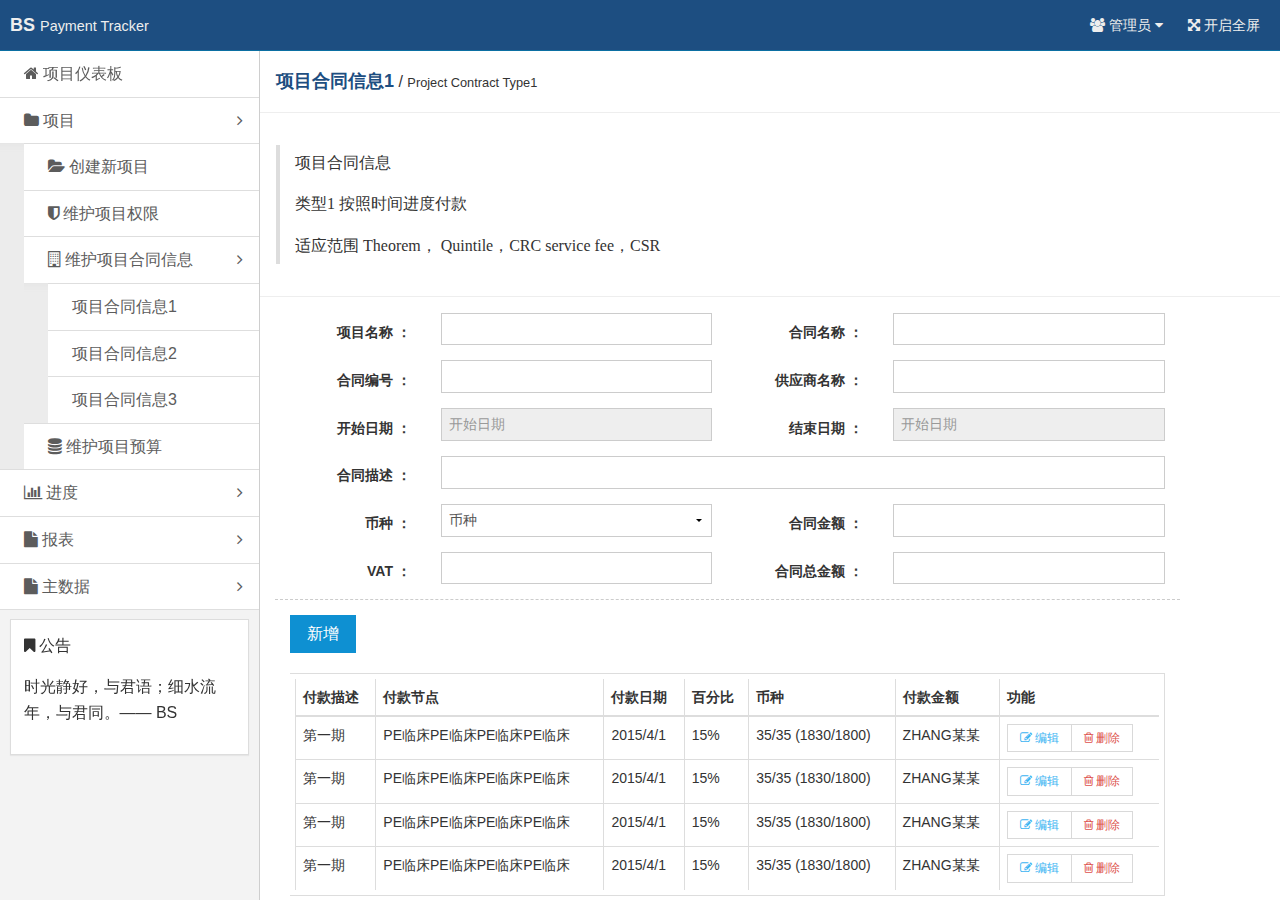
<file: page_Type1.html>
<!doctype html>
<html class="no-js fixed-layout">
<head>
  <meta charset="utf-8">
  <meta http-equiv="X-UA-Compatible" content="IE=edge">
  <title>BS Payment Tracker</title>
  <meta name="description" content="这是一个 index 页面">
  <meta name="keywords" content="index">
  <meta name="viewport" content="width=device-width, initial-scale=1">
  <meta name="renderer" content="webkit">
  <meta http-equiv="Cache-Control" content="no-siteapp" />
  <link rel="stylesheet" href="assets/css/amazeui.min.css"/>
  <link rel="stylesheet" href="assets/css/admin.css">
</head>
<body>
<!--[if lte IE 9]>
<p class="browsehappy">你正在使用<strong>过时</strong>的浏览器，暂不支持。 请 <a href="http://browsehappy.com/" target="_blank">升级浏览器</a>
  以获得更好的体验！</p>
<![endif]-->

<header class="am-topbar am-topbar-inverse admin-header">
  <div class="am-topbar-brand">
    <strong>BS</strong> <small>Payment Tracker</small>
  </div>

  <button class="am-topbar-btn am-topbar-toggle am-btn am-btn-sm am-btn-success am-show-sm-only" data-am-collapse="{target: '#topbar-collapse'}"><span class="am-sr-only">导航切换</span> <span class="am-icon-bars"></span></button>

  <div class="am-collapse am-topbar-collapse" id="topbar-collapse">

    <ul class="am-nav am-nav-pills am-topbar-nav am-topbar-right admin-header-list">
      <li class="am-dropdown" data-am-dropdown>
        <a class="am-dropdown-toggle" data-am-dropdown-toggle href="javascript:;">
          <span class="am-icon-users"></span> 管理员 <span class="am-icon-caret-down"></span>
        </a>
        <ul class="am-dropdown-content">
          <li><a href="#"><span class="am-icon-user"></span> 资料</a></li>
          <li><a href="#"><span class="am-icon-cog"></span> 设置</a></li>
          <li><a href="#"><span class="am-icon-power-off"></span> 退出</a></li>
        </ul>
      </li>
      <li class="am-hide-sm-only"><a href="javascript:;" id="admin-fullscreen"><span class="am-icon-arrows-alt"></span> <span class="admin-fullText">开启全屏</span></a></li>
    </ul>
  </div>
</header>

<div class="am-cf admin-main">
  <!-- sidebar start -->
  <div class="admin-sidebar am-offcanvas" id="admin-offcanvas">
    <div class="am-offcanvas-bar admin-offcanvas-bar">
      <ul class="am-list admin-sidebar-list">
        <li><a href="index.html"><span class="am-icon-home"></span>  项目仪表板</a></li>
        <li class="admin-parent">
          <a class="am-cf" data-am-collapse="{target: '#collapse-nav1'}"><span class="am-icon-folder"></span>  项目 <span class="am-icon-angle-right am-fr am-margin-right"></span></a>
          <ul class="am-list am-collapse admin-sidebar-sub am-in" id="collapse-nav1">
            <li><a href="page_create.html" class="am-cf"><span class="am-icon-folder-open"></span> 创建新项目</a></li>
            <li><a href="page_projectType.html"><span class="am-icon-shield"></span> 维护项目权限</a></li>
            <li>
            	<a href="#" data-am-collapse="{target: '#collapse-nav1-1'}"><span class="am-icon-building-o"></span> 维护项目合同信息<span class="am-icon-angle-right am-fr am-margin-right"></span></a>
            	<ul class="am-list am-collapse admin-sidebar-sub am-in" id="collapse-nav1-1">
		            <li><a href="page_Type1.html"> 项目合同信息1</a></li>
		            <li><a href="page_Type2.html"> 项目合同信息2</a></li>
		            <li><a href="page_Type3.html"> 项目合同信息3</a></li>
		          </ul>
            </li>
            <li><a href="page_projectBudget.html"><span class="am-icon-database"></span> 维护项目预算</a></li>
          </ul>
        </li>
        <li class="admin-parent">
          <a class="am-cf" data-am-collapse="{target: '#collapse-nav2'}"><span class="am-icon-bar-chart"></span> 进度 <span class="am-icon-angle-right am-fr am-margin-right"></span></a>
          <ul class="am-list am-collapse admin-sidebar-sub" id="collapse-nav2">
            <li><a href="page_hospitalProgress.html" class="am-cf"><span class="am-icon-stethoscope"></span>  医院入组进度</a></li>
            <li><a href="page_payProgress.html"><span class="am-icon-cny"></span> 付款进度</a></li>
            <li><a href="page_otherFees.html"><span class="am-icon-dollar"></span> 其他费用</a></li>
            <li><a href="#"><span class="am-icon-align-center"></span> 其他进度</a></li>
            <li><a href="page_withholding.html"><span class="am-icon-indent"></span> 预提调整</a></li>
            <li><a href="page_problemRecord.html"><span class="am-icon-file-text-o"></span> 问题记录</a></li>
          </ul>
        </li>
        <li class="admin-parent">
          <a class="am-cf" data-am-collapse="{target: '#collapse-nav3'}"><span class="am-icon-file"></span> 报表 <span class="am-icon-angle-right am-fr am-margin-right"></span></a>
          <ul class="am-list am-collapse admin-sidebar-sub" id="collapse-nav3">
            <li><a href="page_projectReport1.html" class="am-cf"><span class="am-icon-bar-chart"></span> 查看项目进度</a></li>
            <li><a href="page_projectReport2.html"><span class="am-icon-file-archive-o"></span> 查看预提信息</a></li>
            <li><a href="page_problemList.html"><span class="am-icon-copy"></span> 数据导出</a></li>
          </ul>
        </li>
        <li class="admin-parent">
          <a class="am-cf" data-am-collapse="{target: '#collapse-nav4'}"><span class="am-icon-file"></span> 主数据 <span class="am-icon-angle-right am-fr am-margin-right"></span></a>
          <ul class="am-list am-collapse admin-sidebar-sub" id="collapse-nav4">
            <li><a href="#" class="am-cf"><span class="am-icon-male"></span> 用户</a></li>
            <li><a href="#"><span class="am-icon-plane"></span> 供应商</a></li>
            <li><a href="#"><span class="am-icon-h-square"></span> 医院</a></li>
            <li><a href="#"><span class="am-icon-money"></span> 费用类别及权限</a></li>
            <li><a href="#"><span class="am-icon-gg"></span> 数据版本</a></li>
            <li><a href="#"><span class="am-icon-balance-scale"></span> 币种及汇率</a></li>
          </ul>
        </li>
      </ul>

      <div class="am-panel am-panel-default admin-sidebar-panel">
        <div class="am-panel-bd">
          <p><span class="am-icon-bookmark"></span> 公告</p>
          <p>时光静好，与君语；细水流年，与君同。—— BS</p>
        </div>
      </div>

      
    </div>
  </div>
  <div class="admin-content">
    <div class="admin-content-body">
      <div class="am-cf am-padding am-padding-bottom-0">
        <div class="am-fl am-cf">
          <strong class="am-text-primary am-text-lg">项目合同信息1</strong> /
          <small>Project Contract Type1</small>
        </div>
      </div>

      <hr/>
			
			<div class="am-cf am-padding am-padding-bottom-0">
        <blockquote>
				  <p>项目合同信息</p>
				  <p>类型1  按照时间进度付款</p>
				  <p>适应范围  Theorem， Quintile，CRC service fee，CSR</p>
				</blockquote>
      </div>
			
			<hr/>
			
	    <div class="am-g  am-u-lg-11" style="padding-bottom: 60px;">
	    	<form class="am-form am-form-horizontal">
	    			<div class="am-form-group am-form-group-sm">
				      <label for="doc-select-1" class="am-u-sm-3 am-u-md-3 am-u-lg-2 am-form-label">项目名称 ：</label>
				      <div class="am-u-sm-3 am-u-md-3 am-u-lg-4">
					      <input type="text" class=" am-input-sm" id="doc-select-1">
					    </div>
				      <label for="doc-select-2" class="am-u-sm-3 am-u-md-3 am-u-lg-2 am-form-label">合同名称 ：</label>
				      <div class="am-u-sm-3 am-u-md-3 am-u-lg-4">
					      <input type="text" class=" am-input-sm" id="doc-select-2">
					    </div>
				    </div>
				    <div class="am-form-group am-form-group-sm">
				      <label for="doc-select-3" class="am-u-sm-3 am-u-md-3 am-u-lg-2 am-form-label">合同编号 ：</label>
				      <div class="am-u-sm-3 am-u-md-3 am-u-lg-4">
					      <input type="number" class=" am-input-sm" id="doc-select-3">
					    </div>
				      <label for="doc-select-4" class="am-u-sm-3 am-u-md-3 am-u-lg-2 am-form-label">供应商名称 ：</label>
				      <div class="am-u-sm-3 am-u-md-3 am-u-lg-4">
					      <input type="text" class=" am-input-sm" id="doc-select-4">
					    </div>
				    </div>
				    <div class="am-form-group am-form-group-sm ">
				    	<label for="doc-select-5" class="am-u-sm-3 am-u-md-3 am-u-lg-2 am-form-label">开始日期 ：</label>
				      <div class="am-u-sm-3 am-u-md-3 am-u-lg-4  am-form-icon">
    						<input type="text" class="am-input-sm" placeholder="开始日期" data-am-datepicker readonly required />
					     </div>
				      <span class="am-form-caret"></span>
				      <label for="doc-select-6" class="am-u-sm-3 am-u-md-3 am-u-lg-2 am-form-label">结束日期 ：</label>
				      <div class="am-u-sm-3 am-u-md-3 am-u-lg-4  am-form-icon">
    						<input type="text" class="am-input-sm" placeholder="开始日期" data-am-datepicker readonly required />
					     </div>
				      <span class="am-form-caret"></span>
				    </div>
				    <div class="am-form-group am-form-group-sm">
				      <label for="doc-select-7" class="am-u-sm-3 am-u-md-3 am-u-lg-2 am-form-label">合同描述 ：</label>
				      <div class="am-u-sm-9 am-u-md-9 am-u-lg-10">
					      <input type="text" class=" am-input-sm" id="doc-select-7">
					    </div>
				    </div>
				    <div class="am-form-group am-form-group-sm">
				    	<label for="doc-select-10" class="am-u-sm-3 am-u-md-3 am-u-lg-2 am-form-label">币种 ：</label>
				      <div class="am-u-sm-3 am-u-md-3 am-u-lg-4">
					      <select id="doc-select-10" class=" am-input-sm">
					        <option value="option1">币种</option>
					        <option value="option2">ISR</option>
					        <option value="option3">ISR</option>
					      </select>
					     </div>
				      <span class="am-form-caret"></span>
				      <label for="doc-select-11" class="am-u-sm-3 am-u-md-3 am-u-lg-2 am-form-label">合同金额 ：</label>
				      <div class="am-u-sm-3 am-u-md-3 am-u-lg-4">
					      <input type="text" class=" am-input-sm" id="doc-select-11">
					     </div>
				      <span class="am-form-caret"></span>
				    </div>
				    <div class="am-form-group am-form-group-sm">
				    	<label for="doc-select-12" class="am-u-sm-3 am-u-md-3 am-u-lg-2 am-form-label">VAT ：</label>
				      <div class="am-u-sm-3 am-u-md-3 am-u-lg-4">
					      <input type="text" class=" am-input-sm" id="doc-select-12">
					     </div>
				      <span class="am-form-caret"></span>
				      <label for="doc-select-13" class="am-u-sm-3 am-u-md-3 am-u-lg-2 am-form-label">合同总金额 ：</label>
				      <div class="am-u-sm-3 am-u-md-3 am-u-lg-4">
					      <input type="text" class=" am-input-sm" id="doc-select-13">
					     </div>
				      <span class="am-form-caret"></span>
				    </div>
				    
				    <hr data-am-widget="divider" style="" class="am-divider am-divider-dashed" />
				    
				    <div class="am-u-sm-12 am-u-sm-centered">
							<button type="button" class="am-btn am-btn-primary" style="margin-bottom: 20px">新增</button>
		          <table class="am-table am-table-hover am-table-bordered table-main">
						    <thead>
						        <tr>
						            <th>付款描述</th>
						            <th>付款节点</th>
						            <th>付款日期</th>
						            <th>百分比</th>
						            <th>币种</th>
						            <th>付款金额</th>
						            <th>功能</th>
						        </tr>
						    </thead>
						    <tbody>
						        <tr>
						            <td>第一期</td>
						            <td>PE临床PE临床PE临床PE临床</td>
						            <td>2015/4/1</td>
						            <td>15%</td>
						            <td>35/35 (1830/1800)</td>
						            <td>ZHANG某某</td>
						            <td>
						            	<div class="am-btn-toolbar">
				                    <div class="am-btn-group am-btn-group-xs">
				                      <button class="am-btn am-btn-default am-btn-xs am-text-secondary"><span class="am-icon-pencil-square-o"></span> 编辑</button>
				                      <button class="am-btn am-btn-default am-btn-xs am-text-danger am-hide-sm-only"><span class="am-icon-trash-o"></span> 删除</button>
				                    </div>
				                  </div>
						          	</td>
						        </tr>
						        <tr>
						            <td>第一期</td>
						            <td>PE临床PE临床PE临床PE临床</td>
						            <td>2015/4/1</td>
						            <td>15%</td>
						            <td>35/35 (1830/1800)</td>
						            <td>ZHANG某某</td>
						            <td>
						            	<div class="am-btn-toolbar">
				                    <div class="am-btn-group am-btn-group-xs">
				                      <button class="am-btn am-btn-default am-btn-xs am-text-secondary"><span class="am-icon-pencil-square-o"></span> 编辑</button>
				                      <button class="am-btn am-btn-default am-btn-xs am-text-danger am-hide-sm-only"><span class="am-icon-trash-o"></span> 删除</button>
				                    </div>
				                  </div>
						          	</td>
						        </tr>
						        <tr>
						            <td>第一期</td>
						            <td>PE临床PE临床PE临床PE临床</td>
						            <td>2015/4/1</td>
						            <td>15%</td>
						            <td>35/35 (1830/1800)</td>
						            <td>ZHANG某某</td>
						            <td>
						            	<div class="am-btn-toolbar">
				                    <div class="am-btn-group am-btn-group-xs">
				                      <button class="am-btn am-btn-default am-btn-xs am-text-secondary"><span class="am-icon-pencil-square-o"></span> 编辑</button>
				                      <button class="am-btn am-btn-default am-btn-xs am-text-danger am-hide-sm-only"><span class="am-icon-trash-o"></span> 删除</button>
				                    </div>
				                  </div>
						          	</td>
						        </tr>
						        <tr>
						            <td>第一期</td>
						            <td>PE临床PE临床PE临床PE临床</td>
						            <td>2015/4/1</td>
						            <td>15%</td>
						            <td>35/35 (1830/1800)</td>
						            <td>ZHANG某某</td>
						            <td>
						            	<div class="am-btn-toolbar">
				                    <div class="am-btn-group am-btn-group-xs">
				                      <button class="am-btn am-btn-default am-btn-xs am-text-secondary"><span class="am-icon-pencil-square-o"></span> 编辑</button>
				                      <button class="am-btn am-btn-default am-btn-xs am-text-danger am-hide-sm-only"><span class="am-icon-trash-o"></span> 删除</button>
				                    </div>
				                  </div>
						          	</td>
						        </tr>
						    </tbody>
						  </table>
		        </div>
				    
				    <hr data-am-widget="divider" style="" class="am-divider am-divider-dashed" />
						
						<div class="am-form-group am-form-file" style="position:absolute;left: 20%;">
						  <button type="button" class="am-btn am-btn am-btn-primary">
						    <i class="am-icon-cloud-upload"></i> 选择要上传的文件</button>
						  <input type="file" multiple>
						</div>
						<button type="button" class="am-btn am-btn-primary" style="position:absolute;left: 48%;padding-left: 30px;padding-right: 30px;">保存</button>
						<button type="button" class="am-btn am-btn-primary" style="position:absolute;left: 65%;padding-left: 30px;padding-right: 30px;">取消</button>
	    	</form>
      </div>
    </div>
  </div>

</div>

<a href="#" class="am-icon-btn am-icon-th-list am-show-sm-only admin-menu" data-am-offcanvas="{target: '#admin-offcanvas'}"></a>

<!--[if lt IE 9]>
<script src="http://libs.baidu.com/jquery/1.11.1/jquery.min.js"></script>
<script src="http://cdn.staticfile.org/modernizr/2.8.3/modernizr.js"></script>
<script src="assets/js/amazeui.ie8polyfill.min.js"></script>
<![endif]-->

<!--[if (gte IE 9)|!(IE)]><!-->
<script src="assets/js/jquery.min.js"></script>
<!--<![endif]-->
<script src="assets/js/amazeui.min.js"></script>
<script src="assets/js/app.js"></script>
</body>
</html>
</file>
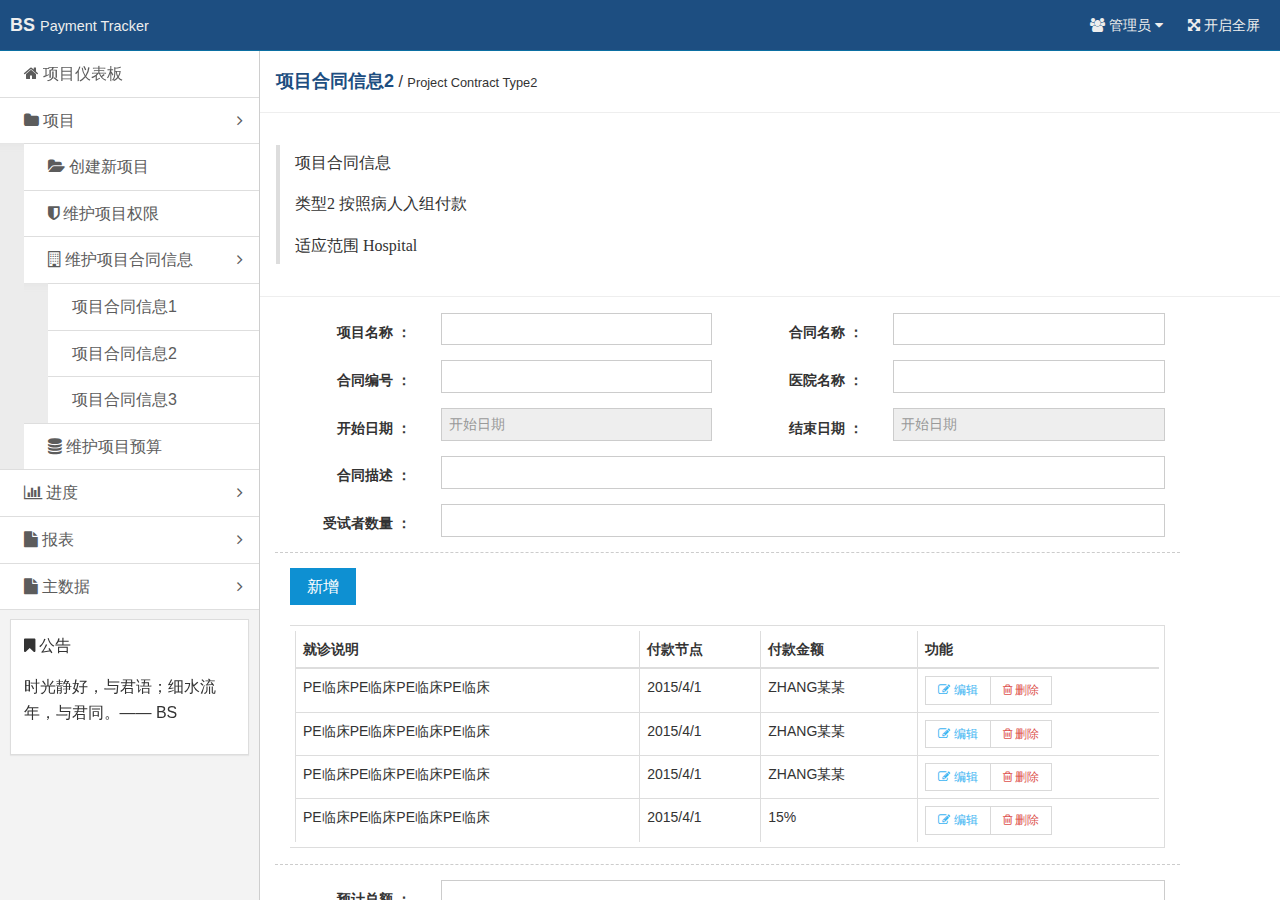
<file: page_Type2.html>
<!doctype html>
<html class="no-js fixed-layout">
<head>
  <meta charset="utf-8">
  <meta http-equiv="X-UA-Compatible" content="IE=edge">
  <title>BS Payment Tracker</title>
  <meta name="description" content="这是一个 index 页面">
  <meta name="keywords" content="index">
  <meta name="viewport" content="width=device-width, initial-scale=1">
  <meta name="renderer" content="webkit">
  <meta http-equiv="Cache-Control" content="no-siteapp" />
  <link rel="stylesheet" href="assets/css/amazeui.min.css"/>
  <link rel="stylesheet" href="assets/css/admin.css">
</head>
<body>
<!--[if lte IE 9]>
<p class="browsehappy">你正在使用<strong>过时</strong>的浏览器，暂不支持。 请 <a href="http://browsehappy.com/" target="_blank">升级浏览器</a>
  以获得更好的体验！</p>
<![endif]-->

<header class="am-topbar am-topbar-inverse admin-header">
  <div class="am-topbar-brand">
    <strong>BS</strong> <small>Payment Tracker</small>
  </div>

  <button class="am-topbar-btn am-topbar-toggle am-btn am-btn-sm am-btn-success am-show-sm-only" data-am-collapse="{target: '#topbar-collapse'}"><span class="am-sr-only">导航切换</span> <span class="am-icon-bars"></span></button>

  <div class="am-collapse am-topbar-collapse" id="topbar-collapse">

    <ul class="am-nav am-nav-pills am-topbar-nav am-topbar-right admin-header-list">
      <li class="am-dropdown" data-am-dropdown>
        <a class="am-dropdown-toggle" data-am-dropdown-toggle href="javascript:;">
          <span class="am-icon-users"></span> 管理员 <span class="am-icon-caret-down"></span>
        </a>
        <ul class="am-dropdown-content">
          <li><a href="#"><span class="am-icon-user"></span> 资料</a></li>
          <li><a href="#"><span class="am-icon-cog"></span> 设置</a></li>
          <li><a href="#"><span class="am-icon-power-off"></span> 退出</a></li>
        </ul>
      </li>
      <li class="am-hide-sm-only"><a href="javascript:;" id="admin-fullscreen"><span class="am-icon-arrows-alt"></span> <span class="admin-fullText">开启全屏</span></a></li>
    </ul>
  </div>
</header>

<div class="am-cf admin-main">
  <!-- sidebar start -->
  <div class="admin-sidebar am-offcanvas" id="admin-offcanvas">
    <div class="am-offcanvas-bar admin-offcanvas-bar">
      <ul class="am-list admin-sidebar-list">
        <li><a href="index.html"><span class="am-icon-home"></span>  项目仪表板</a></li>
        <li class="admin-parent">
          <a class="am-cf" data-am-collapse="{target: '#collapse-nav1'}"><span class="am-icon-folder"></span>  项目 <span class="am-icon-angle-right am-fr am-margin-right"></span></a>
          <ul class="am-list am-collapse admin-sidebar-sub am-in" id="collapse-nav1">
            <li><a href="page_create.html" class="am-cf"><span class="am-icon-folder-open"></span> 创建新项目</a></li>
            <li><a href="page_projectType.html"><span class="am-icon-shield"></span> 维护项目权限</a></li>
            <li>
            	<a href="#" data-am-collapse="{target: '#collapse-nav1-1'}"><span class="am-icon-building-o"></span> 维护项目合同信息<span class="am-icon-angle-right am-fr am-margin-right"></span></a>
            	<ul class="am-list am-collapse admin-sidebar-sub am-in" id="collapse-nav1-1">
		            <li><a href="page_Type1.html"> 项目合同信息1</a></li>
		            <li><a href="page_Type2.html"> 项目合同信息2</a></li>
		            <li><a href="page_Type3.html"> 项目合同信息3</a></li>
		          </ul>
            </li>
            <li><a href="page_projectBudget.html"><span class="am-icon-database"></span> 维护项目预算</a></li>
          </ul>
        </li>
        <li class="admin-parent">
          <a class="am-cf" data-am-collapse="{target: '#collapse-nav2'}"><span class="am-icon-bar-chart"></span> 进度 <span class="am-icon-angle-right am-fr am-margin-right"></span></a>
          <ul class="am-list am-collapse admin-sidebar-sub" id="collapse-nav2">
            <li><a href="page_hospitalProgress.html" class="am-cf"><span class="am-icon-stethoscope"></span>  医院入组进度</a></li>
            <li><a href="page_payProgress.html"><span class="am-icon-cny"></span> 付款进度</a></li>
            <li><a href="page_otherFees.html"><span class="am-icon-dollar"></span> 其他费用</a></li>
            <li><a href="#"><span class="am-icon-align-center"></span> 其他进度</a></li>
            <li><a href="page_withholding.html"><span class="am-icon-indent"></span> 预提调整</a></li>
            <li><a href="page_problemRecord.html"><span class="am-icon-file-text-o"></span> 问题记录</a></li>
          </ul>
        </li>
        <li class="admin-parent">
          <a class="am-cf" data-am-collapse="{target: '#collapse-nav3'}"><span class="am-icon-file"></span> 报表 <span class="am-icon-angle-right am-fr am-margin-right"></span></a>
          <ul class="am-list am-collapse admin-sidebar-sub" id="collapse-nav3">
            <li><a href="page_projectReport1.html" class="am-cf"><span class="am-icon-bar-chart"></span> 查看项目进度</a></li>
            <li><a href="page_projectReport2.html"><span class="am-icon-file-archive-o"></span> 查看预提信息</a></li>
            <li><a href="page_problemList.html"><span class="am-icon-copy"></span> 数据导出</a></li>
          </ul>
        </li>
        <li class="admin-parent">
          <a class="am-cf" data-am-collapse="{target: '#collapse-nav4'}"><span class="am-icon-file"></span> 主数据 <span class="am-icon-angle-right am-fr am-margin-right"></span></a>
          <ul class="am-list am-collapse admin-sidebar-sub" id="collapse-nav4">
            <li><a href="#" class="am-cf"><span class="am-icon-male"></span> 用户</a></li>
            <li><a href="#"><span class="am-icon-plane"></span> 供应商</a></li>
            <li><a href="#"><span class="am-icon-h-square"></span> 医院</a></li>
            <li><a href="#"><span class="am-icon-money"></span> 费用类别及权限</a></li>
            <li><a href="#"><span class="am-icon-gg"></span> 数据版本</a></li>
            <li><a href="#"><span class="am-icon-balance-scale"></span> 币种及汇率</a></li>
          </ul>
        </li>
      </ul>

      <div class="am-panel am-panel-default admin-sidebar-panel">
        <div class="am-panel-bd">
          <p><span class="am-icon-bookmark"></span> 公告</p>
          <p>时光静好，与君语；细水流年，与君同。—— BS</p>
        </div>
      </div>

      
    </div>
  </div>
  <div class="admin-content">
    <div class="admin-content-body">
      <div class="am-cf am-padding am-padding-bottom-0">
        <div class="am-fl am-cf">
          <strong class="am-text-primary am-text-lg">项目合同信息2</strong> /
          <small>Project Contract Type2</small>
        </div>
      </div>

      <hr/>
			
			<div class="am-cf am-padding am-padding-bottom-0">
        <blockquote>
				  <p>项目合同信息</p>
				  <p>类型2  按照病人入组付款</p>
				  <p>适应范围  Hospital</p>
				</blockquote>
      </div>
			
			<hr/>
			
	    <div class="am-g  am-u-lg-11" style="padding-bottom: 60px;">
	    	<form class="am-form am-form-horizontal">
	    			<div class="am-form-group am-form-group-sm">
				      <label for="doc-select-1" class="am-u-sm-3 am-u-md-3 am-u-lg-2 am-form-label">项目名称 ：</label>
				      <div class="am-u-sm-3 am-u-md-3 am-u-lg-4">
					      <input type="text" class=" am-input-sm" id="doc-select-1">
					    </div>
				      <label for="doc-select-2" class="am-u-sm-3 am-u-md-3 am-u-lg-2 am-form-label">合同名称 ：</label>
				      <div class="am-u-sm-3 am-u-md-3 am-u-lg-4">
					      <input type="text" class=" am-input-sm" id="doc-select-2">
					    </div>
				    </div>
				    <div class="am-form-group am-form-group-sm">
				      <label for="doc-select-3" class="am-u-sm-3 am-u-md-3 am-u-lg-2 am-form-label">合同编号 ：</label>
				      <div class="am-u-sm-3 am-u-md-3 am-u-lg-4">
					      <input type="number" class=" am-input-sm" id="doc-select-3">
					    </div>
				      <label for="doc-select-4" class="am-u-sm-3 am-u-md-3 am-u-lg-2 am-form-label">医院名称 ：</label>
				      <div class="am-u-sm-3 am-u-md-3 am-u-lg-4">
					      <input type="text" class=" am-input-sm" id="doc-select-4">
					    </div>
				    </div>
				    <div class="am-form-group am-form-group-sm ">
				    	<label for="doc-select-5" class="am-u-sm-3 am-u-md-3 am-u-lg-2 am-form-label">开始日期 ：</label>
				      <div class="am-u-sm-3 am-u-md-3 am-u-lg-4  am-form-icon">
    						<input type="text" class="am-input-sm" placeholder="开始日期" data-am-datepicker readonly required />
					     </div>
				      <span class="am-form-caret"></span>
				      <label for="doc-select-6" class="am-u-sm-3 am-u-md-3 am-u-lg-2 am-form-label">结束日期 ：</label>
				      <div class="am-u-sm-3 am-u-md-3 am-u-lg-4  am-form-icon">
    						<input type="text" class="am-input-sm" placeholder="开始日期" data-am-datepicker readonly required />
					     </div>
				      <span class="am-form-caret"></span>
				    </div>
				    <div class="am-form-group am-form-group-sm">
				      <label for="doc-select-7" class="am-u-sm-3 am-u-md-3 am-u-lg-2 am-form-label">合同描述 ：</label>
				      <div class="am-u-sm-9 am-u-md-9 am-u-lg-10">
					      <input type="text" class=" am-input-sm" id="doc-select-7">
					    </div>
				    </div>
				    <div class="am-form-group am-form-group-sm">
				    	<label for="doc-select-12" class="am-u-sm-3 am-u-md-3 am-u-lg-2 am-form-label">受试者数量 ：</label>
				      <div class="am-u-sm-9 am-u-md-9 am-u-lg-10">
					      <input type="number" class=" am-input-sm" id="doc-select-12">
					     </div>
				      <span class="am-form-caret"></span>
				    </div>
				    
				    <hr data-am-widget="divider" style="" class="am-divider am-divider-dashed" />
				    
				    <div class="am-u-sm-12 am-u-sm-centered">
							<button type="button" class="am-btn am-btn-primary" style="margin-bottom: 20px">新增</button>
		          <table class="am-table am-table-hover am-table-bordered table-main">
						    <thead>
						        <tr>
						            <th>就诊说明</th>
						            <th>付款节点</th>
						            <th>付款金额</th>
						            <th>功能</th>
						        </tr>
						    </thead>
						    <tbody>
						        <tr>
						            <td>PE临床PE临床PE临床PE临床</td>
						            <td>2015/4/1</td>
						            <td>ZHANG某某</td>
						            <td>
						            	<div class="am-btn-toolbar">
				                    <div class="am-btn-group am-btn-group-xs">
				                      <button class="am-btn am-btn-default am-btn-xs am-text-secondary"><span class="am-icon-pencil-square-o"></span> 编辑</button>
				                      <button class="am-btn am-btn-default am-btn-xs am-text-danger am-hide-sm-only"><span class="am-icon-trash-o"></span> 删除</button>
				                    </div>
				                  </div>
						          	</td>
						        </tr>
						        <tr>
						            <td>PE临床PE临床PE临床PE临床</td>
						            <td>2015/4/1</td>
						            <td>ZHANG某某</td>
						            <td>
						            	<div class="am-btn-toolbar">
				                    <div class="am-btn-group am-btn-group-xs">
				                      <button class="am-btn am-btn-default am-btn-xs am-text-secondary"><span class="am-icon-pencil-square-o"></span> 编辑</button>
				                      <button class="am-btn am-btn-default am-btn-xs am-text-danger am-hide-sm-only"><span class="am-icon-trash-o"></span> 删除</button>
				                    </div>
				                  </div>
						          	</td>
						        </tr>
						        <tr>
						            <td>PE临床PE临床PE临床PE临床</td>
						            <td>2015/4/1</td>
						            <td>ZHANG某某</td>
						            <td>
						            	<div class="am-btn-toolbar">
				                    <div class="am-btn-group am-btn-group-xs">
				                      <button class="am-btn am-btn-default am-btn-xs am-text-secondary"><span class="am-icon-pencil-square-o"></span> 编辑</button>
				                      <button class="am-btn am-btn-default am-btn-xs am-text-danger am-hide-sm-only"><span class="am-icon-trash-o"></span> 删除</button>
				                    </div>
				                  </div>
						          	</td>
						        </tr>
						        <tr>
						            <td>PE临床PE临床PE临床PE临床</td>
						            <td>2015/4/1</td>
						            <td>15%</td>
						            <td>
						            	<div class="am-btn-toolbar">
				                    <div class="am-btn-group am-btn-group-xs">
				                      <button class="am-btn am-btn-default am-btn-xs am-text-secondary"><span class="am-icon-pencil-square-o"></span> 编辑</button>
				                      <button class="am-btn am-btn-default am-btn-xs am-text-danger am-hide-sm-only"><span class="am-icon-trash-o"></span> 删除</button>
				                    </div>
				                  </div>
						          	</td>
						        </tr>
						    </tbody>
						  </table>
		        </div>
				    
				    <hr data-am-widget="divider" style="" class="am-divider am-divider-dashed" />
				    
				    <div class="am-form-group am-form-group-sm">
				    	<label for="doc-select-12" class="am-u-sm-3 am-u-md-3 am-u-lg-2 am-form-label">预计总额 ：</label>
				      <div class="am-u-sm-9 am-u-md-9 am-u-lg-10">
					      <input type="number" class=" am-input-sm" id="doc-select-12">
					     </div>
				      <span class="am-form-caret"></span>
				    </div>
				    
				    <hr data-am-widget="divider" style="" class="am-divider am-divider-dashed" />
						
						<div class="am-form-group am-form-file" style="position:absolute;left: 25%;">
						  <button type="button" class="am-btn am-btn am-btn-primary">
						    <i class="am-icon-cloud-upload"></i> 选择要上传的文件</button>
						  <input type="file" multiple>
						</div>
						<button type="button" class="am-btn am-btn-primary" style="position:absolute;left: 45%;padding-left: 30px;padding-right: 30px;">保存</button>
						<button type="button" class="am-btn am-btn-primary" style="position:absolute;left: 65%;padding-left: 30px;padding-right: 30px;">取消</button>
	    	</form>
      </div>
    </div>
  </div>

</div>

<a href="#" class="am-icon-btn am-icon-th-list am-show-sm-only admin-menu" data-am-offcanvas="{target: '#admin-offcanvas'}"></a>

<!--[if lt IE 9]>
<script src="http://libs.baidu.com/jquery/1.11.1/jquery.min.js"></script>
<script src="http://cdn.staticfile.org/modernizr/2.8.3/modernizr.js"></script>
<script src="assets/js/amazeui.ie8polyfill.min.js"></script>
<![endif]-->

<!--[if (gte IE 9)|!(IE)]><!-->
<script src="assets/js/jquery.min.js"></script>
<!--<![endif]-->
<script src="assets/js/amazeui.min.js"></script>
<script src="assets/js/app.js"></script>
</body>
</html>
</file>
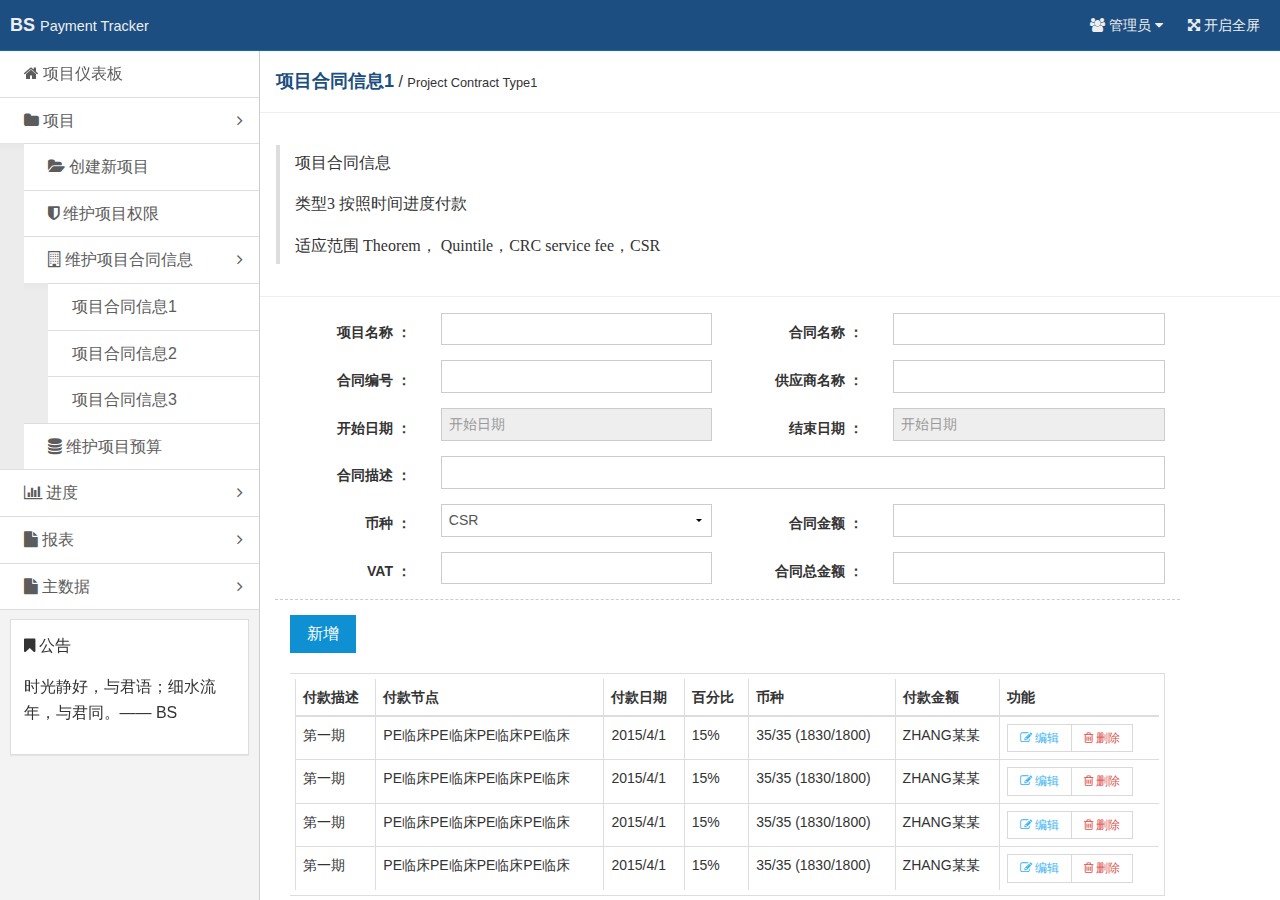
<file: page_Type3.html>
<!doctype html>
<html class="no-js fixed-layout">
<head>
  <meta charset="utf-8">
  <meta http-equiv="X-UA-Compatible" content="IE=edge">
  <title>BS Payment Tracker</title>
  <meta name="description" content="这是一个 index 页面">
  <meta name="keywords" content="index">
  <meta name="viewport" content="width=device-width, initial-scale=1">
  <meta name="renderer" content="webkit">
  <meta http-equiv="Cache-Control" content="no-siteapp" />
  <link rel="stylesheet" href="assets/css/amazeui.min.css"/>
  <link rel="stylesheet" href="assets/css/admin.css">
</head>
<body>
<!--[if lte IE 9]>
<p class="browsehappy">你正在使用<strong>过时</strong>的浏览器，暂不支持。 请 <a href="http://browsehappy.com/" target="_blank">升级浏览器</a>
  以获得更好的体验！</p>
<![endif]-->

<header class="am-topbar am-topbar-inverse admin-header">
  <div class="am-topbar-brand">
    <strong>BS</strong> <small>Payment Tracker</small>
  </div>

  <button class="am-topbar-btn am-topbar-toggle am-btn am-btn-sm am-btn-success am-show-sm-only" data-am-collapse="{target: '#topbar-collapse'}"><span class="am-sr-only">导航切换</span> <span class="am-icon-bars"></span></button>

  <div class="am-collapse am-topbar-collapse" id="topbar-collapse">

    <ul class="am-nav am-nav-pills am-topbar-nav am-topbar-right admin-header-list">
      <li class="am-dropdown" data-am-dropdown>
        <a class="am-dropdown-toggle" data-am-dropdown-toggle href="javascript:;">
          <span class="am-icon-users"></span> 管理员 <span class="am-icon-caret-down"></span>
        </a>
        <ul class="am-dropdown-content">
          <li><a href="#"><span class="am-icon-user"></span> 资料</a></li>
          <li><a href="#"><span class="am-icon-cog"></span> 设置</a></li>
          <li><a href="#"><span class="am-icon-power-off"></span> 退出</a></li>
        </ul>
      </li>
      <li class="am-hide-sm-only"><a href="javascript:;" id="admin-fullscreen"><span class="am-icon-arrows-alt"></span> <span class="admin-fullText">开启全屏</span></a></li>
    </ul>
  </div>
</header>

<div class="am-cf admin-main">
  <!-- sidebar start -->
  <div class="admin-sidebar am-offcanvas" id="admin-offcanvas">
    <div class="am-offcanvas-bar admin-offcanvas-bar">
      <ul class="am-list admin-sidebar-list">
        <li><a href="index.html"><span class="am-icon-home"></span>  项目仪表板</a></li>
        <li class="admin-parent">
          <a class="am-cf" data-am-collapse="{target: '#collapse-nav1'}"><span class="am-icon-folder"></span>  项目 <span class="am-icon-angle-right am-fr am-margin-right"></span></a>
          <ul class="am-list am-collapse admin-sidebar-sub am-in" id="collapse-nav1">
            <li><a href="page_create.html" class="am-cf"><span class="am-icon-folder-open"></span> 创建新项目</a></li>
            <li><a href="page_projectType.html"><span class="am-icon-shield"></span> 维护项目权限</a></li>
            <li>
            	<a href="#" data-am-collapse="{target: '#collapse-nav1-1'}"><span class="am-icon-building-o"></span> 维护项目合同信息<span class="am-icon-angle-right am-fr am-margin-right"></span></a>
            	<ul class="am-list am-collapse admin-sidebar-sub am-in" id="collapse-nav1-1">
		            <li><a href="page_Type1.html"> 项目合同信息1</a></li>
		            <li><a href="page_Type2.html"> 项目合同信息2</a></li>
		            <li><a href="page_Type3.html"> 项目合同信息3</a></li>
		          </ul>
            </li>
            <li><a href="page_projectBudget.html"><span class="am-icon-database"></span> 维护项目预算</a></li>
          </ul>
        </li>
        <li class="admin-parent">
          <a class="am-cf" data-am-collapse="{target: '#collapse-nav2'}"><span class="am-icon-bar-chart"></span> 进度 <span class="am-icon-angle-right am-fr am-margin-right"></span></a>
          <ul class="am-list am-collapse admin-sidebar-sub" id="collapse-nav2">
            <li><a href="page_hospitalProgress.html" class="am-cf"><span class="am-icon-stethoscope"></span>  医院入组进度</a></li>
            <li><a href="page_payProgress.html"><span class="am-icon-cny"></span> 付款进度</a></li>
            <li><a href="page_otherFees.html"><span class="am-icon-dollar"></span> 其他费用</a></li>
            <li><a href="#"><span class="am-icon-align-center"></span> 其他进度</a></li>
            <li><a href="page_withholding.html"><span class="am-icon-indent"></span> 预提调整</a></li>
            <li><a href="page_problemRecord.html"><span class="am-icon-file-text-o"></span> 问题记录</a></li>
          </ul>
        </li>
        <li class="admin-parent">
          <a class="am-cf" data-am-collapse="{target: '#collapse-nav3'}"><span class="am-icon-file"></span> 报表 <span class="am-icon-angle-right am-fr am-margin-right"></span></a>
          <ul class="am-list am-collapse admin-sidebar-sub" id="collapse-nav3">
            <li><a href="page_projectReport1.html" class="am-cf"><span class="am-icon-bar-chart"></span> 查看项目进度</a></li>
            <li><a href="page_projectReport2.html"><span class="am-icon-file-archive-o"></span> 查看预提信息</a></li>
            <li><a href="page_problemList.html"><span class="am-icon-copy"></span> 数据导出</a></li>
          </ul>
        </li>
        <li class="admin-parent">
          <a class="am-cf" data-am-collapse="{target: '#collapse-nav4'}"><span class="am-icon-file"></span> 主数据 <span class="am-icon-angle-right am-fr am-margin-right"></span></a>
          <ul class="am-list am-collapse admin-sidebar-sub" id="collapse-nav4">
            <li><a href="#" class="am-cf"><span class="am-icon-male"></span> 用户</a></li>
            <li><a href="#"><span class="am-icon-plane"></span> 供应商</a></li>
            <li><a href="#"><span class="am-icon-h-square"></span> 医院</a></li>
            <li><a href="#"><span class="am-icon-money"></span> 费用类别及权限</a></li>
            <li><a href="#"><span class="am-icon-gg"></span> 数据版本</a></li>
            <li><a href="#"><span class="am-icon-balance-scale"></span> 币种及汇率</a></li>
          </ul>
        </li>
      </ul>

      <div class="am-panel am-panel-default admin-sidebar-panel">
        <div class="am-panel-bd">
          <p><span class="am-icon-bookmark"></span> 公告</p>
          <p>时光静好，与君语；细水流年，与君同。—— BS</p>
        </div>
      </div>

      
    </div>
  </div>
  <div class="admin-content">
    <div class="admin-content-body">
      <div class="am-cf am-padding am-padding-bottom-0">
        <div class="am-fl am-cf">
          <strong class="am-text-primary am-text-lg">项目合同信息1</strong> /
          <small>Project Contract Type1</small>
        </div>
      </div>

      <hr/>
			
			<div class="am-cf am-padding am-padding-bottom-0">
        <blockquote>
				  <p>项目合同信息</p>
				  <p>类型3  按照时间进度付款</p>
				  <p>适应范围  Theorem， Quintile，CRC service fee，CSR</p>
				</blockquote>
      </div>
			
			<hr/>
			
	    <div class="am-g  am-u-lg-11" style="padding-bottom: 60px;">
	    	<form class="am-form am-form-horizontal">
	    			<div class="am-form-group am-form-group-sm">
				      <label for="doc-select-1" class="am-u-sm-3 am-u-md-3 am-u-lg-2 am-form-label">项目名称 ：</label>
				      <div class="am-u-sm-3 am-u-md-3 am-u-lg-4">
					      <input type="text" class=" am-input-sm" id="doc-select-1">
					    </div>
				      <label for="doc-select-2" class="am-u-sm-3 am-u-md-3 am-u-lg-2 am-form-label">合同名称 ：</label>
				      <div class="am-u-sm-3 am-u-md-3 am-u-lg-4">
					      <input type="text" class=" am-input-sm" id="doc-select-2">
					    </div>
				    </div>
				    <div class="am-form-group am-form-group-sm">
				      <label for="doc-select-3" class="am-u-sm-3 am-u-md-3 am-u-lg-2 am-form-label">合同编号 ：</label>
				      <div class="am-u-sm-3 am-u-md-3 am-u-lg-4">
					      <input type="number" class=" am-input-sm" id="doc-select-3">
					    </div>
				      <label for="doc-select-4" class="am-u-sm-3 am-u-md-3 am-u-lg-2 am-form-label">供应商名称 ：</label>
				      <div class="am-u-sm-3 am-u-md-3 am-u-lg-4">
					      <input type="text" class=" am-input-sm" id="doc-select-4">
					    </div>
				    </div>
				    <div class="am-form-group am-form-group-sm ">
				    	<label for="doc-select-5" class="am-u-sm-3 am-u-md-3 am-u-lg-2 am-form-label">开始日期 ：</label>
				      <div class="am-u-sm-3 am-u-md-3 am-u-lg-4  am-form-icon">
    						<input type="text" class="am-input-sm" placeholder="开始日期" data-am-datepicker readonly required />
					     </div>
				      <span class="am-form-caret"></span>
				      <label for="doc-select-6" class="am-u-sm-3 am-u-md-3 am-u-lg-2 am-form-label">结束日期 ：</label>
				      <div class="am-u-sm-3 am-u-md-3 am-u-lg-4  am-form-icon">
    						<input type="text" class="am-input-sm" placeholder="开始日期" data-am-datepicker readonly required />
					     </div>
				      <span class="am-form-caret"></span>
				    </div>
				    <div class="am-form-group am-form-group-sm">
				      <label for="doc-select-7" class="am-u-sm-3 am-u-md-3 am-u-lg-2 am-form-label">合同描述 ：</label>
				      <div class="am-u-sm-9 am-u-md-9 am-u-lg-10">
					      <input type="text" class=" am-input-sm" id="doc-select-7">
					    </div>
				    </div>
				    <div class="am-form-group am-form-group-sm">
				    	<label for="doc-select-10" class="am-u-sm-3 am-u-md-3 am-u-lg-2 am-form-label">币种 ：</label>
				      <div class="am-u-sm-3 am-u-md-3 am-u-lg-4">
					      <select id="doc-select-10" class=" am-input-sm">
					        <option value="option1">CSR</option>
					        <option value="option2">ISR</option>
					        <option value="option3">ISR</option>
					      </select>
					     </div>
				      <span class="am-form-caret"></span>
				      <label for="doc-select-11" class="am-u-sm-3 am-u-md-3 am-u-lg-2 am-form-label">合同金额 ：</label>
				      <div class="am-u-sm-3 am-u-md-3 am-u-lg-4">
					      <input type="text" class=" am-input-sm" id="doc-select-11">
					     </div>
				      <span class="am-form-caret"></span>
				    </div>
				    <div class="am-form-group am-form-group-sm">
				    	<label for="doc-select-12" class="am-u-sm-3 am-u-md-3 am-u-lg-2 am-form-label">VAT ：</label>
				      <div class="am-u-sm-3 am-u-md-3 am-u-lg-4">
					      <input type="text" class=" am-input-sm" id="doc-select-12">
					     </div>
				      <span class="am-form-caret"></span>
				      <label for="doc-select-13" class="am-u-sm-3 am-u-md-3 am-u-lg-2 am-form-label">合同总金额 ：</label>
				      <div class="am-u-sm-3 am-u-md-3 am-u-lg-4">
					      <input type="text" class=" am-input-sm" id="doc-select-13">
					     </div>
				      <span class="am-form-caret"></span>
				    </div>
				    
				    <hr data-am-widget="divider" style="" class="am-divider am-divider-dashed" />
				    
				    <div class="am-u-sm-12 am-u-sm-centered">
							<button type="button" class="am-btn am-btn-primary" style="margin-bottom: 20px">新增</button>
		          <table class="am-table am-table-hover am-table-bordered table-main">
						    <thead>
						        <tr>
						            <th>付款描述</th>
						            <th>付款节点</th>
						            <th>付款日期</th>
						            <th>百分比</th>
						            <th>币种</th>
						            <th>付款金额</th>
						            <th>功能</th>
						        </tr>
						    </thead>
						    <tbody>
						        <tr>
						            <td>第一期</td>
						            <td>PE临床PE临床PE临床PE临床</td>
						            <td>2015/4/1</td>
						            <td>15%</td>
						            <td>35/35 (1830/1800)</td>
						            <td>ZHANG某某</td>
						            <td>
						            	<div class="am-btn-toolbar">
				                    <div class="am-btn-group am-btn-group-xs">
				                      <button class="am-btn am-btn-default am-btn-xs am-text-secondary"><span class="am-icon-pencil-square-o"></span> 编辑</button>
				                      <button class="am-btn am-btn-default am-btn-xs am-text-danger am-hide-sm-only"><span class="am-icon-trash-o"></span> 删除</button>
				                    </div>
				                  </div>
						          	</td>
						        </tr>
						        <tr>
						            <td>第一期</td>
						            <td>PE临床PE临床PE临床PE临床</td>
						            <td>2015/4/1</td>
						            <td>15%</td>
						            <td>35/35 (1830/1800)</td>
						            <td>ZHANG某某</td>
						            <td>
						            	<div class="am-btn-toolbar">
				                    <div class="am-btn-group am-btn-group-xs">
				                      <button class="am-btn am-btn-default am-btn-xs am-text-secondary"><span class="am-icon-pencil-square-o"></span> 编辑</button>
				                      <button class="am-btn am-btn-default am-btn-xs am-text-danger am-hide-sm-only"><span class="am-icon-trash-o"></span> 删除</button>
				                    </div>
				                  </div>
						          	</td>
						        </tr>
						        <tr>
						            <td>第一期</td>
						            <td>PE临床PE临床PE临床PE临床</td>
						            <td>2015/4/1</td>
						            <td>15%</td>
						            <td>35/35 (1830/1800)</td>
						            <td>ZHANG某某</td>
						            <td>
						            	<div class="am-btn-toolbar">
				                    <div class="am-btn-group am-btn-group-xs">
				                      <button class="am-btn am-btn-default am-btn-xs am-text-secondary"><span class="am-icon-pencil-square-o"></span> 编辑</button>
				                      <button class="am-btn am-btn-default am-btn-xs am-text-danger am-hide-sm-only"><span class="am-icon-trash-o"></span> 删除</button>
				                    </div>
				                  </div>
						          	</td>
						        </tr>
						        <tr>
						            <td>第一期</td>
						            <td>PE临床PE临床PE临床PE临床</td>
						            <td>2015/4/1</td>
						            <td>15%</td>
						            <td>35/35 (1830/1800)</td>
						            <td>ZHANG某某</td>
						            <td>
						            	<div class="am-btn-toolbar">
				                    <div class="am-btn-group am-btn-group-xs">
				                      <button class="am-btn am-btn-default am-btn-xs am-text-secondary"><span class="am-icon-pencil-square-o"></span> 编辑</button>
				                      <button class="am-btn am-btn-default am-btn-xs am-text-danger am-hide-sm-only"><span class="am-icon-trash-o"></span> 删除</button>
				                    </div>
				                  </div>
						          	</td>
						        </tr>
						    </tbody>
						  </table>
		        </div>
				    
				    <hr data-am-widget="divider" style="" class="am-divider am-divider-dashed" />
						
						<div class="am-form-group am-form-file" style="position:absolute;left: 25%;">
						  <button type="button" class="am-btn am-btn am-btn-primary">
						    <i class="am-icon-cloud-upload"></i> 选择要上传的文件</button>
						  <input type="file" multiple>
						</div>
						<button type="button" class="am-btn am-btn-primary" style="position:absolute;left: 45%;padding-left: 30px;padding-right: 30px;">保存</button>
						<button type="button" class="am-btn am-btn-primary" style="position:absolute;left: 65%;padding-left: 30px;padding-right: 30px;">取消</button>
	    	</form>
      </div>
    </div>
  </div>

</div>

<a href="#" class="am-icon-btn am-icon-th-list am-show-sm-only admin-menu" data-am-offcanvas="{target: '#admin-offcanvas'}"></a>

<!--[if lt IE 9]>
<script src="http://libs.baidu.com/jquery/1.11.1/jquery.min.js"></script>
<script src="http://cdn.staticfile.org/modernizr/2.8.3/modernizr.js"></script>
<script src="assets/js/amazeui.ie8polyfill.min.js"></script>
<![endif]-->

<!--[if (gte IE 9)|!(IE)]><!-->
<script src="assets/js/jquery.min.js"></script>
<!--<![endif]-->
<script src="assets/js/amazeui.min.js"></script>
<script src="assets/js/app.js"></script>
</body>
</html>
</file>
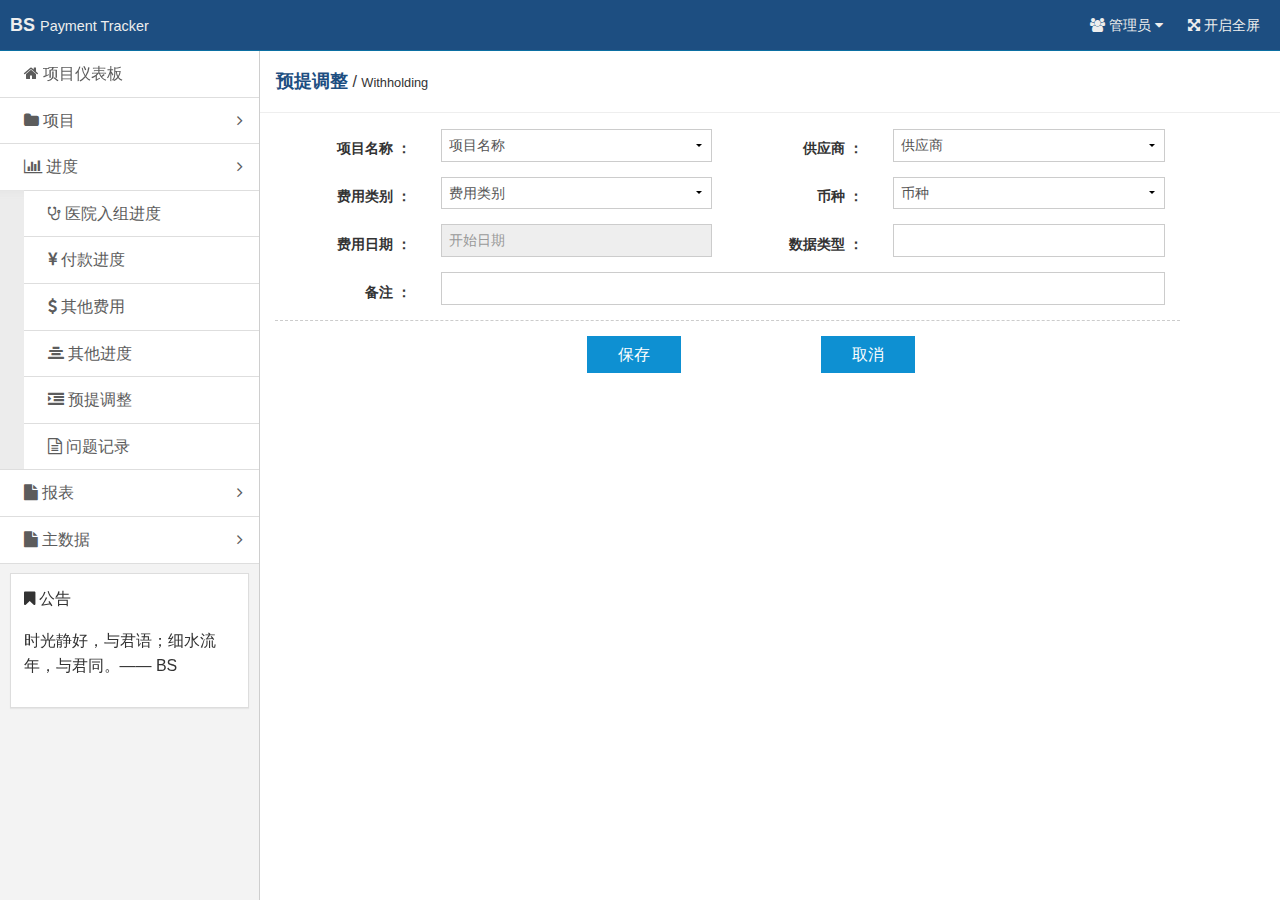
<file: page_withholding.html>
<!doctype html>
<html class="no-js fixed-layout">
<head>
  <meta charset="utf-8">
  <meta http-equiv="X-UA-Compatible" content="IE=edge">
  <title>BS Payment Tracker</title>
  <meta name="description" content="这是一个 index 页面">
  <meta name="keywords" content="index">
  <meta name="viewport" content="width=device-width, initial-scale=1">
  <meta name="renderer" content="webkit">
  <meta http-equiv="Cache-Control" content="no-siteapp" />
  <link rel="stylesheet" href="assets/css/amazeui.min.css"/>
  <link rel="stylesheet" href="assets/css/admin.css">
</head>
<body>
<!--[if lte IE 9]>
<p class="browsehappy">你正在使用<strong>过时</strong>的浏览器，暂不支持。 请 <a href="http://browsehappy.com/" target="_blank">升级浏览器</a>
  以获得更好的体验！</p>
<![endif]-->

<header class="am-topbar am-topbar-inverse admin-header">
  <div class="am-topbar-brand">
    <strong>BS</strong> <small>Payment Tracker</small>
  </div>

  <button class="am-topbar-btn am-topbar-toggle am-btn am-btn-sm am-btn-success am-show-sm-only" data-am-collapse="{target: '#topbar-collapse'}"><span class="am-sr-only">导航切换</span> <span class="am-icon-bars"></span></button>

  <div class="am-collapse am-topbar-collapse" id="topbar-collapse">

    <ul class="am-nav am-nav-pills am-topbar-nav am-topbar-right admin-header-list">
      <li class="am-dropdown" data-am-dropdown>
        <a class="am-dropdown-toggle" data-am-dropdown-toggle href="javascript:;">
          <span class="am-icon-users"></span> 管理员 <span class="am-icon-caret-down"></span>
        </a>
        <ul class="am-dropdown-content">
          <li><a href="#"><span class="am-icon-user"></span> 资料</a></li>
          <li><a href="#"><span class="am-icon-cog"></span> 设置</a></li>
          <li><a href="#"><span class="am-icon-power-off"></span> 退出</a></li>
        </ul>
      </li>
      <li class="am-hide-sm-only"><a href="javascript:;" id="admin-fullscreen"><span class="am-icon-arrows-alt"></span> <span class="admin-fullText">开启全屏</span></a></li>
    </ul>
  </div>
</header>

<div class="am-cf admin-main">
  <!-- sidebar start -->
  <div class="admin-sidebar am-offcanvas" id="admin-offcanvas">
    <div class="am-offcanvas-bar admin-offcanvas-bar">
      <ul class="am-list admin-sidebar-list">
        <li><a href="index.html"><span class="am-icon-home"></span>  项目仪表板</a></li>
        <li class="admin-parent">
          <a class="am-cf" data-am-collapse="{target: '#collapse-nav1'}"><span class="am-icon-folder"></span>  项目 <span class="am-icon-angle-right am-fr am-margin-right"></span></a>
          <ul class="am-list am-collapse admin-sidebar-sub" id="collapse-nav1">
            <li><a href="page_create.html" class="am-cf"><span class="am-icon-folder-open"></span> 创建新项目</a></li>
            <li><a href="page_projectType.html"><span class="am-icon-shield"></span> 维护项目权限</a></li>
            <li>
            	<a href="#" data-am-collapse="{target: '#collapse-nav1-1'}"><span class="am-icon-building-o"></span> 维护项目合同信息<span class="am-icon-angle-right am-fr am-margin-right"></span></a>
            	<ul class="am-list am-collapse admin-sidebar-sub" id="collapse-nav1-1">
		            <li><a href="page_Type1.html"> 项目合同信息1</a></li>
		            <li><a href="page_Type2.html"> 项目合同信息2</a></li>
		            <li><a href="page_Type3.html"> 项目合同信息3</a></li>
		          </ul>
            </li>
            <li><a href="page_projectBudget.html"><span class="am-icon-database"></span> 维护项目预算</a></li>
          </ul>
        </li>
        <li class="admin-parent">
          <a class="am-cf" data-am-collapse="{target: '#collapse-nav2'}"><span class="am-icon-bar-chart"></span> 进度 <span class="am-icon-angle-right am-fr am-margin-right"></span></a>
          <ul class="am-list am-collapse admin-sidebar-sub am-in" id="collapse-nav2">
            <li><a href="page_hospitalProgress.html" class="am-cf"><span class="am-icon-stethoscope"></span>  医院入组进度</a></li>
            <li><a href="page_payProgress.html"><span class="am-icon-cny"></span> 付款进度</a></li>
            <li><a href="page_otherFees.html"><span class="am-icon-dollar"></span> 其他费用</a></li>
            <li><a href="#"><span class="am-icon-align-center"></span> 其他进度</a></li>
            <li><a href="page_withholding.html"><span class="am-icon-indent"></span> 预提调整</a></li>
            <li><a href="page_problemRecord.html"><span class="am-icon-file-text-o"></span> 问题记录</a></li>
          </ul>
        </li>
        <li class="admin-parent">
          <a class="am-cf" data-am-collapse="{target: '#collapse-nav3'}"><span class="am-icon-file"></span> 报表 <span class="am-icon-angle-right am-fr am-margin-right"></span></a>
          <ul class="am-list am-collapse admin-sidebar-sub" id="collapse-nav3">
            <li><a href="page_projectReport1.html" class="am-cf"><span class="am-icon-bar-chart"></span> 查看项目进度</a></li>
            <li><a href="page_projectReport2.html"><span class="am-icon-file-archive-o"></span> 查看预提信息</a></li>
            <li><a href="page_problemList.html"><span class="am-icon-copy"></span> 数据导出</a></li>
          </ul>
        </li>
        <li class="admin-parent">
          <a class="am-cf" data-am-collapse="{target: '#collapse-nav4'}"><span class="am-icon-file"></span> 主数据 <span class="am-icon-angle-right am-fr am-margin-right"></span></a>
          <ul class="am-list am-collapse admin-sidebar-sub" id="collapse-nav4">
            <li><a href="#" class="am-cf"><span class="am-icon-male"></span> 用户</a></li>
            <li><a href="#"><span class="am-icon-plane"></span> 供应商</a></li>
            <li><a href="#"><span class="am-icon-h-square"></span> 医院</a></li>
            <li><a href="#"><span class="am-icon-money"></span> 费用类别及权限</a></li>
            <li><a href="#"><span class="am-icon-gg"></span> 数据版本</a></li>
            <li><a href="#"><span class="am-icon-balance-scale"></span> 币种及汇率</a></li>
          </ul>
        </li>
      </ul>

      <div class="am-panel am-panel-default admin-sidebar-panel">
        <div class="am-panel-bd">
          <p><span class="am-icon-bookmark"></span> 公告</p>
          <p>时光静好，与君语；细水流年，与君同。—— BS</p>
        </div>
      </div>

      
    </div>
  </div>
  <div class="admin-content">
    <div class="admin-content-body">
      <div class="am-cf am-padding am-padding-bottom-0">
        <div class="am-fl am-cf">
          <strong class="am-text-primary am-text-lg">预提调整</strong> /
          <small>Withholding</small>
        </div>
      </div>

      <hr/>

        <div class="am-g  am-u-lg-11" style="padding-bottom: 60px;">
        	<form class="am-form am-form-horizontal">
        		<div class="am-form-group am-form-group-sm">
				      <label for="doc-select-7" class="am-u-sm-3 am-u-md-3 am-u-lg-2 am-form-label">项目名称 ：</label>
				      <div class="am-u-sm-3 am-u-md-3 am-u-lg-4">
					      <select id="doc-select-7" class=" am-input-sm">
					        <option value="option1">项目名称</option>
					        <option value="option2">ISR</option>
					        <option value="option3">ISR</option>
					      </select>
					     </div>
				      <span class="am-form-caret"></span>
				      <label for="doc-select-7" class="am-u-sm-3 am-u-md-3 am-u-lg-2 am-form-label">供应商 ：</label>
				      <div class="am-u-sm-3 am-u-md-3 am-u-lg-4">
					      <select id="doc-select-7" class=" am-input-sm">
					        <option value="option1">供应商</option>
					        <option value="option2">ISR</option>
					        <option value="option3">ISR</option>
					      </select>
					     </div>
				      <span class="am-form-caret"></span>
				    </div>
				    <div class="am-form-group am-form-group-sm">
				      <label for="doc-select-7" class="am-u-sm-3 am-u-md-3 am-u-lg-2 am-form-label">费用类别 ：</label>
				      <div class="am-u-sm-3 am-u-md-3 am-u-lg-4">
					      <select id="doc-select-7" class=" am-input-sm">
					        <option value="option1">费用类别</option>
					        <option value="option2">ISR</option>
					        <option value="option3">ISR</option>
					      </select>
					     </div>
				      <span class="am-form-caret"></span>
				      <label for="doc-select-7" class="am-u-sm-3 am-u-md-3 am-u-lg-2 am-form-label">币种 ：</label>
				      <div class="am-u-sm-3 am-u-md-3 am-u-lg-4">
					      <select id="doc-select-7" class=" am-input-sm">
					        <option value="option1">币种</option>
					        <option value="option2">ISR</option>
					        <option value="option3">ISR</option>
					      </select>
					     </div>
				      <span class="am-form-caret"></span>
				    </div>
				    <div class="am-form-group am-form-group-sm ">
				    	<label for="doc-select-13" class="am-u-sm-3 am-u-md-3 am-u-lg-2 am-form-label">费用日期 ：</label>
				      <div class="am-u-sm-3 am-u-md-3 am-u-lg-4  am-form-icon">
    						<input type="text" class="am-input-sm" placeholder="开始日期" data-am-datepicker readonly required />
					     </div>
				      <span class="am-form-caret"></span>
				      <label for="doc-select-14" class="am-u-sm-3 am-u-md-3 am-u-lg-2 am-form-label">数据类型 ：</label>
				      <div class="am-u-sm-3 am-u-md-3 am-u-lg-4">
					      <input type="text" class=" am-input-sm" id="doc-select-14">
					     </div>
				      <span class="am-form-caret"></span>
				    </div>
				    <div class="am-form-group am-form-group-sm">
				      <label for="doc-select-17" class="am-u-sm-3 am-u-md-3 am-u-lg-2 am-form-label">备注 ：</label>
				      <div class="am-u-sm-9 am-u-md-9 am-u-lg-10">
					      <input type="text" class=" am-input-sm" id="doc-select-17">
					    </div>
				    </div>
				    
				    <hr data-am-widget="divider" style="" class="am-divider am-divider-dashed" />
						<button type="button" class="am-btn am-btn-primary" style="position:absolute;left: 35%;padding-left: 30px;padding-right: 30px;">保存</button>
						<button type="button" class="am-btn am-btn-primary" style="position:absolute;left: 60%;padding-left: 30px;padding-right: 30px;">取消</button>
        	</form>
      </div>
    </div>
  </div>

</div>

<a href="#" class="am-icon-btn am-icon-th-list am-show-sm-only admin-menu" data-am-offcanvas="{target: '#admin-offcanvas'}"></a>

<!--[if lt IE 9]>
<script src="http://libs.baidu.com/jquery/1.11.1/jquery.min.js"></script>
<script src="http://cdn.staticfile.org/modernizr/2.8.3/modernizr.js"></script>
<script src="assets/js/amazeui.ie8polyfill.min.js"></script>
<![endif]-->

<!--[if (gte IE 9)|!(IE)]><!-->
<script src="assets/js/jquery.min.js"></script>
<!--<![endif]-->
<script src="assets/js/amazeui.min.js"></script>
<script src="assets/js/app.js"></script>
</body>
</html>
</file>
<file: assets/css/admin.css>
/**
 * admin.css
 */


/*
 fixed-layout 固定头部和边栏布局
*/

html,
body {
  height: 100%;
  overflow: hidden;
}

ul {
  margin-top: 0;
}

.admin-icon-yellow {
  color: #ffbe40;
}

.admin-header {
  position: fixed;
  top: 0;
  left: 0;
  right: 0;
  z-index: 1500;
  font-size: 1.4rem;
  margin-bottom: 0;
}

.admin-header-list a:hover :after {
  content: none;
}

.admin-main {
  position: relative;
  height: 100%;
  padding-top: 51px;
  background: #f3f3f3;
}

.admin-menu {
  position: fixed;
  z-index: 10;
  bottom: 30px;
  right: 20px;
}

.admin-sidebar {
  width: 260px;
  min-height: 100%;
  float: left;
  border-right: 1px solid #cecece;
}

.admin-sidebar.am-active {
  z-index: 1600;
}

.admin-sidebar-list {
  margin-bottom: 0;
}

.admin-sidebar-list li a {
  color: #5c5c5c;
  padding-left: 24px;
}

.admin-sidebar-list li:first-child {
  border-top: none;
}

.admin-sidebar-sub {
  margin-top: 0;
  margin-bottom: 0;
  box-shadow: 0 16px 8px -15px #e2e2e2 inset;
  background: #ececec;
  padding-left: 24px;
}

.admin-sidebar-sub li:first-child {
  border-top: 1px solid #dedede;
}

.admin-sidebar-panel {
  margin: 10px;
}

.admin-content {
  display: -webkit-box;
  display: -webkit-flex;
  display: -ms-flexbox;
  display: flex;
  -webkit-box-orient: vertical;
  -webkit-box-direction: normal;
  -webkit-flex-direction: column;
  -ms-flex-direction: column;
  flex-direction: column;
  background: #fff;
}

.admin-content,
.admin-sidebar {
  height: 100%;
  overflow-x: hidden;
  overflow-y: scroll;
  -webkit-overflow-scrolling: touch;
}

.admin-content-body {
  -webkit-box-flex: 1;
  -webkit-flex: 1 0 auto;
  -ms-flex: 1 0 auto;
  flex: 1 0 auto;
}

.admin-content-footer {
  font-size: 85%;
  color: #777;
}

.admin-content-list {
  border: 1px solid #e9ecf1;
  margin-top: 0;
}

.admin-content-list li {
  border: 1px solid #e9ecf1;
  border-width: 0 1px;
  margin-left: -1px;
}

.admin-content-list li:first-child {
  border-left: none;
}

.admin-content-list li:last-child {
  border-right: none;
}

.admin-content-table a {
  color: #535353;
}
.admin-content-file {
  margin-bottom: 0;
  color: #666;
}

.admin-content-file p {
  margin: 0 0 5px 0;
  font-size: 1.4rem;
}

.admin-content-file li {
  padding: 10px 0;
}

.admin-content-file li:first-child {
  border-top: none;
}

.admin-content-file li:last-child {
  border-bottom: none;
}

.admin-content-file li .am-progress {
  margin-bottom: 4px;
}

.admin-content-file li .am-progress-bar {
  line-height: 14px;
}

.admin-content-task {
  margin-bottom: 0;
}

.admin-content-task li {
  padding: 5px 0;
  border-color: #eee;
}

.admin-content-task li:first-child {
  border-top: none;
}

.admin-content-task li:last-child {
  border-bottom: none;
}

.admin-task-meta {
  font-size: 1.2rem;
  color: #999;
}

.admin-task-bd {
  font-size: 1.4rem;
  margin-bottom: 5px;
}

.admin-content-comment {
  margin-bottom: 0;
}

.admin-content-comment .am-comment-bd {
  font-size: 1.4rem;
}

.admin-content-pagination {
  margin-bottom: 0;
}
.admin-content-pagination li a {
  padding: 4px 8px;
}

@media only screen and (min-width: 641px) {
  .admin-sidebar {
    display: block;
    position: static;
    background: none;
  }

  .admin-offcanvas-bar {
    position: static;
    width: auto;
    background: none;
    -webkit-transform: translate3d(0, 0, 0);
    -ms-transform: translate3d(0, 0, 0);
    transform: translate3d(0, 0, 0);
  }
  .admin-offcanvas-bar:after {
    content: none;
  }
}

@media only screen and (max-width: 640px) {
  .admin-sidebar {
    width: inherit;
  }

  .admin-offcanvas-bar {
    background: #f3f3f3;
  }

  .admin-offcanvas-bar:after {
    background: #BABABA;
  }

  .admin-sidebar-list a:hover, .admin-sidebar-list a:active{
    -webkit-transition: background-color .3s ease;
    -moz-transition: background-color .3s ease;
    -ms-transition: background-color .3s ease;
    -o-transition: background-color .3s ease;
    transition: background-color .3s ease;
    background: #E4E4E4;
  }

  .admin-content-list li {
    padding: 10px;
    border-width: 1px 0;
    margin-top: -1px;
  }

  .admin-content-list li:first-child {
    border-top: none;
  }

  .admin-content-list li:last-child {
    border-bottom: none;
  }

  .admin-form-text {
    text-align: left !important;
  }

}

/*
* user.html css
*/
.user-info {
  margin-bottom: 15px;
}

.user-info .am-progress {
  margin-bottom: 4px;
}

.user-info p {
  margin: 5px;
}

.user-info-order {
  font-size: 1.4rem;
}

/*
* errorLog.html css
*/

.error-log .am-pre-scrollable {
  max-height: 40rem;
}

/*
* table.html css
*/

.table-main {
  font-size: 1.4rem;
  padding: .5rem;
}

.table-main button {
  background: #fff;
}

.table-check {
  width: 30px;
}

.table-id {
  width: 50px;
}

@media only screen and (max-width: 640px) {
  .table-select {
    margin-top: 10px;
    margin-left: 5px;
  }
}

/*
gallery.html css
*/

.gallery-list li {
  padding: 10px;
}

.gallery-list a {
  color: #666;
}

.gallery-list a:hover {
  color: #3bb4f2;
}

.gallery-title {
  margin-top: 6px;
  font-size: 1.4rem;
}

.gallery-desc {
  font-size: 1.2rem;
  margin-top: 4px;
}

/*
 404.html css
*/

.page-404 {
  background: #fff;
  border: none;
  width: 200px;
  margin: 0 auto;
}

.am-topbar-inverse{background-color: #1d4e81;}
.am-text-primary{color:#1d4e81 ;}
</file>
